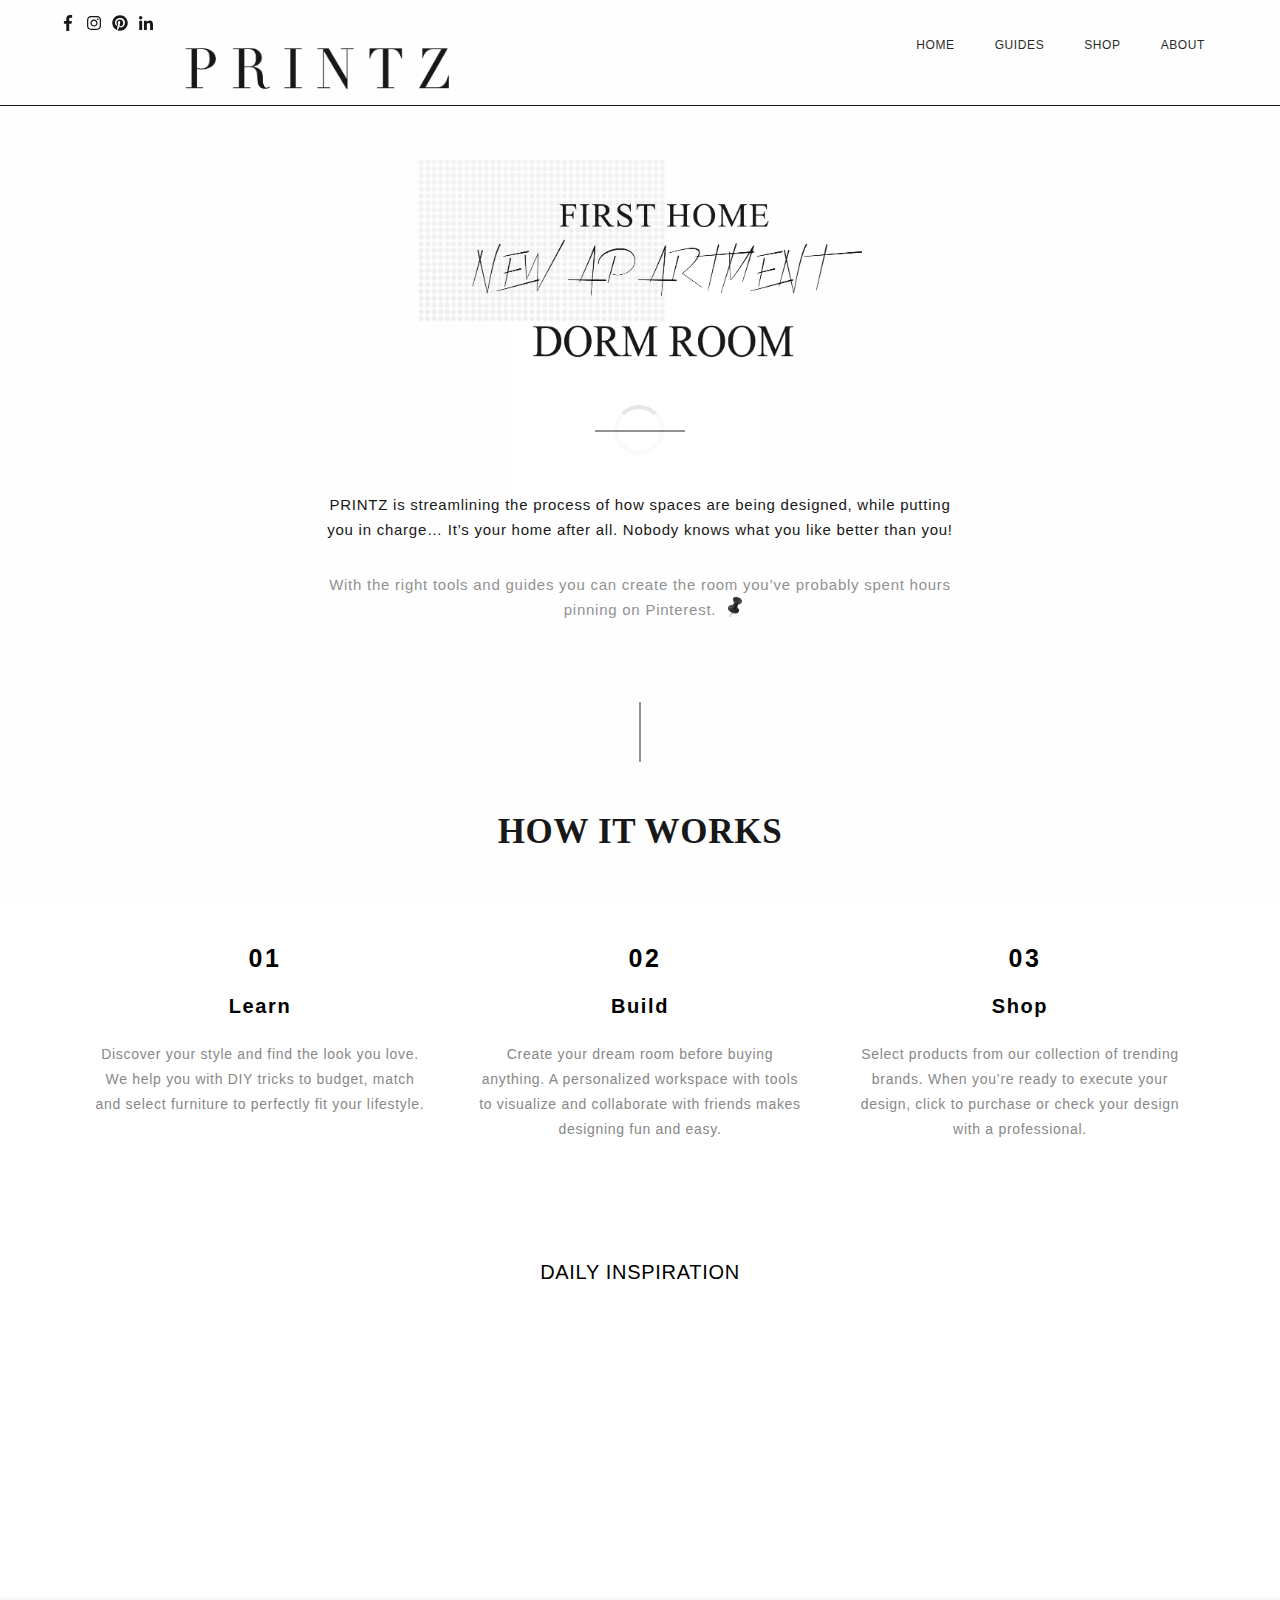
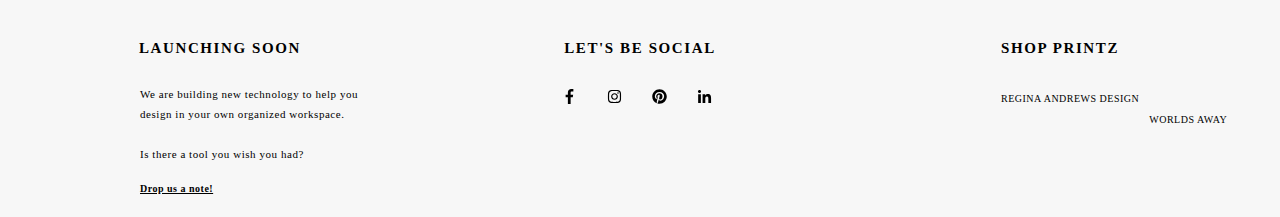
<file: index.html>
<!DOCTYPE html>
<html lang="en">
  <head>
    <meta charset="utf-8">
    <meta http-equiv="X-UA-Compatible" content="IE=edge">
    <meta name="viewport" content="width=device-width, initial-scale=1">
    <meta name="description" content="Minimal Shop Theme">
    <meta name="keywords" content="responsive, retina ready, html5, css3, shop, market, onli store, bootstrap theme" />

    <link rel="icon" href="https://cdn.shopify.com/s/files/1/2718/9204/files/Screen_Shot_2018-03-22_at_4.32.35_PM_32x32.png?v=1521750769">
    <!-- page title -->
    <title>Printz Designs</title>
    <!-- bootstrap css -->
    <link href="css/bootstrap.min.css" rel="stylesheet">
    <!-- css -->
    <link href="css/style.css" rel="stylesheet">
    <link href="css/animate.css" rel="stylesheet">
    <link href="css/font-awesome.min.css" rel="stylesheet" type="text/css">
    <!-- fonts -->
    <link href="https://fonts.googleapis.com/css?family=Rubik:400,500,700,900" rel="stylesheet">
    <link href="https://fonts.googleapis.com/css?family=Lily+Script+One" rel="stylesheet">
    <link href="css/guides.css" rel="stylesheet">
    <link href="css/index.css" rel="stylesheet">
    <link href='fonts/FontAwesome.otf' rel='stylesheet' type='text/css'>
    <link rel="stylesheet" href="css/linear-icons.css">

    <!-- HTML5 shim and Respond.js for IE8 support of HTML5 elements and media queries -->
    <!-- WARNING: Respond.js doesn't work if you view the page via file:// -->
    <!--[if lt IE 9]>
        <script src="https://oss.maxcdn.com/html5shiv/3.7.2/html5shiv.min.js"></script>
        <script src="https://oss.maxcdn.com/respond/1.4.2/respond.min.js"></script>
    <![endif]-->

  </head>

  <body>

    <!-- preloader -->
    <div id="preloader">
      <div class="spinner spinner-round"></div>
    </div>
    <!-- / preloader -->

    <div id="top"></div>

    <!-- header -->
    <header>
      <!-- nav -->
      <nav class="navbar navbar-default nav-sec navbar-fixed-top">
        <div class="container">
          <div class="navbar-header">
            <button type="button" class="navbar-toggle collapsed" data-toggle="collapse" data-target=".navbar-collapse">
              <span class="sr-only">Toggle navigation</span>
              <span class="icon-bar"></span>
              <span class="icon-bar"></span>
              <span class="icon-bar"></span>
            </button>
            <a href="https://www.facebook.com/printzdesigns/" target="_blank"><img  class="fa-social" src="images/facebook-f.svg" alt="logo"></a>
            <a href="https://www.instagram.com/printzdesigns/" target="_blank"><img  class="fa-social" src="images/instagram.svg" alt="logo"></a>
            <a href="https://www.pinterest.com/printzdesigns/" target="_blank"><img  class="fa-social" src="images/pinterest.svg" alt="logo"></a>
            <a href="https://www.linkedin.com/company/printzdesigns/" target="_blank"><img  class="fa-social" src="images/linkedin-in.svg" alt="logo"></a>
            <a href="/"><img class="titlelogo" src="images/PrintzLogo.png" alt="logo"></a>
          </div><!-- / navbar-header -->

          <div class="navbar-collapse collapse text-center">
            <ul class="nav navbar-nav">
              <li><a href="https://printzdesigner.com/pages/about-us" target="_blank"><span>ABOUT</span></a></li>
              <li><a href="https://printzdesigner.com" target="_blank"><span>SHOP</span></a></li>
              <li><a href="guides.html"><span>GUIDES</span></a></li>
              <li><a href="/"><span>HOME</span></a></li>
            </ul>
          </div><!--/ nav-collapse -->
        </div><!-- / container -->
      </nav>
      <!-- / nav -->
    </header>
    <!-- / header -->

    <div class="home-page">

      <div class="homepage-logo"></div>
      <div class="horizontal-line"></div>

      <div class="title-homepage">
        <p class="hp-p1">PRINTZ is streamlining the process of how spaces are being designed, while putting you in charge… It’s your home after all. Nobody knows what you like better than you!</p><br>
        <p class="hp-p2">With the right tools and guides you can create the room you’ve probably spent hours pinning on Pinterest.<div class="pin"></div></p>
      </div>

      <div class="vertical-line"></div>

      <div class="hiw-title">
        HOW IT WORKS
      </div>
      <div>
        <div class="steps">
          <div class="step">
            <h3 class="num-1">01</h3>
            <h3 class="head-1">Learn</h3>
            <p class="hp-p3">Discover your style and find the look you love.
                             We help you with DIY tricks to budget, match and
                             select furniture to perfectly fit your lifestyle.</p>
          </div>
          <div class="step">
            <h3 class="num-1">02</h3>
            <h3 class="head-1">Build</h3>
            <p class="hp-p3">Create your dream room before buying anything. A
                             personalized workspace with tools to visualize and
                             collaborate with friends makes designing fun and easy.</p>
          </div>
          <div class="step">
            <h3 class="num-1">03</h3>
            <h3 class="head-1">Shop</h3>
            <p class="hp-p3">Select products from our collection of
                             trending brands. When you’re
                             ready to execute your design, click to purchase or
                             check your design with a professional.</p>
          </div>
        </div>
      </div>

      <div class="daily-inspo">DAILY INSPIRATION</div>

      <!-- LightWidget WIDGET -->
      <script src="//lightwidget.com/widgets/lightwidget.js"></script>
      <iframe src="//lightwidget.com/widgets/05bc48a789a05db799687426bd898723.html" scrolling="no" allowtransparency="true" class="lightwidget-widget" style="width: 100%; border: 0; overflow: hidden;"></iframe>
      <!-- / LightWidget WIDGET -->

    </div>



    <!-- scroll to top -->
    <a href="#top" class="scroll-to-top page-scroll is-hidden" data-nav-status="toggle"><i class="fa fa-angle-up"></i></a>
    <!-- / scroll to top -->

    <div>
      <div class="footer">
        <div class="foot">
          <h4 class="fp-1">LAUNCHING SOON</h4>
          <p class="fp-p3">We are building new technology to help you<br>design in your own organized workspace.<br><br>Is there a tool you wish you had?<br></p>
          <p>
            <a href="https://printzdesigner.com/pages/contact-us" target="_blank" class="fp-5">Drop us a note!</a>
          </p>
        </div>
        <div class="foot">
          <h4 class="fp-1">LET'S BE SOCIAL</h4>
          <div class="fp-p3  fp-soc">
            <a href="https://www.facebook.com/printzdesigns/" target="_blank"><img  class="fa-social-footer" src="images/facebook-f.svg" alt="logo"></a>
            <a href="https://www.instagram.com/printzdesigns/" target="_blank"><img  class="fa-social-footer" src="images/instagram.svg" alt="logo"></a>
            <a href="https://www.pinterest.com/printzdesigns/" target="_blank"><img  class="fa-social-footer" src="images/pinterest.svg" alt="logo"></a>
            <a href="https://www.linkedin.com/company/printzdesigns/" target="_blank"><img  class="fa-social-footer" src="images/linkedin-in.svg" alt="logo"></a>
          </div>
        </div>
        <div class="foot">
          <h4 class="fp-1">SHOP PRINTZ</h4>
          <div class="fp-p3 fp-shop">
            <ul>
              <li class="p-4"><a href="https://printzdesigner.com/collections/all" target="_blank">REGINA ANDREWS DESIGN</a></li>
              <li class="p-4"><a href="https://printzdesigner.com/collections/all" target="_blank">WORLDS AWAY</a></li>
            </ul>
          </div>
        </div>
      </div>
    </div>

    <!-- javascript -->
    <script src="js/jquery.min.js"></script>
    <script src="js/bootstrap.min.js"></script>

    <!-- sticky nav -->
    <script src="js/jquery.easing.min.js"></script>
    <script src="js/scrolling-nav-sticky.js"></script>
    <!-- / sticky nav -->

    <!-- hide nav -->
    <script src="js/hide-nav.js"></script>
    <!-- / hide nav -->

    <!-- preloader -->
    <script src="js/preloader.js"></script>
    <!-- / preloader -->

    <!-- / javascript -->

  </body>
</html>
</file>
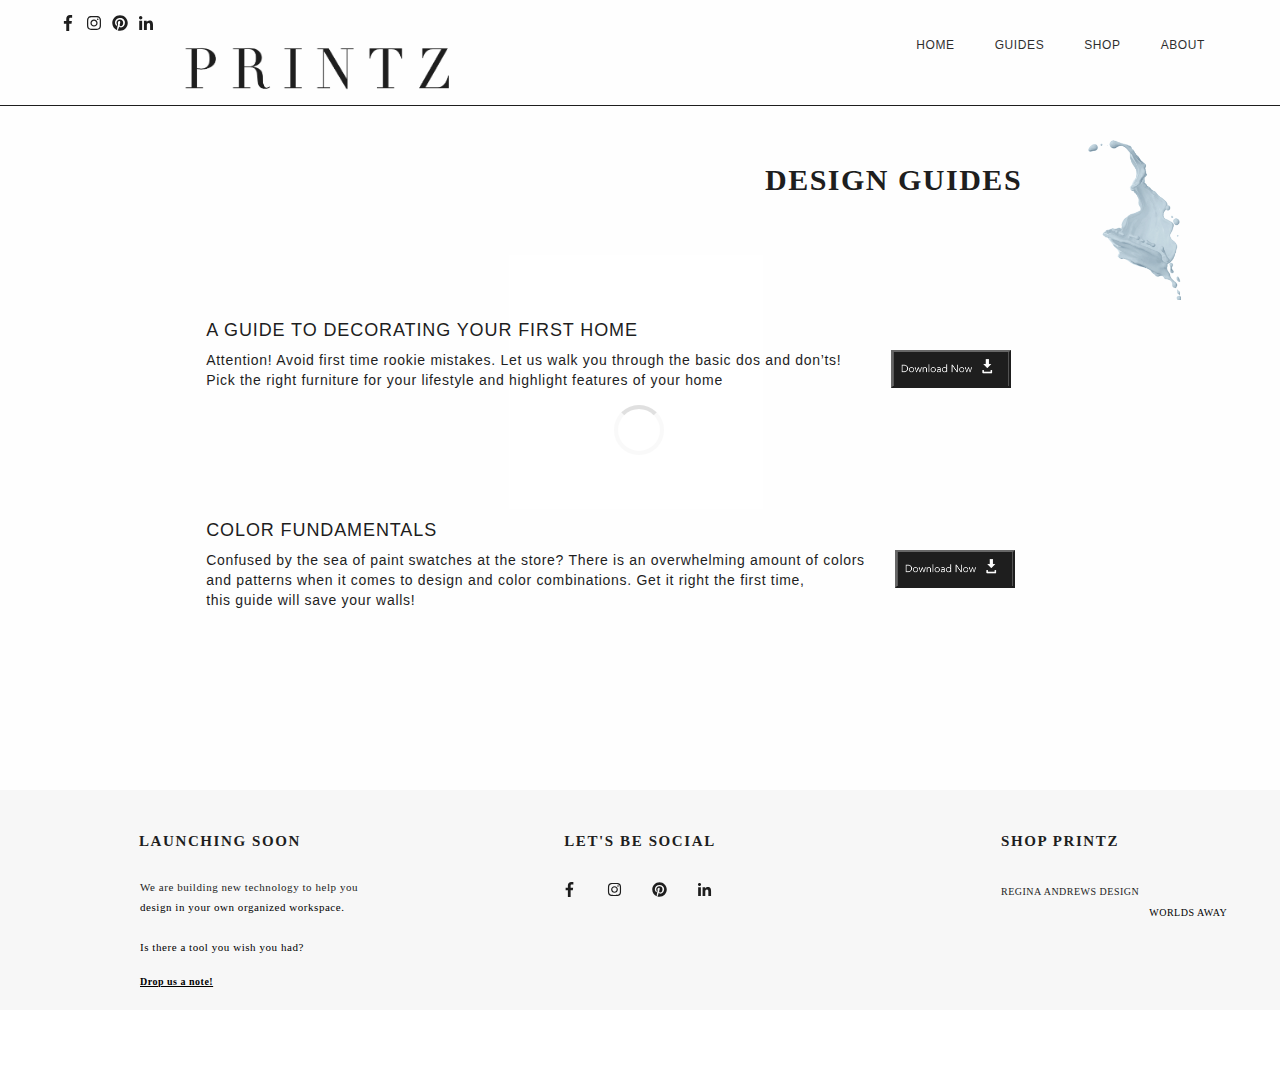
<file: guides.html>
<!DOCTYPE html>
<html lang="en">
  <head>
    <meta charset="utf-8">
    <meta http-equiv="X-UA-Compatible" content="IE=edge">
    <meta name="viewport" content="width=device-width, initial-scale=1">
    <meta name="description" content="Minimal Shop Theme">
    <meta name="keywords" content="responsive, retina ready, html5, css3, shop, market, onli store, bootstrap theme" />

    <link rel="icon" href="https://cdn.shopify.com/s/files/1/2718/9204/files/Screen_Shot_2018-03-22_at_4.32.35_PM_32x32.png?v=1521750769">
    <!-- page title -->
    <title>GUIDES - Printz Designs</title>
    <!-- bootstrap css -->
    <link href="css/bootstrap.min.css" rel="stylesheet">
    <!-- css -->
    <link href="css/style.css" rel="stylesheet">
    <link href="css/animate.css" rel="stylesheet">
    <link href="css/font-awesome.min.css" rel="stylesheet" type="text/css">
    <!-- fonts -->
    <link href="https://fonts.googleapis.com/css?family=Rubik:400,500,700,900" rel="stylesheet">
    <link href="https://fonts.googleapis.com/css?family=Lily+Script+One" rel="stylesheet">
    <link href="css/guides.css" rel="stylesheet">
    <link href="css/index.css" rel="stylesheet">
    <link href='fonts/FontAwesome.otf' rel='stylesheet' type='text/css'>
    <link rel="stylesheet" href="css/linear-icons.css">

    <!-- HTML5 shim and Respond.js for IE8 support of HTML5 elements and media queries -->
    <!-- WARNING: Respond.js doesn't work if you view the page via file:// -->
    <!--[if lt IE 9]>
        <script src="https://oss.maxcdn.com/html5shiv/3.7.2/html5shiv.min.js"></script>
        <script src="https://oss.maxcdn.com/respond/1.4.2/respond.min.js"></script>
    <![endif]-->

  </head>

  <body>

    <!-- preloader -->
    <div id="preloader">
      <div class="spinner spinner-round"></div>
    </div>
    <!-- / preloader -->

    <div id="top"></div>

    <!-- header -->
    <header>
      <!-- nav -->
      <nav class="navbar navbar-default nav-sec navbar-fixed-top">
        <div class="container">
          <div class="navbar-header">
            <button type="button" class="navbar-toggle collapsed" data-toggle="collapse" data-target=".navbar-collapse">
              <span class="sr-only">Toggle navigation</span>
              <span class="icon-bar"></span>
              <span class="icon-bar"></span>
              <span class="icon-bar"></span>
            </button>
            <a href="https://www.facebook.com/printzdesigns/" target="_blank"><img  class="fa-social" src="images/facebook-f.svg" alt="logo"></a>
            <a href="https://www.instagram.com/printzdesigns/" target="_blank"><img  class="fa-social" src="images/instagram.svg" alt="logo"></a>
            <a href="https://www.pinterest.com/printzdesigns/" target="_blank"><img  class="fa-social" src="images/pinterest.svg" alt="logo"></a>
            <a href="https://www.linkedin.com/company/printzdesigns/" target="_blank"><img  class="fa-social" src="images/linkedin-in.svg" alt="logo"></a>
            <a href="/"><img class="titlelogo" src="images/PrintzLogo.png" alt="logo"></a>
          </div><!-- / navbar-header -->

          <div class="navbar-collapse collapse text-center">
            <ul class="nav navbar-nav">
              <li><a href="https://printzdesigner.com/pages/about-us" target="_blank"><span>ABOUT</span></a></li>
              <li><a href="https://printzdesigner.com" target="_blank"><span>SHOP</span></a></li>
              <li><a href="guides.html"><span>GUIDES</span></a></li>
              <li><a href="/"><span>HOME</span></a></li>
            </ul>
          </div><!--/ nav-collapse -->
        </div><!-- / container -->
      </nav>
      <!-- / nav -->
    </header>
    <!-- / header -->

    <div class="design-guides">
      <div class="design-title">
        <p class="p-1">DESIGN GUIDES<div class="splat"></div></p>
      </div>

      <div class="guides">
        <ul>
          <li class="each-guide">
            <p class="p-2">A GUIDE TO DECORATING YOUR FIRST HOME</p>
            <p class="p-3">Attention! Avoid first time rookie mistakes. Let us
                           walk you through the basic dos and don’ts! <br>Pick the
                           right furniture for your lifestyle and highlight
                           features of your home</p>
            <button type="button" class="b-1" data-toggle="modal"
                    data-target="#download-modal">
            </button>
          </li>
          <li class="each-guide">
            <p class="p-2">COLOR FUNDAMENTALS</p>
            <p class="p-3">Confused by the sea of paint swatches at the store?
                           There is an overwhelming amount of colors <br>and patterns
                           when it comes to design and color combinations. Get it
                           right the first time, <br>this guide will save your walls! </p>
            <button type="button" class="b-1 bb-1" data-toggle="modal"
                    data-target="#download-modal2">
            </button>
          </li>
        </ul>
      </div>

      <div class="modal fade" id="download-modal" tabindex="-1" role="dialog"
           aria-labelledby="myModalLabel">
        <div class="modal-dialog" role="document">
          <div class="modal-content">
            <p class="m-1">ALMOST THERE! Please complete this form to gain instant access.</p>
            <p class="m-2">Enter your email address and click the<br>button to get started.</p>
            <div class="modal-body">

              <!-- Begin MailChimp Signup Form -->
              <!-- <div id="mc_embed_signup">
               <form action="//printzdesigns.us16.list-manage.com/subscribe/post?u=de737b95e49a1186ea7190c90&amp;id=4e23066323" method="post" id="mc-embedded-subscribe-form" name="mc-embedded-subscribe-form" class="validate"> -->
                  <!-- <form action="./thankyou.html" name="mc-embedded-subscribe-form" class="validate"> -->
                  <!-- <div id="mc_embed_signup_scroll">
                    <input type="email" value="" name="EMAIL" class="email" id="mce-EMAIL" placeholder="   Email" required> -->
                    <!-- real people should not fill this in and expect good things - do not remove this or risk form bot signups-->

                    <!-- <a href="files/BeginnersGuideToDecoratingYourFirstHome.pdf" download>
                      <button type="submit" class="b-2">DOWNLOAD MY GUIDE!</button>
                    </a> -->
                    <!-- <form method="get" action="files/BeginnersGuideToDecoratingYourFirstHome.pdf">
                      <button type="submit" class="b-2">DOWNLOAD MY GUIDE!</button>
                    </form> -->
                  <!-- </div>
                </form>
              </div> -->
              <!--End mc_embed_signup -->

              <!-- Begin MailChimp Signup Form -->
              <div id="mc_embed_signup">
                <form action="https://printzdesigns.us16.list-manage.com/subscribe/post?u=de737b95e49a1186ea7190c90&amp;id=6eff371586" method="post" id="mc-embedded-subscribe-form" name="mc-embedded-subscribe-form" class="validate">
                    <div id="mc_embed_signup_scroll">
                	     <input type="email" value="" name="EMAIL" class="email" id="mce-EMAIL" placeholder="   Email" required>
                       <button type="submit" class="b-2">DOWNLOAD MY GUIDE!</button>
                    </div>
                </form>
              </div>
              <!--End mc_embed_signup-->

            </div>
            <p class="m-3">We hate SPAM and promise to keep your email address safe.</p>
          </div>
        </div>
      </div>

      <div class="modal fade" id="download-modal2" tabindex="-1" role="dialog"
           aria-labelledby="myModalLabel">
        <div class="modal-dialog" role="document">
          <div class="modal-content">
            <p class="m-1">ALMOST THERE! Please complete this form to gain instant access.</p>
            <p class="m-2">Enter your email address and click the<br>button to get started.</p>
            <div class="modal-body">

              <!-- Begin MailChimp Signup Form -->
              <!-- <div id="mc_embed_signup">
               <form action="//printzdesigns.us16.list-manage.com/subscribe/post?u=de737b95e49a1186ea7190c90&amp;id=4e23066323" method="post" id="mc-embedded-subscribe-form" name="mc-embedded-subscribe-form" class="validate"> -->
                  <!-- <form action="./thankyou.html" name="mc-embedded-subscribe-form" class="validate"> -->
                  <!-- <div id="mc_embed_signup_scroll">
                    <input type="email" value="" name="EMAIL" class="email" id="mce-EMAIL" placeholder="   Email" required> -->
                    <!-- real people should not fill this in and expect good things - do not remove this or risk form bot signups-->

                    <!-- <a href="files/ColorFundamentals.pdf" download>
                      <button type="submit" class="b-2">DOWNLOAD MY GUIDE!</button>
                    </a>
                  </div>
                </form>
              </div> -->
              <!--End mc_embed_signup-->

              <!-- Begin MailChimp Signup Form -->
              <div id="mc_embed_signup">
              <form action="https://printzdesigns.us16.list-manage.com/subscribe/post?u=de737b95e49a1186ea7190c90&amp;id=64aee91785" method="post" id="mc-embedded-subscribe-form" name="mc-embedded-subscribe-form" class="validate">
                <div id="mc_embed_signup_scroll">
              	  <input type="email" value="" name="EMAIL" class="email" id="mce-EMAIL" placeholder="   Email" required>
                  <button type="submit" class="b-2">DOWNLOAD MY GUIDE!</button>
                </div>
              </form>
              </div>
              <!--End mc_embed_signup-->

            </div>
            <p class="m-3">We hate SPAM and promise to keep your email address safe.</p>
          </div>
        </div>
      </div>
    </div>

    <!-- scroll to top -->
    <a href="#top" class="scroll-to-top page-scroll is-hidden" data-nav-status="toggle"><i class="fa fa-angle-up"></i></a>
    <!-- / scroll to top -->

    <div>
      <div class="footer">
        <div class="foot">
          <h4 class="fp-1">LAUNCHING SOON</h4>
          <p class="fp-p3">We are building new technology to help you<br>design in your own organized workspace.<br><br>Is there a tool you wish you had?<br></p>
          <p>
            <a href="https://printzdesigner.com/pages/contact-us" target="_blank" class="fp-5">Drop us a note!</a>
          </p>
        </div>
        <div class="foot">
          <h4 class="fp-1">LET'S BE SOCIAL</h4>
          <div class="fp-p3  fp-soc">
            <a href="https://www.facebook.com/printzdesigns/" target="_blank"><img  class="fa-social-footer" src="images/facebook-f.svg" alt="logo"></a>
            <a href="https://www.instagram.com/printzdesigns/" target="_blank"><img  class="fa-social-footer" src="images/instagram.svg" alt="logo"></a>
            <a href="https://www.pinterest.com/printzdesigns/" target="_blank"><img  class="fa-social-footer" src="images/pinterest.svg" alt="logo"></a>
            <a href="https://www.linkedin.com/company/printzdesigns/" target="_blank"><img  class="fa-social-footer" src="images/linkedin-in.svg" alt="logo"></a>
          </div>
        </div>
        <div class="foot">
          <h4 class="fp-1">SHOP PRINTZ</h4>
          <div class="fp-p3 fp-shop">
            <ul>
              <li class="p-4"><a href="https://printzdesigner.com/collections/all" target="_blank">REGINA ANDREWS DESIGN</a></li>
              <li class="p-4"><a href="https://printzdesigner.com/collections/all" target="_blank">WORLDS AWAY</a></li>
            </ul>
          </div>
        </div>
      </div>
    </div>

    <!-- javascript -->
    <script src="js/jquery.min.js"></script>
    <script src="js/bootstrap.min.js"></script>

    <!-- sticky nav -->
    <script src="js/jquery.easing.min.js"></script>
    <script src="js/scrolling-nav-sticky.js"></script>
    <!-- / sticky nav -->

    <!-- hide nav -->
    <script src="js/hide-nav.js"></script>
    <!-- / hide nav -->

    <!-- preloader -->
    <script src="js/preloader.js"></script>
    <!-- / preloader -->

    <!-- / javascript -->

  </body>
</html>
</file>
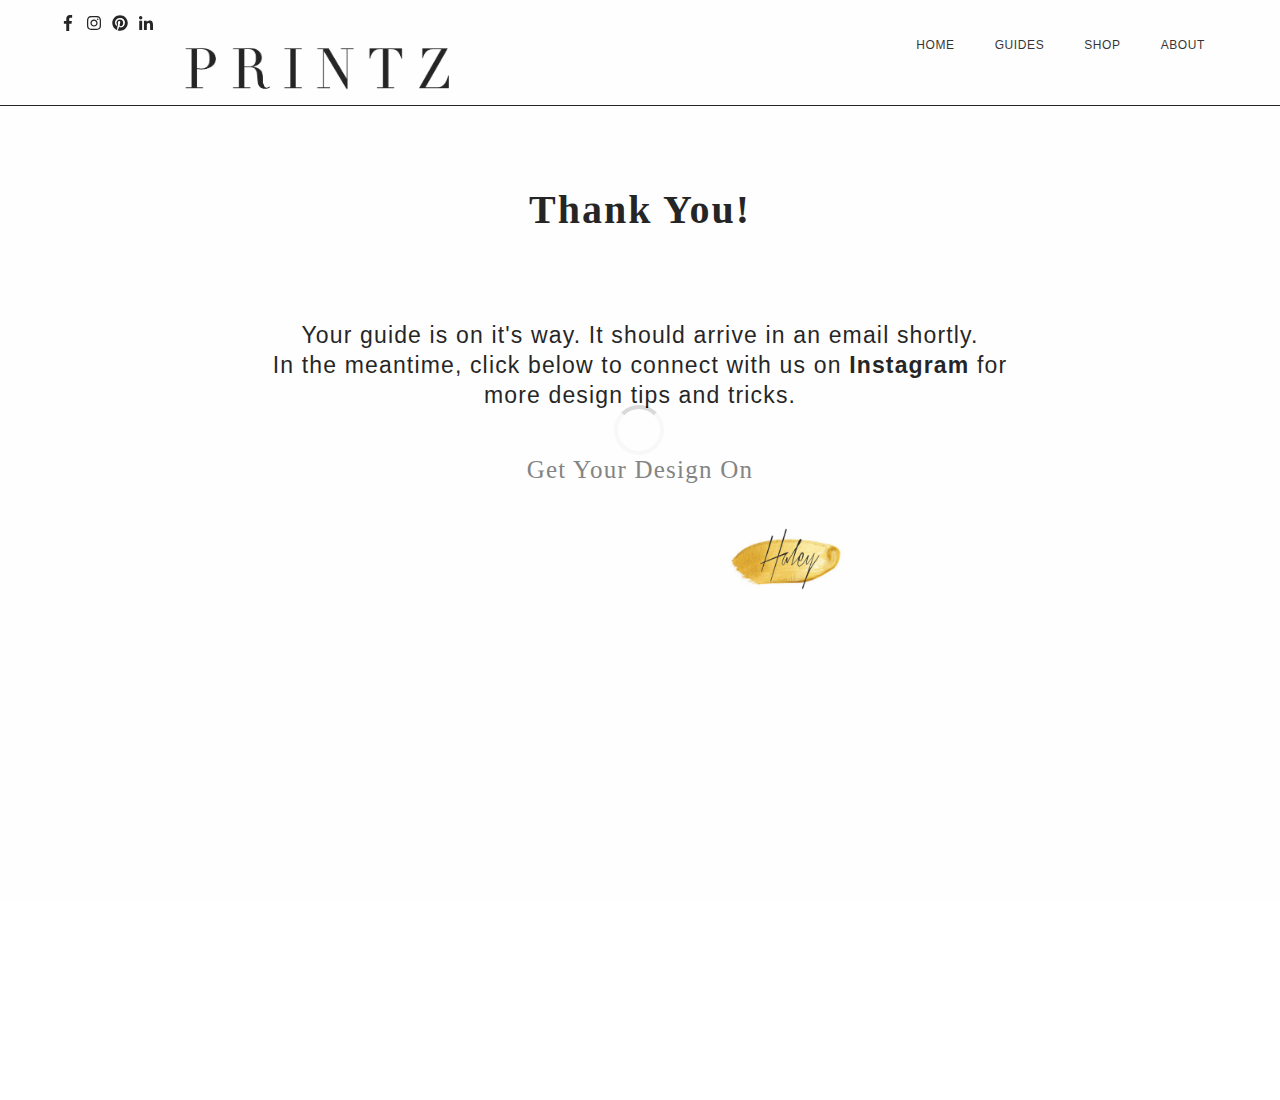
<file: thanks.html>
<!DOCTYPE html>
<html lang="en">
  <head>
    <meta charset="utf-8">
    <meta http-equiv="X-UA-Compatible" content="IE=edge">
    <meta name="viewport" content="width=device-width, initial-scale=1">
    <meta name="description" content="Minimal Shop Theme">
    <meta name="keywords" content="responsive, retina ready, html5, css3, shop, market, onli store, bootstrap theme" />

    <link rel="icon" href="https://cdn.shopify.com/s/files/1/2718/9204/files/Screen_Shot_2018-03-22_at_4.32.35_PM_32x32.png?v=1521750769">
    <!-- page title -->
    <title>THANKS - Printz Designs</title>
    <!-- bootstrap css -->
    <link href="css/bootstrap.min.css" rel="stylesheet">
    <!-- css -->
    <link href="css/style.css" rel="stylesheet">
    <link href="css/animate.css" rel="stylesheet">
    <link href="css/font-awesome.min.css" rel="stylesheet" type="text/css">
    <!-- fonts -->
    <link href="https://fonts.googleapis.com/css?family=Rubik:400,500,700,900" rel="stylesheet">
    <link href="https://fonts.googleapis.com/css?family=Lily+Script+One" rel="stylesheet">
    <link href="css/thanks.css" rel="stylesheet">
    <link href="css/guides.css" rel="stylesheet">
    <link href="css/index.css" rel="stylesheet">
    <link href='fonts/FontAwesome.otf' rel='stylesheet' type='text/css'>
    <link rel="stylesheet" href="css/linear-icons.css">

    <!-- HTML5 shim and Respond.js for IE8 support of HTML5 elements and media queries -->
    <!-- WARNING: Respond.js doesn't work if you view the page via file:// -->
    <!--[if lt IE 9]>
        <script src="https://oss.maxcdn.com/html5shiv/3.7.2/html5shiv.min.js"></script>
        <script src="https://oss.maxcdn.com/respond/1.4.2/respond.min.js"></script>
    <![endif]-->

  </head>

  <body>

    <!-- preloader -->
    <div id="preloader">
      <div class="spinner spinner-round"></div>
    </div>
    <!-- / preloader -->

    <div id="top"></div>

    <!-- header -->
    <header>
      <!-- nav -->
      <nav class="navbar navbar-default nav-sec navbar-fixed-top">
        <div class="container">
          <div class="navbar-header">
            <button type="button" class="navbar-toggle collapsed" data-toggle="collapse" data-target=".navbar-collapse">
              <span class="sr-only">Toggle navigation</span>
              <span class="icon-bar"></span>
              <span class="icon-bar"></span>
              <span class="icon-bar"></span>
            </button>
            <a href="https://www.facebook.com/printzdesigns/" target="_blank"><img  class="fa-social" src="images/facebook-f.svg" alt="logo"></a>
            <a href="https://www.instagram.com/printzdesigns/" target="_blank"><img  class="fa-social" src="images/instagram.svg" alt="logo"></a>
            <a href="https://www.pinterest.com/printzdesigns/" target="_blank"><img  class="fa-social" src="images/pinterest.svg" alt="logo"></a>
            <a href="https://www.linkedin.com/company/printzdesigns/" target="_blank"><img  class="fa-social" src="images/linkedin-in.svg" alt="logo"></a>
            <a href="/"><img class="titlelogo" src="images/PrintzLogo.png" alt="logo"></a>
          </div><!-- / navbar-header -->

          <div class="navbar-collapse collapse text-center">
            <ul class="nav navbar-nav">
              <li><a href="https://printzdesigner.com/pages/about-us" target="_blank"><span>ABOUT</span></a></li>
              <li><a href="https://printzdesigner.com" target="_blank"><span>SHOP</span></a></li>
              <li><a href="guides.html"><span>GUIDES</span></a></li>
              <li><a href="/"><span>HOME</span></a></li>
            </ul>
          </div><!--/ nav-collapse -->
        </div><!-- / container -->
      </nav>
      <!-- / nav -->
    </header>
    <!-- / header -->

    <div class="thanks">
      <div class="thanks-title">
        <p class="tp-1">Thank You!</p>
      </div>

      <div class="thanks-p">
        <p class="tp-2">
          Your guide is on it's way. It should arrive in an email shortly. <br>
          In the meantime, click below to connect with us on <span class="tp-2-span">Instagram</span>
          for <br> more design tips and tricks.
        </p>
      </div>

      <div class="design-on">
        <p class="tp-3">Get Your Design On</p>
      </div>

      <div class="signature">
      </div>

      <!-- LightWidget WIDGET -->
      <script src="//lightwidget.com/widgets/lightwidget.js"></script>
      <iframe src="//lightwidget.com/widgets/05bc48a789a05db799687426bd898723.html" scrolling="no" allowtransparency="true" class="lightwidget-widget" style="width: 100%; border: 0; overflow: hidden;"></iframe>
      <!-- / LightWidget WIDGET -->

    </div>

    <!-- javascript -->
    <script src="js/jquery.min.js"></script>
    <script src="js/bootstrap.min.js"></script>

    <!-- sticky nav -->
    <script src="js/jquery.easing.min.js"></script>
    <script src="js/scrolling-nav-sticky.js"></script>
    <!-- / sticky nav -->

    <!-- hide nav -->
    <script src="js/hide-nav.js"></script>
    <!-- / hide nav -->

    <!-- preloader -->
    <script src="js/preloader.js"></script>
    <!-- / preloader -->

    <!-- / javascript -->

  </body>
</html>
</file>
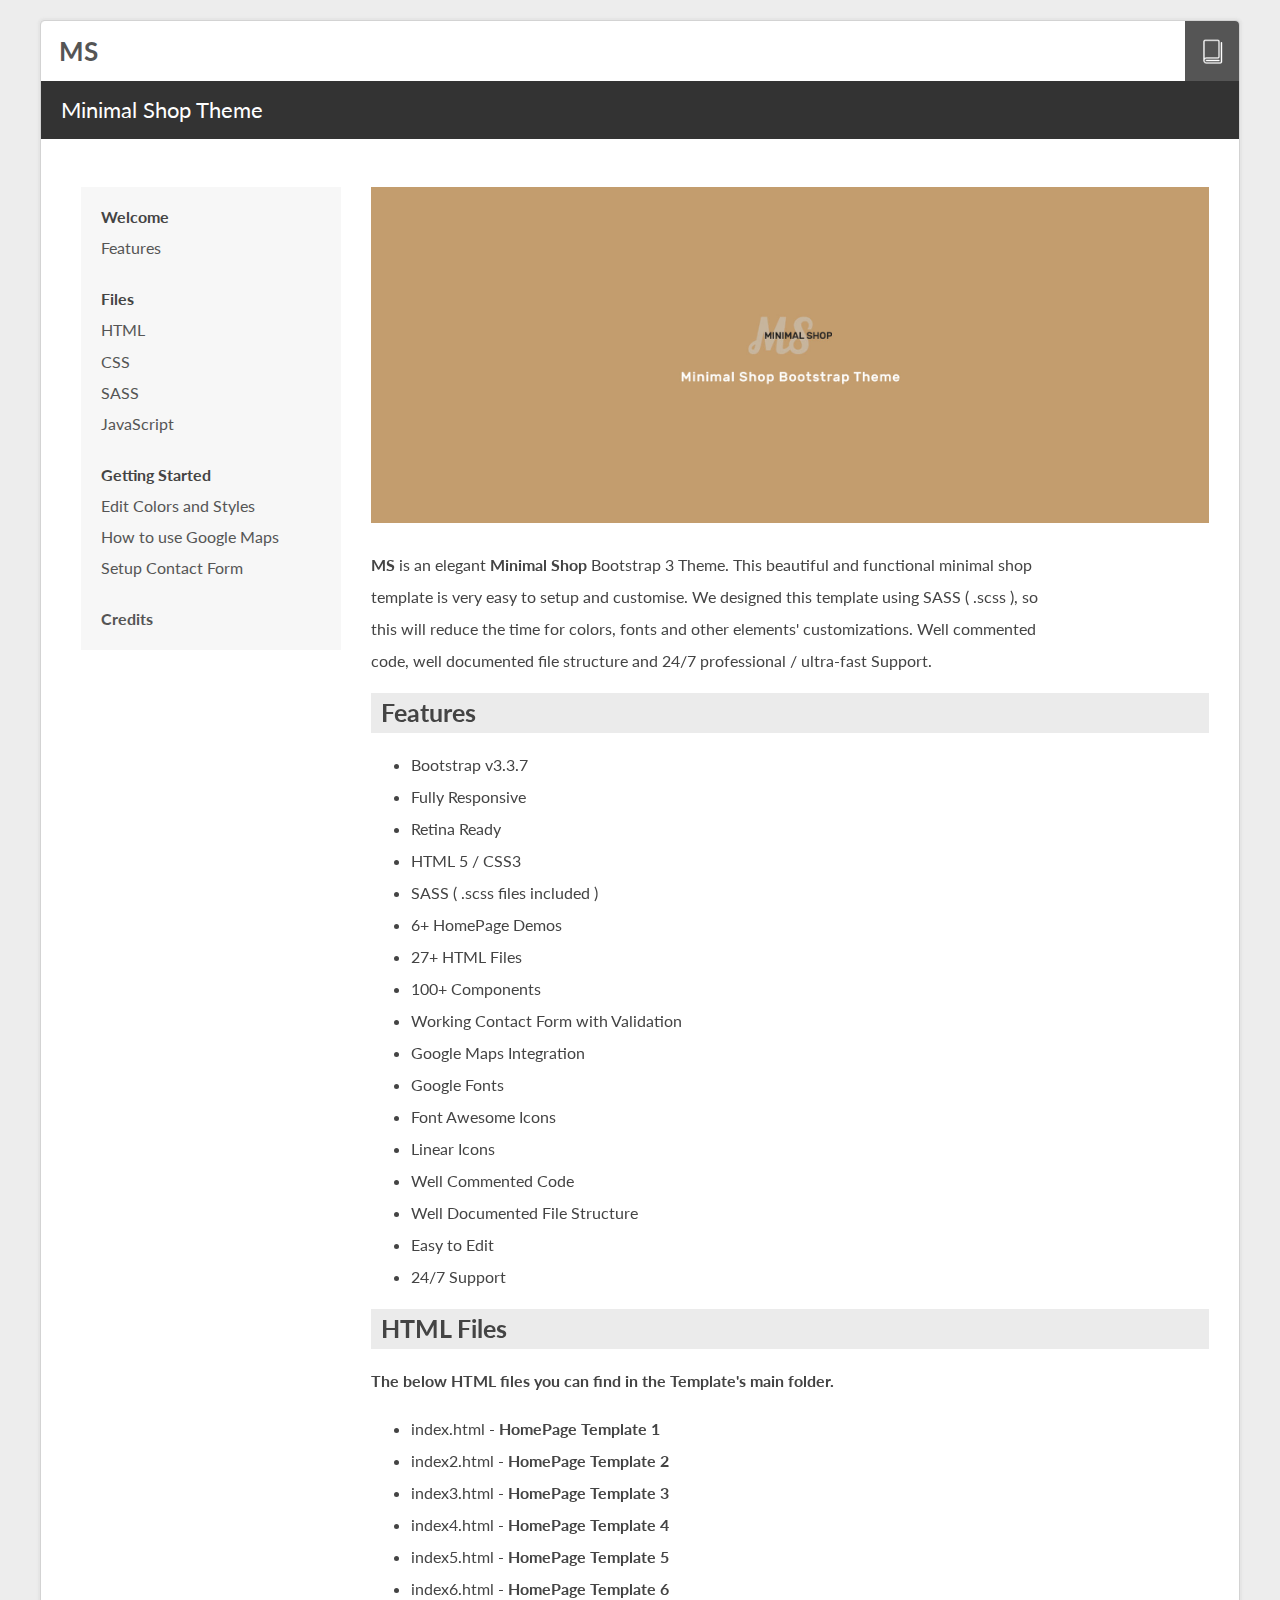
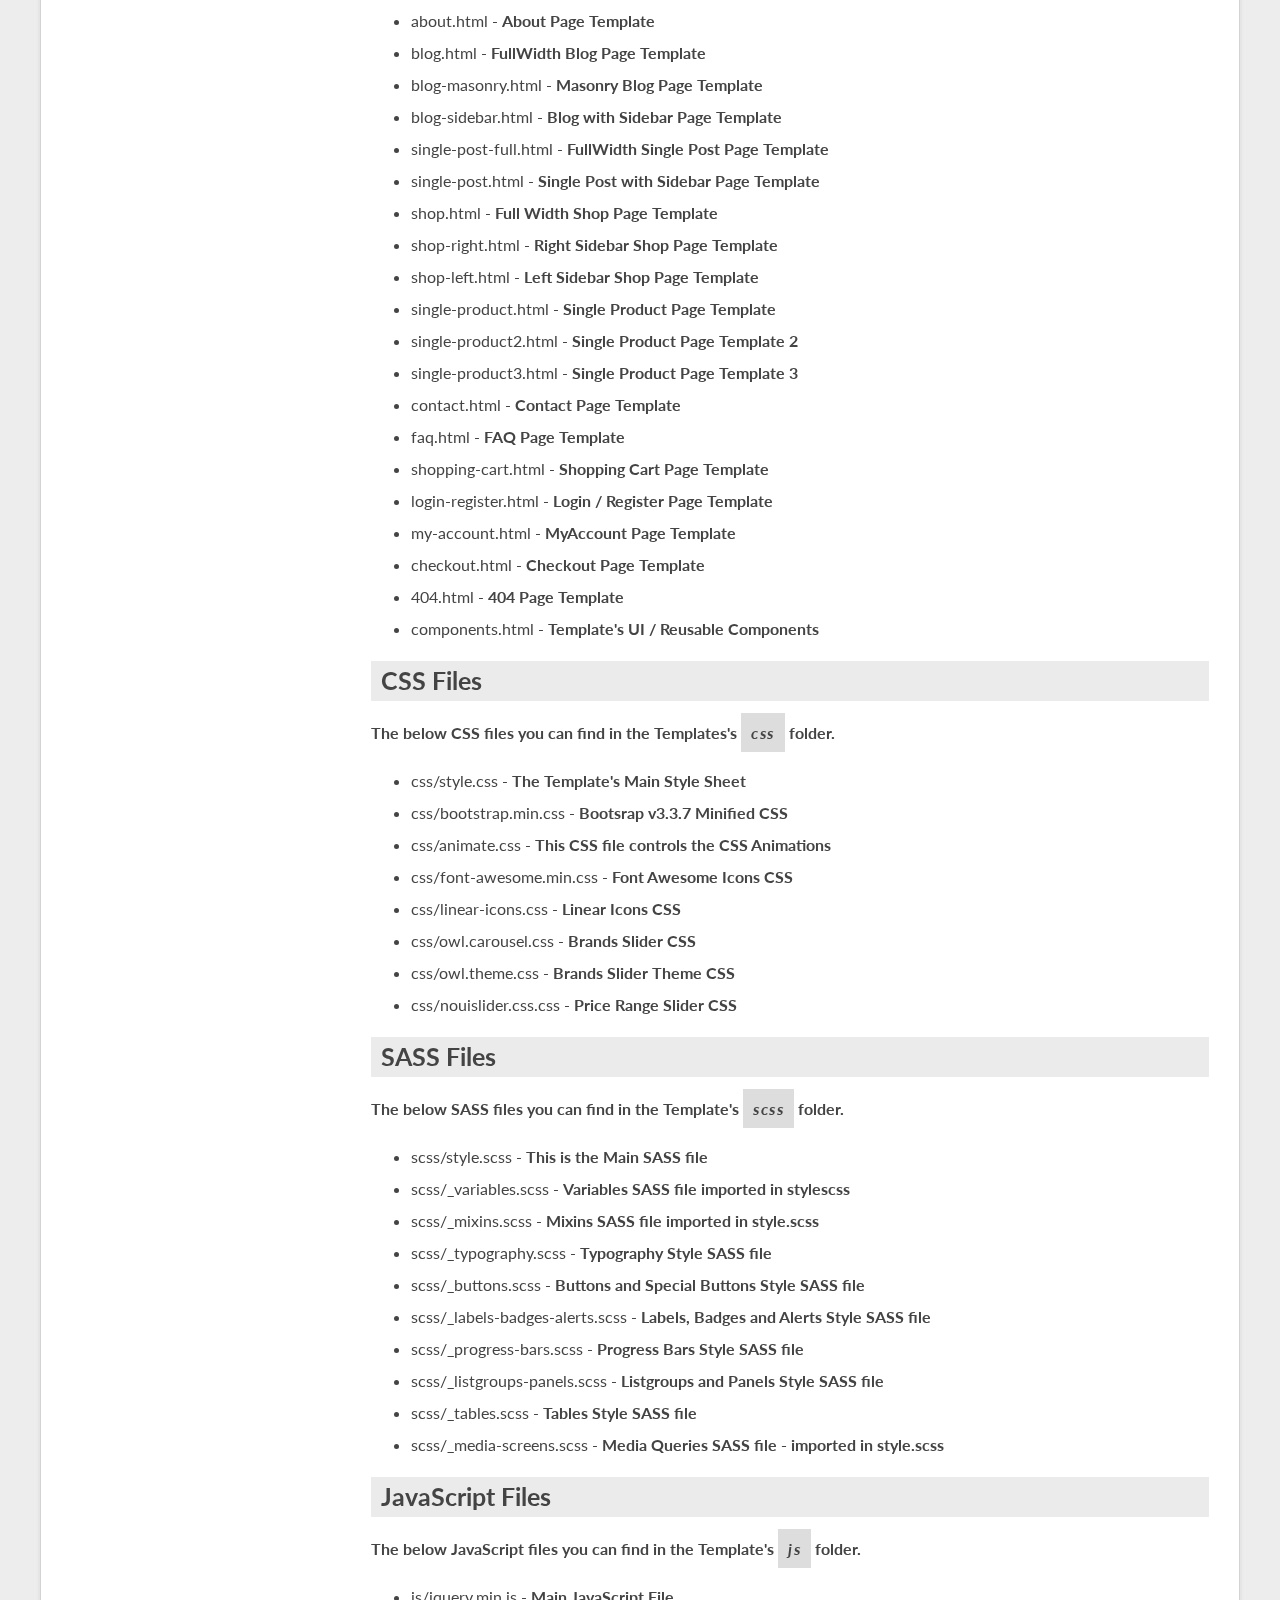
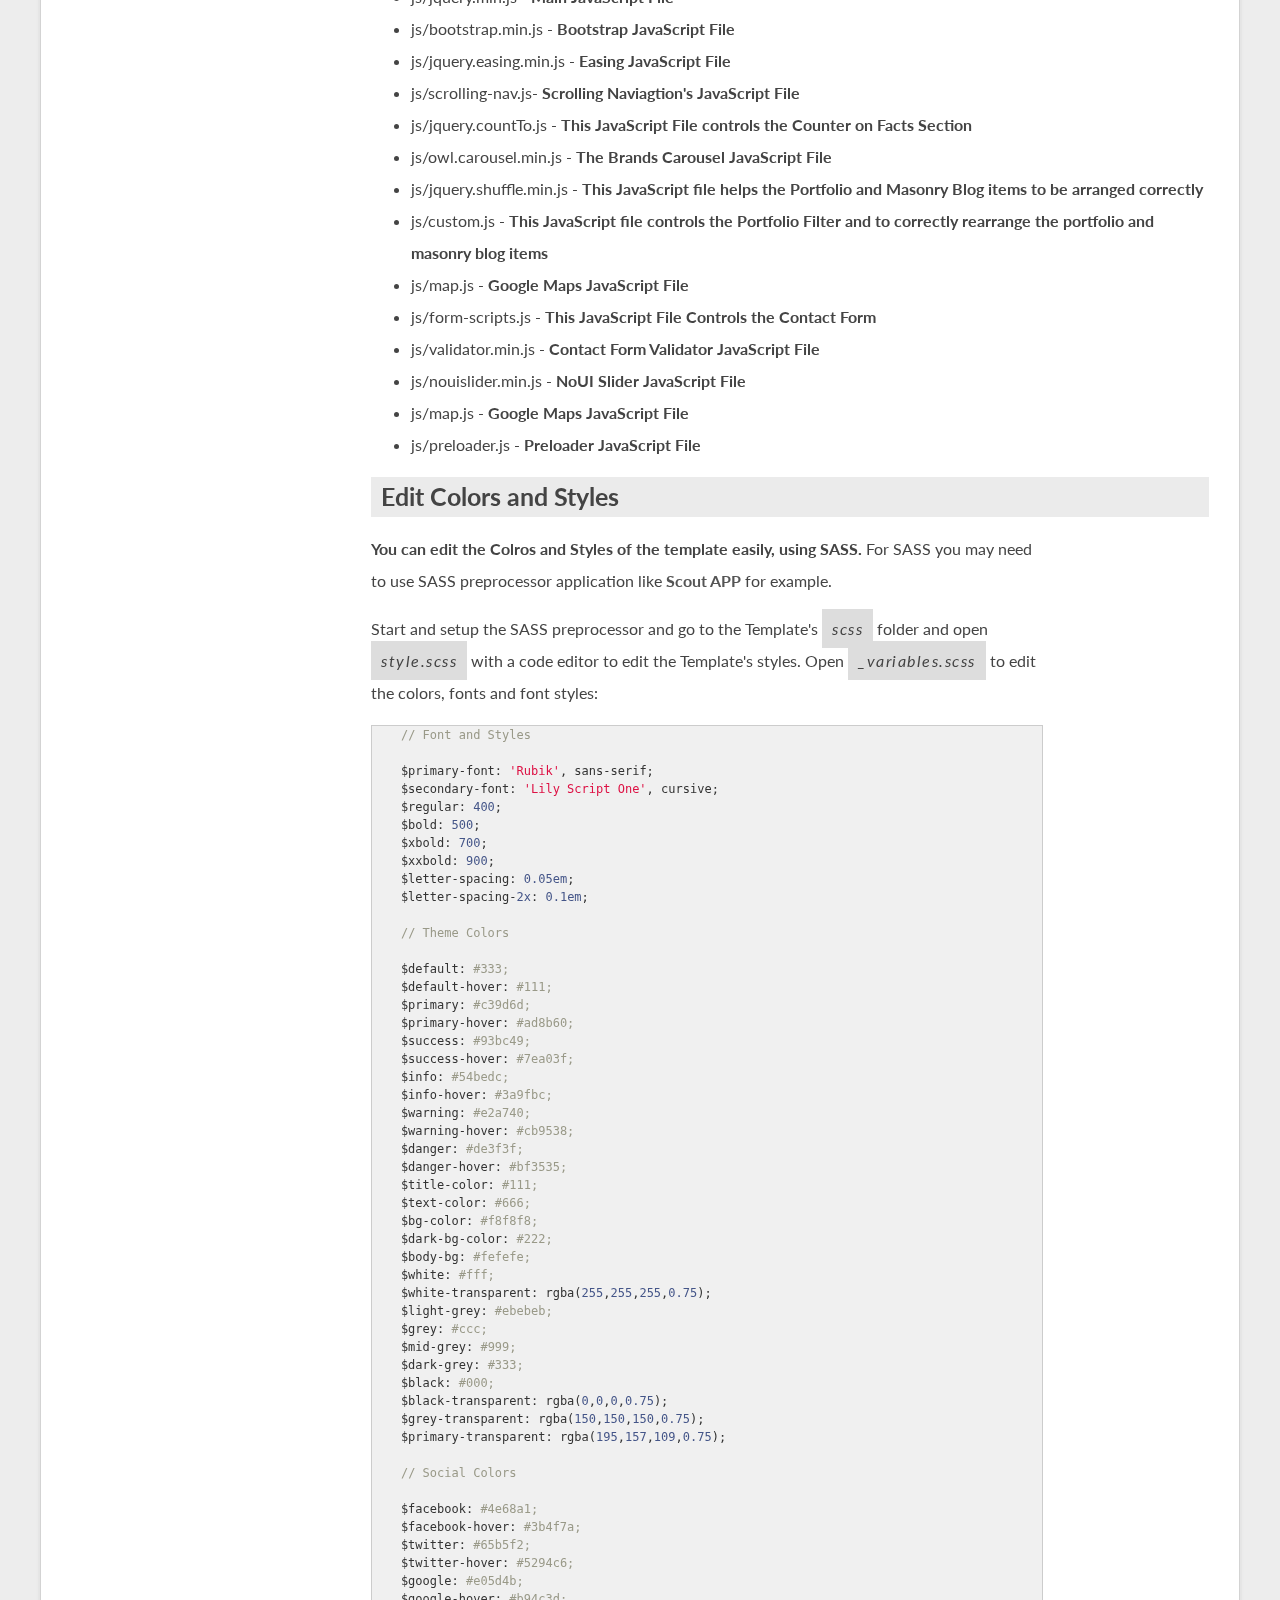
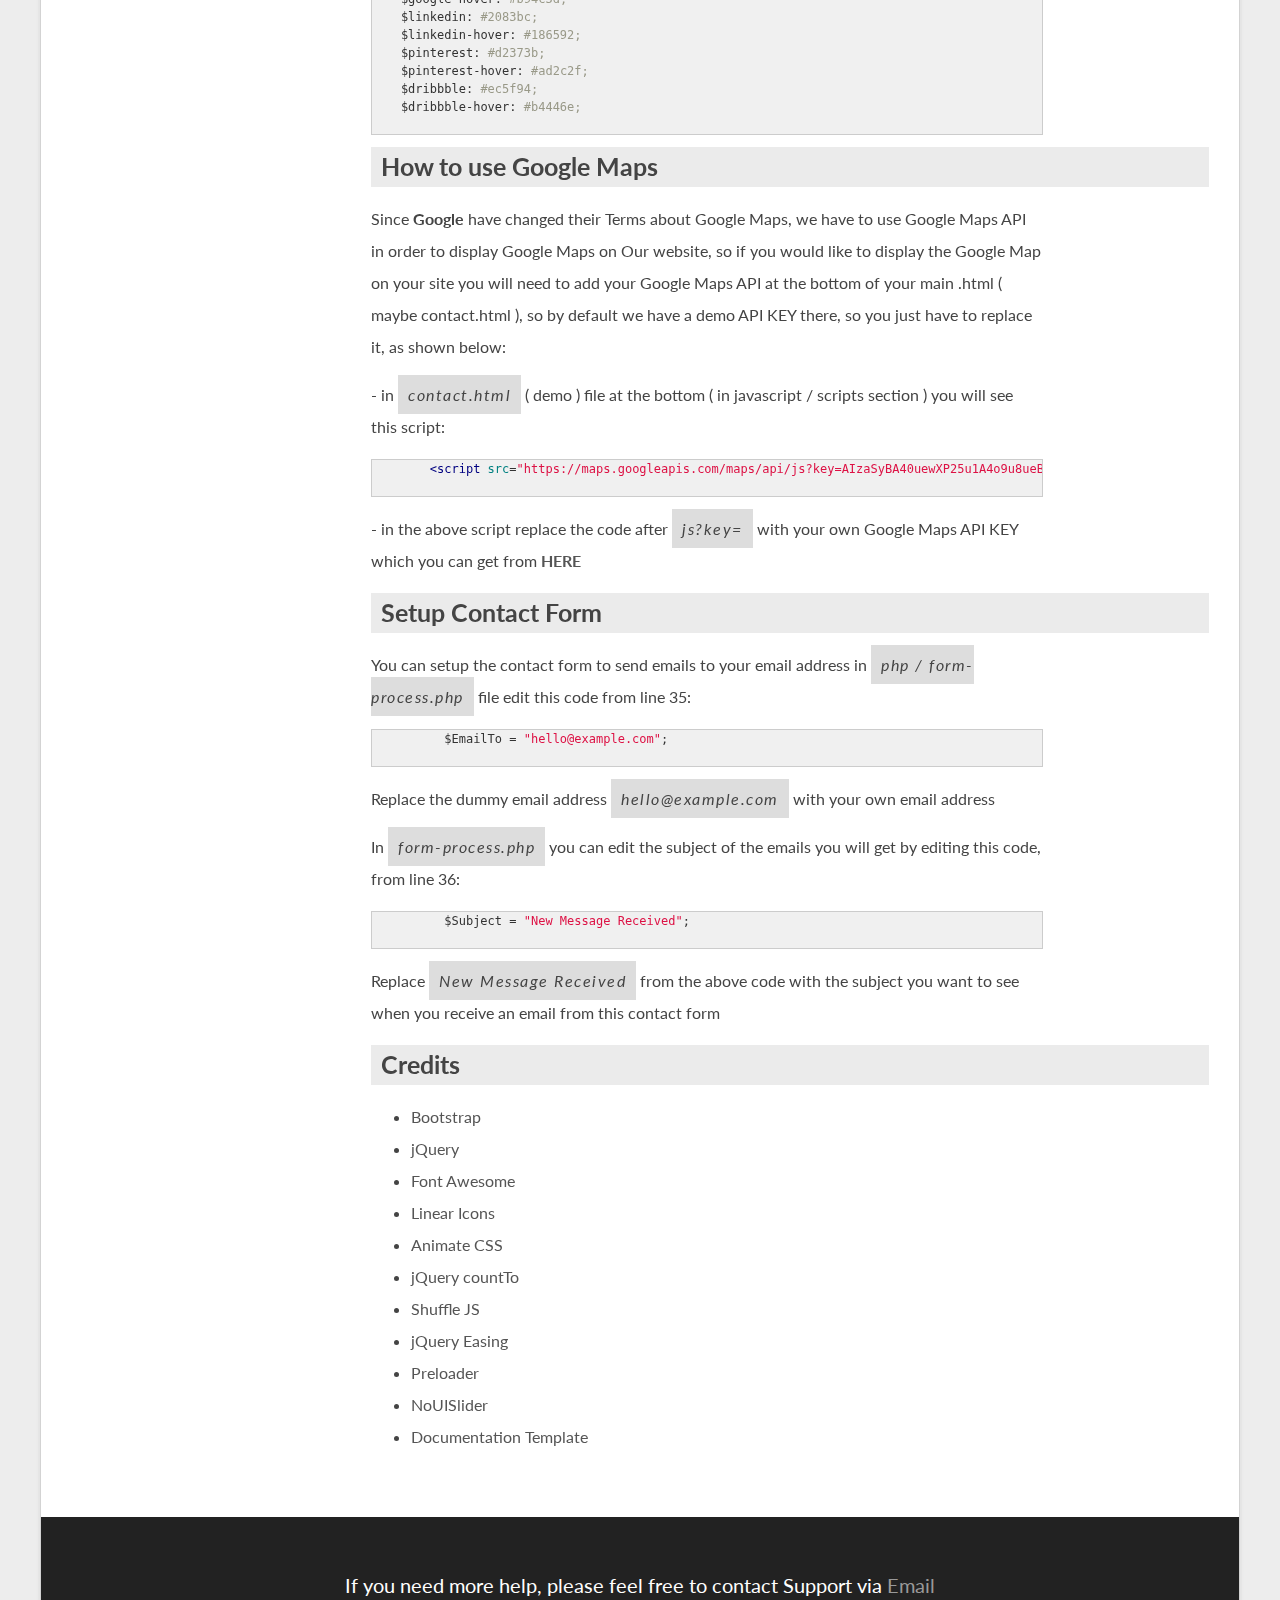
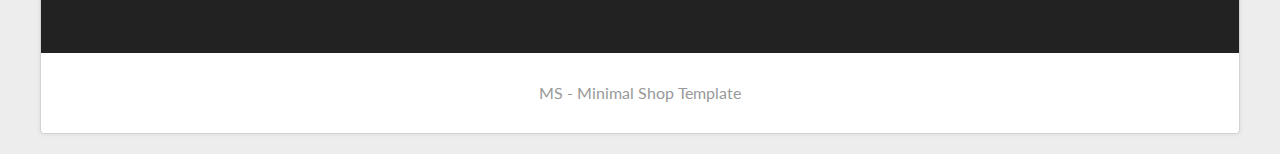
<file: documentation/documentation.html>
﻿<!DOCTYPE html>
<html>

<head>
<meta charset="utf-8">
<meta name="description" content="">
<meta name="HandheldFriendly" content="True">
<meta name="MobileOptimized" content="320">
<meta name="viewport" content="initial-scale=1.0, minimum-scale=1.0, maximum-scale=1.0, user-scalable=no">

<!-- Favicon -->
<link rel="icon" href="../images/favicon.png">
<title>MS - Documentation</title>
<link rel="alternate" type="application/rss+xml" title="" href="feed/index.html">
<link href='https://fonts.googleapis.com/css?family=Lato:300,400,400italic,700' rel='stylesheet' type='text/css'>
<link rel="stylesheet" href="css/style.css">
<link rel="stylesheet" href="css/prettify.css">
</head>
<body>
<div class="wrapper">
<nav>
 
  	<div class="pull-left">
    	<h1><a><span>MS</span></a></h1>
    </div>
    
    <div class="pull-right">
    	<a href="http://www.kingstudio.ro/demos/ms/documentation/documentation.html" target="_blank" class="btn btn-download"><img src="img/download.png" width="50" alt="" /> Online Documentation</a>
    </div>

</nav>
<header>
  <div class="container">
    <h2 class="lone-header">Minimal Shop Theme</h2>
  </div>
</header>
<section>
  <div class="container">
    <ul class="docs-nav">
      <li><strong>Welcome</strong></li>
      <li><a href="#features" class="cc-active">Features</a></li>
      <li class="separator"></li>
      <li><strong>Files</strong></li>
      <li><a href="#html-files" class="cc-active">HTML</a></li>
      <li><a href="#css-files" class="cc-active">CSS</a></li>
      <li><a href="#sass-files" class="cc-active">SASS</a></li>
      <li><a href="#javascript-files" class="cc-active">JavaScript</a></li>
      <li class="separator"></li>
      <li><strong>Getting Started</strong></li>
      <li><a href="#edit-scss" class="cc-active">Edit Colors and Styles</a></li>
      <li><a href="#google-maps" class="cc-active">How to use Google Maps</a></li>
      <li><a href="#contact-form" class="cc-active">Setup Contact Form</a></li>
      <li class="separator"></li>
      <li><strong><a href="#credits" class="cc-active">Credits</a></strong></li>
    </ul>
    <div class="docs-content">
      <div id="welcome">
      <img src="img/welcome.jpg" alt="">
      <p><b>MS</b> is an elegant <b>Minimal Shop</b> Bootstrap 3 Theme. This beautiful and functional minimal shop template is very easy to setup and customise. We designed this template using SASS ( .scss ), so this will reduce the time for colors, fonts and other elements' customizations. Well commented code, well documented file structure and 24/7 professional / ultra-fast Support.
      </p>
      </div>
      <h3 id="features"> Features</h3>
      <ul>
        <li>Bootstrap v3.3.7</li>
        <li>Fully Responsive</li>
        <li>Retina Ready</li>
        <li>HTML 5 / CSS3</li>
        <li>SASS ( .scss files included )</li>
        <li>6+ HomePage Demos</li>
        <li>27+ HTML Files</li>
        <li>100+ Components</li>
        <li>Working Contact Form with Validation</li>
        <li>Google Maps Integration</li>
        <li>Google Fonts</li>
        <li>Font Awesome Icons</li>
        <li>Linear Icons</li>
        <li>Well Commented Code</li>
        <li>Well Documented File Structure</li>
        <li>Easy to Edit</li>
        <li>24/7 Support</li>
      </ul>
      <h3 id="html-files">HTML Files</h3>
      <p><b>The below HTML files you can find in the Template's main folder.</b></p>
      <ul>
        <li>index.html - <b>HomePage Template 1</b></li>
        <li>index2.html - <b>HomePage Template 2</b></li>
        <li>index3.html - <b>HomePage Template 3</b></li>
        <li>index4.html - <b>HomePage Template 4</b></li>
        <li>index5.html - <b>HomePage Template 5</b></li>
        <li>index6.html - <b>HomePage Template 6</b></li>

        <li>about.html - <b>About Page Template</b></li>
        <li>blog.html - <b>FullWidth Blog Page Template</b></li>
        <li>blog-masonry.html - <b>Masonry Blog Page Template</b></li>
        <li>blog-sidebar.html - <b>Blog with Sidebar Page Template</b></li>
        <li>single-post-full.html - <b>FullWidth Single Post Page Template</b></li>
        <li>single-post.html - <b>Single Post with Sidebar Page Template</b></li>
        <li>shop.html - <b>Full Width Shop Page Template</b></li>
        <li>shop-right.html - <b>Right Sidebar Shop Page Template</b></li>
        <li>shop-left.html - <b>Left Sidebar Shop Page Template</b></li>
        <li>single-product.html - <b>Single Product Page Template</b></li>
        <li>single-product2.html - <b>Single Product Page Template 2</b></li>
        <li>single-product3.html - <b>Single Product Page Template 3</b></li>
        <li>contact.html - <b>Contact Page Template</b></li>
        <li>faq.html - <b>FAQ Page Template</b></li>
        <li>shopping-cart.html - <b>Shopping Cart Page Template</b></li>
        <li>login-register.html - <b>Login / Register Page Template</b></li>
        <li>my-account.html - <b>MyAccount Page Template</b></li>
        <li>checkout.html - <b>Checkout Page Template</b></li>
        <li>404.html - <b>404 Page Template</b></li>
        <li>components.html - <b>Template's UI / Reusable Components</b></li>
      </ul>
      <h3 id="css-files">CSS Files</h3>
      <p><b>The below CSS files you can find in the Templates's <i>css</i> folder.</b></p>
      <ul>
        <li>css/style.css - <b>The Template's Main Style Sheet</b></li>
        <li>css/bootstrap.min.css - <b>Bootsrap v3.3.7 Minified CSS</b></li>
        <li>css/animate.css - <b>This CSS file controls the CSS Animations</b></li>
        <li>css/font-awesome.min.css - <b>Font Awesome Icons CSS</b></li>
        <li>css/linear-icons.css - <b>Linear Icons CSS</b></li>
        <li>css/owl.carousel.css - <b>Brands Slider CSS</b></li>
        <li>css/owl.theme.css - <b>Brands Slider Theme CSS</b></li>
        <li>css/nouislider.css.css - <b>Price Range Slider CSS</b></li>
      </ul>
      <h3 id="sass-files">SASS Files</h3>
      <p><b>The below SASS files you can find in the Template's <i>scss</i> folder.</b></p>
      <ul>
        <li>scss/style.scss - <b>This is the Main SASS file</b></li>
        <li>scss/_variables.scss - <b>Variables SASS file imported in stylescss</b></li>
        <li>scss/_mixins.scss - <b>Mixins SASS file imported in style.scss</b></li>
        <li>scss/_typography.scss - <b>Typography Style SASS file</b></li>
        <li>scss/_buttons.scss - <b>Buttons and Special Buttons Style SASS file</b></li>
        <li>scss/_labels-badges-alerts.scss - <b>Labels, Badges and Alerts Style SASS file</b></li>
        <li>scss/_progress-bars.scss - <b>Progress Bars Style SASS file</b></li>
        <li>scss/_listgroups-panels.scss - <b>Listgroups and Panels Style SASS file</b></li>
        <li>scss/_tables.scss - <b>Tables Style SASS file</b></li>
        <li>scss/_media-screens.scss - <b>Media Queries SASS file - imported in style.scss</b></li>
      </ul>
      <h3 id="javascript-files">JavaScript Files</h3>
            <p><b>The below JavaScript files you can find in the Template's <i>js</i> folder.</b></p>
      <ul>
        <li>js/jquery.min.js - <b>Main JavaScript File</b></li>
        <li>js/bootstrap.min.js - <b>Bootstrap JavaScript File</b></li>
        <li>js/jquery.easing.min.js - <b>Easing JavaScript File</b></li>
        <li>js/scrolling-nav.js- <b>Scrolling Naviagtion's JavaScript File</b></li>
        <li>js/jquery.countTo.js - <b>This JavaScript File controls the Counter on Facts Section</b></li>
        <li>js/owl.carousel.min.js - <b>The Brands Carousel JavaScript File</b></li>
        <li>js/jquery.shuffle.min.js - <b>This JavaScript file helps the Portfolio and Masonry Blog items to be arranged correctly</b></li>
        <li>js/custom.js - <b>This JavaScript file controls the Portfolio Filter and to correctly rearrange the portfolio and masonry blog items</b></li>
        <li>js/map.js - <b>Google Maps JavaScript File</b></li>
        <li>js/form-scripts.js - <b>This JavaScript File Controls the Contact Form</b></li>
        <li>js/validator.min.js - <b>Contact Form Validator JavaScript File</b></li>
        <li>js/nouislider.min.js - <b>NoUI Slider JavaScript File</b></li>
        <li>js/map.js - <b>Google Maps JavaScript File</b></li>
        <li>js/preloader.js - <b>Preloader JavaScript File</b></li>
      </ul>
      <h3 id="edit-scss">Edit Colors and Styles</h3>
      <p><b>You can edit the Colros and Styles of the template easily, using SASS.</b>
        For SASS you may need to use SASS preprocessor application like <a href="http://mhs.github.io/scout-app/" target="_blank"><b>Scout APP</b></a> for example.</p>
      <p></p>
      <p>Start and setup the SASS preprocessor and go to the Template's <i>scss</i> folder and open <i>style.scss</i> with a code editor to edit the Template's styles. Open <i>_variables.scss</i> to edit the colors, fonts and font styles:<p>
      <pre class="prettyprint">
    // Font and Styles

    $primary-font: 'Rubik', sans-serif;
    $secondary-font: 'Lily Script One', cursive;
    $regular: 400;
    $bold: 500;
    $xbold: 700;
    $xxbold: 900;
    $letter-spacing: 0.05em;
    $letter-spacing-2x: 0.1em;

    // Theme Colors

    $default: #333;
    $default-hover: #111;
    $primary: #c39d6d;
    $primary-hover: #ad8b60;
    $success: #93bc49;
    $success-hover: #7ea03f;
    $info: #54bedc;
    $info-hover: #3a9fbc;
    $warning: #e2a740;
    $warning-hover: #cb9538;
    $danger: #de3f3f;
    $danger-hover: #bf3535;
    $title-color: #111;
    $text-color: #666;
    $bg-color: #f8f8f8;
    $dark-bg-color: #222;
    $body-bg: #fefefe;
    $white: #fff;
    $white-transparent: rgba(255,255,255,0.75);
    $light-grey: #ebebeb;
    $grey: #ccc;
    $mid-grey: #999;
    $dark-grey: #333;
    $black: #000;
    $black-transparent: rgba(0,0,0,0.75);
    $grey-transparent: rgba(150,150,150,0.75);
    $primary-transparent: rgba(195,157,109,0.75);

    // Social Colors

    $facebook: #4e68a1;
    $facebook-hover: #3b4f7a;
    $twitter: #65b5f2;
    $twitter-hover: #5294c6;
    $google: #e05d4b;
    $google-hover: #b94c3d;
    $linkedin: #2083bc;
    $linkedin-hover: #186592;
    $pinterest: #d2373b;
    $pinterest-hover: #ad2c2f;
    $dribbble: #ec5f94;
    $dribbble-hover: #b4446e;
      </pre>

         <h3 id="google-maps">How to use Google Maps</h3>
      <p>Since <b>Google</b> have changed their Terms about Google Maps, we have to use Google Maps API in order to display Google Maps on Our website, so if you would like to display the Google Map on your site you will need to add your Google Maps API at the bottom of your main .html ( maybe contact.html ), so by default we have a demo API KEY there, so you just have to replace it, as shown below:</p>
      <p>- in <i>contact.html</i> ( demo ) file at the bottom ( in javascript / scripts section ) you will see this script:
      <pre class="prettyprint">
        &lt;script src="https://maps.googleapis.com/maps/api/js?key=AIzaSyBA40uewXP25u1A4o9u8ueBimZZwIdNLkY">&lt;/script>
      </pre>
      <p>- in the above script replace the code after <i>js?key=</i> with your own Google Maps API KEY which you can get from <a href="https://developers.google.com/maps/documentation/javascript/get-api-key#key" target="_blank"><b>HERE</b></a></p>
      <p></p>
      <p></p>
      <p></p>
      <p></p>
      <p></p>
      <p></p>
      <p></p>
      <p></p>
      <h3 id="contact-form">Setup Contact Form</h3>
      <p>You can setup the contact form to send emails to your email address in <i>php / form-process.php</i> file edit this code from line 35:<p>
        <pre class="prettyprint">
          $EmailTo = "hello@example.com";
        </pre>
        <p>Replace the dummy email address <i>hello@example.com</i> with your own email address<p>
        <p></p>
        <p>In <i>form-process.php</i> you can edit the subject of the emails you will get by editing this code, from line 36:</p>
        <pre class="prettyprint">
          $Subject = "New Message Received";
        </pre>
        <p>Replace <i>New Message Received</i> from the above code with the subject you want to see when you receive an email from this contact form</p>
        <h3 id="credits"> Credits</h3>
        <ul>
        <li><a href="http://getbootstrap.com/" target="blank">Bootstrap</a></li>
        <li><a href="https://jquery.com/" target="blank">jQuery</a></li>
        <li><a href="http://fontawesome.io/" target="blank">Font Awesome</a>
        <li><a href="https://linearicons.com/" target="blank">Linear Icons</a>
        <li><a href="https://daneden.github.io/animate.css/" target="blank">Animate CSS</a>
        <li><a href="https://github.com/mhuggins/jquery-countTo" target="blank">jQuery countTo</a>
        <li><a href="https://vestride.github.io/Shuffle/" target="blank">Shuffle JS</a></li>
        <li><a href="https://github.com/gdsmith/jquery.easing" target="blank">jQuery Easing</a></li>
        <li><a href="https://www.niklausgerber.com/projects/preloadme-a-lightweight-jquery-website-preloader/" target="blank">Preloader</a></li>
        <li><a href="https://refreshless.com/nouislider/" target="blank">NoUISlider</a></li>
        <li><a href="http://www.gugggly.com/free-documentation-html-template-docweb/" target="blank">Documentation Template</a></li>
        </ul>
    </div>
  </div>
</section>
<section class="vibrant centered">
  <div class="">
    <h4>If you need more help, please feel free to contact Support via <a href="mailto:kingstudio.ro@gmail.com">Email</a></h4>
  </div>
</section>
<footer>
  <div>
    <p>MS - Minimal Shop Template</p>
  </div>
</footer>
</div>
<script src="js/jquery.min.js"></script> 
<script type="text/javascript" src="js/prettify/prettify.js"></script> 
<script src="https://google-code-prettify.googlecode.com/svn/loader/run_prettify.js?lang=css&skin=sunburst"></script>
<script src="js/layout.js"></script>
</body>
</html>
</file>
<file: css/style.css>
/* Base CSS */
body {

  background: white;
  font-family: "Avenir", sans-serif;
  font-weight: 400;
  font-size: 14px;
  line-height: 20px;
  letter-spacing: 0.05em;
}

html, body {
  height: 100%;
  margin: 0;
}

/* Typography */
h1, h2, h3, h4, h5, h6 {
  color: #111111;
  font-family: "Avenir", sans-serif;
  font-weight: 700;
  letter-spacing: 0.1em;
  margin-top: 0;
}

.times {
  font-family: "Times New Roman", serif;
}

.thin {
  font-weight: 100;
}

.grey {
  color: #878787;
}

.dark h1, .dark h2, .dark h3, .dark h4, .dark h5, .dark h6 {
  color: white;
}

h1 {
  font-size: 36px;
  margin-bottom: 24px;
}

h2 {
  font-size: 30px;
  margin-bottom: 22px;
}

h3 {
  font-size: 26px;
  margin-bottom: 20px;
}

h4 {
  font-size: 22px;
  margin-bottom: 18px;
}

h5 {
  font-size: 18px;
  margin-bottom: 14px;
}

h6 {
  font-size: 16px;
  margin-bottom: 12px;
}

a {
  color:black;
  float: left;
  margin: 5px 5px 0px 5px;
  -moz-transition: 0.3s ease-in-out;
  -o-transition: 0.3s ease-in-out;
  -webkit-transition: 0.3s ease-in-out;
  -ms-transition: 0.3s ease-in-out;
  transition: 0.3s ease-in-out;
  letter-spacing: 0.05em;
  font-weight: 500;
  outline: 0 !important;
}
a:hover, a:active, a:focus {
  color: #ad8b60;
  text-decoration: none;
}

p {
  font-family: "Rubik", sans-serif;
  font-weight: 400;
  font-size: 14px;
  line-height: 20px;
  color: #666666;
  letter-spacing: 0.05em;
  margin-bottom: 10px;
}

.dark p {
  color: #ebebeb;
}

ul {
  list-style: none;
  padding: 0;
}

ul, ol {
  padding-left: 16px;
  margin-top: 0;
  margin-bottom: 20px;
}

.list-featured {
  list-style: none;
  padding: 0;
}

.list-featured li {
  position: relative;
  padding-left: 14px;
  margin-bottom: 7px;
}

.list-featured li:before {
  position: absolute;
  display: block;
  content: "";
  width: 6px;
  height: 6px;
  border-radius: 0;
  left: 0;
  top: 7px;
  background-color: #c39d6d;
}

ol li {
  margin-bottom: 7px;
}

li {
  color: #666666;
  font-size: 14px;
  line-height: 20px;
  letter-spacing: 0.05em;
}

blockquote {
  border-left: 3px solid #c39d6d;
}

.blockquote-reverse {
  border-right: 3px solid #c39d6d;
}

blockquote p {
  font-size: 16px;
  font-weight: 400;
}

cite {
  color: #c39d6d;
  font-size: 12px;
  opacity: 0.75;
}

strong {
  font-weight: 500;
}

.text-uppercase {
  text-transform: uppercase;
}

.lead {
  font-size: 18px;
}

.text-sm {
  font-size: 14px;
}

.text-xs {
  font-size: 12px;
}

.text-left {
  text-align: left;
}

.text-center {
  text-align: center;
}

.text-right {
  text-align: right;
}

.text-default {
  color: #333333;
}

.text-primary {
  color: #c39d6d;
}

.text-success {
  color: #93bc49;
}

.text-info {
  color: #54bedc;
}

.text-warning {
  color: #e2a740;
}

.text-danger {
  color: #de3f3f;
}

.bg-default {
  color: white;
  background: #333333;
  padding: 3px 4px;
}

.bg-primary {
  color: white;
  background: #c39d6d;
  padding: 3px 4px;
}

.bg-success {
  color: white;
  background: #93bc49;
  padding: 3px 4px;
}

.bg-info {
  color: white;
  background: #54bedc;
  padding: 3px 4px;
}

.bg-warning {
  color: white;
  background: #e2a740;
  padding: 3px 4px;
}

.bg-danger {
  color: white;
  background: #de3f3f;
  padding: 3px 4px;
}

/* / End Typography */
.row {
  margin-right: 0;
  margin-left: 0;
}

img {
  width: 100%;
  max-width: 100%;
  display: block;
  margin-left: auto;
  margin-right: auto;
  -webkit-backface-visibility: hidden;
}

img.btn-pill {
  border: 1px solid transparent;
}

.page-header {
  font-size: 30px;
  font-weight: 700;
  border: none;
  padding: 0;
  margin: 30px 0;
}

.page-header h1 {
  margin: 0;
}

.page-header h2 {
  margin: 0;
}

.page-header h3 {
  margin: 0;
}

.page-header h4 {
  margin: 0;
}

.page-header.wsub {
  margin-bottom: 0;
}

.page-header.wsub h2 {
  margin-bottom: 0;
}

.sub-title {
  color: #111111;
  font-size: 24px;
  font-weight: 500;
  text-transform: uppercase;
}

.banner-info h1 {
  font-family: "Lily Script One", cursive !important;
  font-weight: 400 !important;
}

.dark {
  background-color: #333333;
}

.space-top {
  margin-top: 20px !important;
}

.space-top-30 {
  margin-top: 30px !important;
}

.space-top-2x {
  margin-top: 40px !important;
}

.space-bottom {
  margin-bottom: 20px !important;
}

.space-bottom-30 {
  margin-bottom: 30px !important;
}

.space-bottom-2x {
  margin-bottom: 40px !important;
}

.space-left {
  padding-left: 15px !important;
}

.space-left-2x {
  padding-left: 30px !important;
}

.space-right {
  padding-right: 15px !important;
}

.space-right-2x {
  padding-right: 30px !important;
}

.space-25 {
  margin: 12.5px 0;
  line-height: 0;
}

.space-50 {
  margin: 25px 0;
  line-height: 0;
}

.space-100 {
  margin: 50px 0;
  line-height: 0;
}

.space-200 {
  margin: 100px 0;
  line-height: 0;
}

.margin-left {
  margin-left: 15px;
}

.margin-left-2x {
  margin-left: 30px;
}

.margin-right {
  margin-right: 15px;
}

.margin-right-2x {
  margin-right: 30px;
}

.no-margin {
  margin: 0 !important;
}

.no-margin-top {
  margin-top: 0 !important;
}

.no-margin-bottom {
  margin-bottom: 0 !important;
}

.no-padding {
  padding: 0 !important;
}

.no-padding-top {
  padding-top: 0 !important;
}

.no-padding-bottom {
  padding-bottom: 0 !important;
}

.no-border {
  border: none !important;
}

.no-border-radius {
  border-radius: 0 !important;
}

.rounded {
  border-radius: 5px !important;
}

a:focus {
  outline: none !important;
}

.btn:focus {
  outline: none !important;
}

.btn-social:focus {
  outline: none !important;
}

input:focus {
  outline: none !important;
  border: 1px solid #ebebeb !important;
  box-shadow: none !important;
}

.form-group:focus {
  outline: none !important;
  border: 1px solid #ebebeb !important;
  box-shadow: none !important;
}

select:focus {
  outline: none !important;
  border: 1px solid #ebebeb !important;
  box-shadow: none !important;
}

textarea:focus {
  outline: none !important;
  border: 1px solid #ebebeb !important;
  box-shadow: none !important;
}

.fa {
  display: initial !important;
}

/* Animation Durations */
.animated {
  -webkit-animation-duration: 1s !important;
  animation-duration: 1s !important;
}

.animated.fast {
  -webkit-animation-duration: 0.4s !important;
  animation-duration: 0.4s !important;
}

.animated.first {
  -webkit-animation-duration: 1.5s !important;
  animation-duration: 1.5s !important;
  animation-delay: 0.5s;
}

.animated.second {
  -webkit-animation-duration: 1.6s !important;
  animation-duration: 1.6s !important;
  animation-delay: 1s;
}

.animated.third {
  -webkit-animation-duration: 1.5s !important;
  animation-duration: 1.5s !important;
  animation-delay: 1.3s;
}

.animated.fourth {
  -webkit-animation-duration: 1.6s !important;
  animation-duration: 1.6s !important;
  animation-delay: 1.8s;
}

.animated.fifth {
  -webkit-animation-duration: 1.5s !important;
  animation-duration: 1.5s !important;
  animation-delay: 2s;
}

.animated.sixth {
  -webkit-animation-duration: 1.5s !important;
  animation-duration: 1.5s !important;
  animation-delay: 2.5s;
}

.animated.seventh {
  -webkit-animation-duration: 1.6s !important;
  animation-duration: 1.6s !important;
  animation-delay: 3.2s;
}

.animated.eighth {
  -webkit-animation-duration: 1.5s !important;
  animation-duration: 1.5s !important;
  animation-delay: 3.5s;
}

.animated.nineth {
  -webkit-animation-duration: 1.6s !important;
  animation-duration: 1.6s !important;
  animation-delay: 3.8s;
}

/* End Animation Durations */
::-moz-selection {
  color: white;
  background: black;
}

::selection {
  color: white;
  background: black;
}

/* Buttons */
.btn {
  font-weight: 400;
  font-size: 13px;
  letter-spacing: 0.05em;
  -moz-transition: all 0.3s ease-in-out;
  -o-transition: all 0.3s ease-in-out;
  -webkit-transition: all 0.3s ease-in-out;
  -ms-transition: all 0.3s ease-in-out;
  transition: all 0.3s ease-in-out;
  border-radius: 0;
  padding: 10px 18px;
  margin: 5px;
}

.btn span {
  margin-left: 18px;
  margin-right: 18px;
}

.btn:hover {
  background: transparent;
}

.btn:focus {
  background: transparent;
}

.btn-lg {
  font-size: 15px;
  padding: 12px 20px;
}

.btn-sm {
  font-size: 12px;
  padding: 8px 14px;
}

.btn-xs {
  font-size: 10px;
  padding: 5px 12px;
}

.btn-rounded {
  border-radius: 5px !important;
}

.btn-pill {
  border-radius: 50px !important;
}

.btn-circle {
  border-radius: 50% !important;
  height: 40px;
  width: 40px;
  padding: 3px !Important;
}

.btn-square {
  height: 40px;
  width: 40px;
  border-radius: 5px;
  padding: 3px !Important;
}

.btn-link {
  color: #c39d6d;
}

.btn-link:hover {
  color: #ad8b60;
  text-decoration: none;
}

.btn-link:focus {
  color: #ad8b60;
  text-decoration: none;
}

a.btn {
  white-space: nowrap;
}

/* Default Button */
.spaced {
  margin: 40px auto;
}

.btn-default, .btn-default:active, .btn-default:focus {
  color: #878787;
  border: 2px solid #878787;
  background: transparent;
}

.btn-default:hover {
  color: white;
  background: #878787;
  border: 2px solid #878787;
}

.btn-default-filled, .btn-default-filled:active, .btn-default-filled:focus {
  color: white;
  background: #333333;
  border: 2px solid #333333;
}

.btn-default-filled:hover {
  color: white;
  background: #111111;
  border: 2px solid #111111;
}

/* / End Default Button */
/* Primary Button */
.btn-primary, .btn-primary:active, .btn-primary:focus {
  color: #c39d6d;
  border: 2px solid #c39d6d;
  background: transparent;
}

.btn-primary:hover {
  color: white;
  background: #c39d6d;
  border: 2px solid #c39d6d;
}

.btn-primary-filled, .btn-primary-filled:active, .btn-primary-filled:focus {
  color: white;
  background: #c39d6d;
  border: 2px solid #c39d6d;
}

.btn-primary-filled:hover {
  color: white;
  background: #ad8b60;
  border: 2px solid #ad8b60;
}

/* / End Primary Button */
/* Success Button */
.btn-success, .btn-success:active, .btn-success:focus {
  color: #93bc49;
  border: 2px solid #93bc49;
  background: transparent;
}

.btn-success:hover {
  color: white;
  background: #93bc49;
  border: 2px solid #93bc49;
}

.btn-success-filled, .btn-success-filled:active, .btn-success-filled:focus {
  color: white;
  background: #93bc49;
  border: 2px solid #93bc49;
}

.btn-success-filled:hover {
  color: white;
  background: #7ea03f;
  border: 2px solid #7ea03f;
}

/* / End Success Button */
/* Info Button */
.btn-info, .btn-info:active, .btn-info:focus {
  color: #54bedc;
  border: 2px solid #54bedc;
  background: transparent;
}

.btn-info:hover {
  color: white;
  background: #54bedc;
  border: 2px solid #54bedc;
}

.btn-info-filled, .btn-info-filled:active, .btn-info-filled:focus {
  color: white;
  background: #54bedc;
  border: 2px solid #54bedc;
}

.btn-info-filled:hover {
  color: white;
  background: #3a9fbc;
  border: 2px solid #3a9fbc;
}

/* / End Info Button */
/* Warning Button */
.btn-warning, .btn-warning:active, .btn-warning:focus {
  color: #e2a740;
  border: 2px solid #e2a740;
  background: transparent;
}

.btn-warning:hover {
  color: white;
  background: #e2a740;
  border: 2px solid #e2a740;
}

.btn-warning-filled, .btn-warning-filled:active, .btn-warning-filled:focus {
  color: white;
  background: #e2a740;
  border: 2px solid #e2a740;
}

.btn-warning-filled:hover {
  color: white;
  background: #cb9538;
  border: 2px solid #cb9538;
}

/* / End Warning Button */
/* Danger Button */
.btn-danger, .btn-danger:active, .btn-danger:focus {
  color: #de3f3f;
  border: 2px solid #de3f3f;
  background: transparent;
}

.btn-danger:hover {
  color: white;
  background: #de3f3f;
  border: 2px solid #de3f3f;
}

.btn-danger-filled, .btn-danger-filled:active, .btn-danger-filled:focus {
  color: white;
  background: #de3f3f;
  border: 2px solid #de3f3f;
}

.btn-danger-filled:hover {
  color: white;
  background: #bf3535;
  border: 2px solid #bf3535;
}

/* / End Danger Button */
/* Button Groups */
.btn-group-xl > .btn {
  font-size: 20px;
  padding: 9px 10px;
  border-radius: 5px;
}

.btn-group-lg > .btn {
  font-size: 15px;
  padding: 10px 12px;
  border-radius: 5px;
}

.btn-group > .btn {
  border-radius: 5px;
}

.btn-group-sm > .btn {
  font-size: 12px;
  padding: 5px 4px;
  border-radius: 5px;
}

.btn-group-xs > .btn {
  font-size: 10px;
  padding: 3px;
  border-radius: 5px;
}

/* / End Button Groups */
/* Dropdown Buttons */
.dropdown-buttons {
  display: inline-block;
  position: relative;
}

.dropdown-buttons .btn-group > .btn {
  padding-left: 17px;
}

.dropdown-buttons .dropdown-icon {
  margin: 0 2px 0 10px;
}

.dropdown-buttons .btn {
  border-radius: 0;
}

.btn-group.open .dropdown-toggle {
  -webkit-box-shadow: none;
  box-shadow: none;
}

.btn-default.active.focus, .btn-default.active:focus, .btn-default.active:hover, .btn-default:active.focus, .btn-default:active:focus, .btn-default:active:hover, .open > .dropdown-toggle.btn-default.focus, .open > .dropdown-toggle.btn-default:focus, .open > .dropdown-toggle.btn-default:hover {
  color: white;
  background-color: #333333;
  border-color: #333333;
}

.btn-default.active, .btn-default:active, .open > .dropdown-toggle.btn-default {
  color: white;
  background-color: #333333;
  border-color: #333333;
}

.btn-primary.active.focus, .btn-primary.active:focus, .btn-primary.active:hover, .btn-primary:active.focus, .btn-primary:active:focus, .btn-primary:active:hover, .open > .dropdown-toggle.btn-primary.focus, .open > .dropdown-toggle.btn-primary:focus, .open > .dropdown-toggle.btn-primary:hover {
  color: white;
  background-color: #c39d6d;
  border-color: #c39d6d;
}

.btn-primary.active, .btn-primary:active, .open > .dropdown-toggle.btn-primary {
  color: white;
  background-color: #c39d6d;
  border-color: #c39d6d;
}

.btn-success.active.focus, .btn-success.active:focus, .btn-success.active:hover, .btn-success:active.focus, .btn-success:active:focus, .btn-success:active:hover, .open > .dropdown-toggle.btn-success.focus, .open > .dropdown-toggle.btn-success:focus, .open > .dropdown-toggle.btn-success:hover {
  color: white;
  background-color: #93bc49;
  border-color: #93bc49;
}

.btn-success.active, .btn-success:active, .open > .dropdown-toggle.btn-success {
  color: white;
  background-color: #93bc49;
  border-color: #93bc49;
}

.btn-info.active.focus, .btn-info.active:focus, .btn-info.active:hover, .btn-info:active.focus, .btn-info:active:focus, .btn-info:active:hover, .open > .dropdown-toggle.btn-info.focus, .open > .dropdown-toggle.btn-info:focus, .open > .dropdown-toggle.btn-info:hover {
  color: white;
  background-color: #54bedc;
  border-color: #54bedc;
}

.btn-info.active, .btn-info:active, .open > .dropdown-toggle.btn-info {
  color: white;
  background-color: #54bedc;
  border-color: #54bedc;
}

.btn-warning.active.focus, .btn-warning.active:focus, .btn-warning.active:hover, .btn-warning:active.focus, .btn-warning:active:focus, .btn-warning:active:hover, .open > .dropdown-toggle.btn-warning.focus, .open > .dropdown-toggle.btn-warning:focus, .open > .dropdown-toggle.btn-warning:hover {
  color: white;
  background-color: #e2a740;
  border-color: #e2a740;
}

.btn-warning.active, .btn-warning:active, .open > .dropdown-toggle.btn-warning {
  color: white;
  background-color: #e2a740;
  border-color: #e2a740;
}

.btn-danger.active.focus, .btn-danger.active:focus, .btn-danger.active:hover, .btn-danger:active.focus, .btn-danger:active:focus, .btn-danger:active:hover, .open > .dropdown-toggle.btn-danger.focus, .open > .dropdown-toggle.btn-danger:focus, .open > .dropdown-toggle.btn-danger:hover {
  color: white;
  background-color: #de3f3f;
  border-color: #de3f3f;
}

.btn-danger.active, .btn-danger:active, .open > .dropdown-toggle.btn-danger {
  color: white;
  background-color: #de3f3f;
  border-color: #de3f3f;
}

/* / End Dropdown Buttons */
/* Checkboxes */
.checkbox {
  padding-left: 10px;
}

.checkbox label {
  display: inline-block;
  position: relative;
  padding-left: 20px;
  width: 25px;
  height: 25px;
}

.checkbox label span {
  margin-top: 4px;
  position: absolute;
  white-space: nowrap;
}

.checkbox label::before {
  content: "";
  display: inline-block;
  position: absolute;
  width: 25px;
  height: 25px;
  left: 0;
  margin-left: -20px;
  border: 2px solid #cccccc;
  border-radius: 5px;
  background-color: white;
  -webkit-transition: border 0.15s ease-in-out, color 0.15s ease-in-out;
  -o-transition: border 0.15s ease-in-out, color 0.15s ease-in-out;
  transition: border 0.15s ease-in-out, color 0.15s ease-in-out;
}

.checkbox label::after {
  display: inline-block;
  position: absolute;
  width: 25px;
  height: 25px;
  left: 0;
  top: 0;
  margin-left: -17px;
  padding-left: 3px;
  padding-top: 3px;
  font-size: 14px;
  color: #333333;
}

.checkbox + .checkbox, .radio + .radio {
  margin-top: 0;
}

.checkbox input[type="checkbox"] {
  opacity: 0;
}

.checkbox input[type="checkbox"]:checked + label::after {
  font-family: 'FontAwesome';
  content: "\f00c";
}

.checkbox input[type="checkbox"]:disabled + label {
  opacity: 0.3;
}

.checkbox input[type="checkbox"]:disabled + label::before {
  background-color: #ebebeb;
  cursor: not-allowed;
}

.checkbox.checkbox-circle label::before {
  border-radius: 50%;
}

.checkbox.checkbox-inline {
  margin-top: 0;
}

.checkbox-default input[type="checkbox"]:checked + label::before {
  background-color: #333333;
  border-color: #333333;
}

.checkbox-default input[type="checkbox"]:checked + label::after {
  color: white;
}

.checkbox-default label {
  color: #333333;
}

.checkbox-primary input[type="checkbox"]:checked + label::before {
  background-color: #c39d6d;
  border-color: #c39d6d;
}

.checkbox-primary input[type="checkbox"]:checked + label::after {
  color: white;
}

.checkbox-primary label {
  color: #c39d6d;
}

.checkbox-success input[type="checkbox"]:checked + label::before {
  background-color: #93bc49;
  border-color: #93bc49;
}

.checkbox-success input[type="checkbox"]:checked + label::after {
  color: white;
}

.checkbox-success label {
  color: #93bc49;
}

.checkbox-info input[type="checkbox"]:checked + label::before {
  background-color: #54bedc;
  border-color: #54bedc;
}

.checkbox-info input[type="checkbox"]:checked + label::after {
  color: white;
}

.checkbox-info label {
  color: #54bedc;
}

.checkbox-warning input[type="checkbox"]:checked + label::before {
  background-color: #e2a740;
  border-color: #e2a740;
}

.checkbox-warning input[type="checkbox"]:checked + label::after {
  color: white;
}

.checkbox-warning label {
  color: #e2a740;
}

.checkbox-danger input[type="checkbox"]:checked + label::before {
  background-color: #de3f3f;
  border-color: #de3f3f;
}

.checkbox-danger input[type="checkbox"]:checked + label::after {
  color: white;
}

.checkbox-danger label {
  color: #de3f3f;
}

/* / End Checkboxes */
/* / End Buttons */
/* Tabs & Accordions */
/* Tabs */
.nav-tabs {
  border-bottom: 3px solid #ebebeb;
}

.nav-tabs > li {
  float: none;
  margin-bottom: -3px;
  display: inline-block;
}

.nav-tabs > li > a {
  position: relative;
  z-index: 0;
  display: block;
  color: #666666;
  font-size: 12px;
  text-decoration: none;
  font-weight: 500;
  margin-right: 0;
  padding: 20px;
  line-height: 1.5;
  background-color: transparent;
  border: none;
  border-bottom: 2px solid transparent;
  border-radius: 0;
}

.nav-tabs > li > a:focus {
  background: transparent;
  border: 0 !important;
}

.nav-tabs > li.active > a, .nav-tabs > li.active > a:focus, .nav-tabs > li.active > a:hover {
  color: #c39d6d;
  background: none;
  border: none;
  border-bottom: 3px solid #c39d6d !important;
  -webkit-transition: 0s;
  -moz-transition: 0s;
  -o-transition: 0s;
  transition: 0s;
}

.nav > li > a:hover {
  background: none;
  border: none;
}

.nav-tabs > li {
  float: none;
  margin-bottom: -3px;
  display: inline-block;
}

.nav-pills.text-right > li {
  float: none;
  display: inline-block;
}

.nav.nav-pills a:hover {
  color: white;
  background: #ad8b60;
}

.tab-content {
  padding-top: 30px;
}

/* / End Tabs */
/* Accordions */
.panel-group {
  margin-bottom: 10px;
}

.panel-group .panel {
  background: none;
  -webkit-box-shadow: none;
  box-shadow: none;
  margin-bottom: 0;
  border: 0;
  border-radius: 0;
}

.panel-group .panel-heading {
  padding: 10px 0;
  border: none;
  border-radius: 0;
}

.panel-group .panel-title {
  font-size: 14px;
  font-weight: 400;
}

.panel-group .panel-heading + .panel-collapse > .list-group, .panel-group .panel-heading + .panel-collapse > .panel-body {
  border-top: none;
}

.panel-group .panel-heading > a:after {
  display: inline-block;
  vertical-align: middle;
  font-family: "FontAwesome";
  font-size: 10px;
  content: "\f068";
  margin-top: -2px;
  margin-left: 10px;
  -webkit-transform: rotate(0);
  -moz-transform: rotate(0);
  -ms-transform: rotate(0);
  -o-transform: rotate(0);
  transform: rotate(0);
  -webkit-transition: all 0.3s;
  -o-transition: all 0.3s;
  transition: all 0.3s;
}

.panel-group .panel-heading .panel-title.collapsed:after {
  content: "\f067";
  -webkit-transform: rotate(180deg);
  -moz-transform: rotate(180deg);
  -ms-transform: rotate(180deg);
  -o-transform: rotate(180deg);
  transform: rotate(180deg);
}

.panel-group .panel-body {
  padding: 15px 0;
}

.panel-group.tabbed .panel-heading {
  background: #ebebeb;
  padding: 10px 15px;
}

.panel-group.tabbed a {
  color: #666666;
}

.panel-group.tabbed .panel-heading > a:after {
  float: right;
}

.panel-group.tabbed .panel-heading .panel-title.collapsed:after {
  float: right;
}

/* / End Accordions */
/* / End Tabs & Accordions */
/* Labels Badges & Alerts */
/* Labels */
.label {
  font-weight: 400;
  padding: .2em .6em;
  line-height: 2.5em;
  border-radius: 0;
}

.label-pill {
  border-radius: 5em;
}

.label-default {
  color: #333333;
  background-color: transparent;
  border: 2px solid #333333;
}

.label-default-filled {
  color: white;
  background-color: #333333;
  border: 2px solid #333333;
}

.label-primary {
  color: #c39d6d;
  background-color: transparent;
  border: 2px solid #c39d6d;
}

.label-primary-filled {
  color: white;
  background-color: #c39d6d;
  border: 2px solid #c39d6d;
}

.label-success {
  color: #93bc49;
  background-color: transparent;
  border: 2px solid #93bc49;
}

.label-success-filled {
  color: white;
  background-color: #93bc49;
  border: 2px solid #93bc49;
}

.label-info {
  color: #54bedc;
  background-color: transparent;
  border: 2px solid #54bedc;
}

.label-info-filled {
  color: white;
  background-color: #54bedc;
  border: 2px solid #54bedc;
}

.label-warning {
  color: #e2a740;
  background-color: transparent;
  border: 2px solid #e2a740;
}

.label-warning-filled {
  color: white;
  background-color: #e2a740;
  border: 2px solid #e2a740;
}

.label-danger {
  color: #de3f3f;
  background-color: transparent;
  border: 2px solid #de3f3f;
}

.label-danger-filled {
  color: white;
  background-color: #de3f3f;
  border: 2px solid #de3f3f;
}

/* / End Labels */
/* Badges */
.nav-pills > li.active > a, .nav-pills > li.active > a:focus, .nav-pills > li.active > a:hover {
  color: white;
  background-color: #c39d6d;
}

.nav-pills > li > a:hover {
  color: white;
  background-color: #cccccc;
}

.nav-pills > li > a {
  font-size: 12px;
  border-radius: 0;
  padding: 8px 14px;
}

.badge {
  color: white;
  background-color: #c39d6d;
  font-size: 10px;
  font-weight: 400;
  border-radius: 0;
  padding: 6px 8px;
}

.active .badge {
  color: #c39d6d !important;
}

/* / End Badges */
/* Alerts */
.alert {
  border: 2px solid transparent;
  border-radius: 0;
}

.alert-success {
  color: white;
  background-color: #93bc49;
  border-color: #7ea03f;
}

.alert-success .close {
  color: #7ea03f;
}

.alert-info {
  color: white;
  background-color: #54bedc;
  border-color: #3a9fbc;
}

.alert-info .close {
  color: #3a9fbc;
}

.alert-warning {
  color: white;
  background-color: #e2a740;
  border-color: #cb9538;
}

.alert-warning .close {
  color: #cb9538;
}

.alert-danger {
  color: white;
  background-color: #de3f3f;
  border-color: #bf3535;
}

.alert-danger .close {
  color: #bf3535;
}

.alert-dismissible .close {
  font-size: 16px;
  top: -14px;
  right: -31px;
  text-shadow: none;
  opacity: 1;
}

.alert-dismissible .close:hover {
  opacity: 0.8;
}

.alert-sm {
  font-size: 14px;
  padding: 5px;
}

.alert i {
  margin: 0 10px 0 5px;
}

.alert-sm.alert-dismissible .close {
  top: -5px;
  right: -2px;
}

/* / End Alerts */
/* / End Labels Badges & Alerts */
/* Listgroups & Panels */
/* Listgroups */
.list-group-item {
  color: #666666;
  background-color: white;
  font-size: 14px;
  position: relative;
  display: block;
  padding: 10px 15px;
  margin-bottom: -1px;
}

.list-group-item p {
  font-size: 14px;
}

.list-group-item.active, .list-group-item.active:focus, .list-group-item.active:hover {
  color: white;
  background-color: #c39d6d;
  border-color: #c39d6d;
}

a.list-group-item:hover {
  color: #c39d6d;
}

a.list-group-item, button.list-group-item {
  color: #666666;
}

.list-group-item.active .list-group-item-text, .list-group-item.active:focus .list-group-item-text, .list-group-item.active:hover .list-group-item-text {
  color: white;
}

a.list-group-item .list-group-item-heading, button.list-group-item .list-group-item-heading {
  color: #111111;
}

/* / End Listgroups */
/* Panels */
.panel-title {
  font-size: 16px;
  font-weight: 400;
  letter-spacing: 0.05em;
}

.panel-default {
  border-color: #111111;
}

.panel-default > .panel-heading {
  color: white;
  background-color: #333333;
  border-color: #111111;
}

.panel-success {
  border-color: #7ea03f;
}

.panel-success > .panel-heading {
  color: white;
  background-color: #93bc49;
  border-color: #7ea03f;
}

.panel-primary {
  border-color: #ad8b60;
}

.panel-primary > .panel-heading {
  color: white;
  background-color: #c39d6d;
  border-color: #ad8b60;
}

.panel-info {
  border-color: #3a9fbc;
}

.panel-info > .panel-heading {
  color: white;
  background-color: #54bedc;
  border-color: #3a9fbc;
}

.panel-warning {
  border-color: #cb9538;
}

.panel-warning > .panel-heading {
  color: white;
  background-color: #e2a740;
  border-color: #cb9538;
}

.panel-danger {
  border-color: #bf3535;
}

.panel-danger > .panel-heading {
  color: white;
  background-color: #de3f3f;
  border-color: #bf3535;
}

/* / End Panels */
/* Well */
.well {
  min-height: 20px;
  padding: 20px;
  margin-bottom: 20px;
  background-color: #ebebeb;
  border: 1px solid #cccccc;
  -webkit-box-shadow: none;
  box-shadow: none;
  border-radius: 0;
}

.rounded-well {
  border-radius: 5px;
}

/* / End Well */
/* Jumbotron */
.jumbotron {
  background: #ebebeb;
  border: 1px solid #cccccc;
  border-radius: 0 !important;
}

.rounded-jumbotron {
  border-radius: 5px !important;
}

.jumbotron h1 {
  color: #c39d6d;
  font-weight: 400;
  margin-top: 0;
  margin-bottom: 25px;
}

.jumbotron p {
  font-size: 18px;
  font-weight: 400;
  margin-bottom: 25px;
}

/* / End Jumbotron */
/* / End Listgroups & Panels */
/* Progress Bars */
.progress {
  height: 10px;
  margin-bottom: 20px;
  overflow: hidden;
  background-color: #ebebeb;
  border-radius: 0;
  -webkit-box-shadow: none;
  box-shadow: none;
}

.progress-bar {
  font-size: 12px;
  line-height: 20px;
  color: white;
  background-color: #c39d6d;
  border-radius: 0;
  -webkit-box-shadow: none;
  box-shadow: none;
  position: relative;
}

.progress-bar-default {
  background-color: #333333;
}

.progress-bar-primary {
  background-color: #c39d6d;
}

.progress-bar-success {
  background-color: #93bc49;
}

.progress-bar-info {
  background-color: #54bedc;
}

.progress-bar-warning {
  background-color: #e2a740;
}

.progress-bar-danger {
  background-color: #de3f3f;
}

.progress-label .sr-only {
  display: none;
}

.progress-bar span {
  border-radius: 15px;
  display: inline-block;
  height: 24px;
  letter-spacing: 0;
  line-height: 23px;
  min-width: 24px;
  padding: 0 3px;
  position: absolute;
  right: -5px;
  text-align: center;
  bottom: 0;
}

/* / End Progress Bars */
/* Tables */
table {
  width: 100%;
  max-width: 100%;
}

table > caption + thead > tr:first-child > th, table > caption + thead > tr:first-child > td, table > colgroup + thead > tr:first-child > th, table > colgroup + thead > tr:first-child > td, table > thead:first-child > tr:first-child > th, table > thead:first-child > tr:first-child > td {
  border-top: 0;
}

table > thead > tr > th {
  vertical-align: bottom;
  border-bottom: 1px solid #cccccc;
}

table > thead > tr > th, table > thead > tr > td {
  border-bottom-width: 2px !important;
}

table > thead > tr > th, table > thead > tr > td, table > tbody > tr > th, table > tbody > tr > td, table > tfoot > tr > th, table > tr > td {
  padding: 15px;
  line-height: 1.5;
  vertical-align: top;
  border-bottom: 1px solid #ebebeb;
}

.table-striped > tbody > tr:nth-of-type(odd) {
  background-color: #f8f8f8 !important;
}

/* / End Tables */
/* End Base CSS */
/* Headers */
#top {
  position: absolute;
  top: 0;
}

/* Navigations */
/* Top Menus */
.top-menu {
  background-color: #f8f8f8;
}

.top-menu-inverse {
  background-color: #333333;
}

.top-menu-primary {
  background-color: #c39d6d;
}

.top-menu p {
  font-size: 12px;
  line-height: 12px;
  margin-bottom: 0;
  padding: 14px 0;
}

.top-menu .right a {
  padding: 14px;
  margin-top: -2px;
}

.top-menu .right i {
  margin-right: 5px;
}

.top-menu .right {
  float: right;
  margin-top: -2px;
}

.top-menu .social a {
  margin-left: 5px;
  margin-right: 0;
}

.top-menu .social a:hover {
  color: #c39d6d !important;
  background-color: transparent;
}

.top-menu a {
  color: #666666 !important;
  font-size: 12px !important;
  line-height: 12px;
  font-weight: 400;
}

.top-menu a:hover {
  color: white !important;
  background-color: #c39d6d;
}

.top-menu-inverse a {
  color: #cccccc !important;
}

.top-menu-primary a {
  color: white !important;
}

.top-menu-primary a:hover {
  color: #ebebeb !important;
}

.top-menu-inverse p {
  color: #cccccc !important;
}

.top-menu-primary p {
  color: white !important;
}

.btn-top-menu {
  background: transparent;
  font-size: 10px !important;
  font-weight: 700;
  border: 2px solid #666666;
  margin: -3px 0 0 10px;
  padding: 5px 0;
}

.btn-top-menu:hover {
  border: 2px solid #c39d6d;
}

.btn-top-menu a {
  font-size: 10px !important;
  margin: 0 !important;
  padding: 8px;
}

.btn-top-menu-inverse {
  background: transparent;
  font-size: 10px !important;
  font-weight: 700;
  border: 2px solid #cccccc;
  margin: -3px 0 0 10px;
  padding: 5px 0;
}

.btn-top-menu-inverse:hover {
  border: 2px solid #c39d6d;
}

.btn-top-menu-inverse a {
  font-size: 10px !important;
  margin: 0 !important;
  padding: 8px;
}

.top-menu a.shopping-cart {
  font-size: 14px;
  line-height: 14px;
  position: relative;
  width: 45px;
  height: 20px;
}

.top-menu .right a.shopping-cart i {
  margin-right: 15px;
}

.top-menu .cart-badge {
  position: absolute;
  top: 8px;
  right: 6px;
  color: white;
  background: #ad8b60;
  border-radius: 50%;
  font-size: 10px;
  font-weight: 400;
  line-height: 10px;
  padding: 2px 4px;
}

/* End Top Menus */
.navbar {
  border: 0;
  border-radius: 0 !important;
  margin-bottom: 0;
}

.navbar-fixed-top {
  border-radius: 0;
}

.navbar-nav {
  padding-left: 15px;
  padding-right: 0;
}

.navbar-nav > li > a {
  line-height: 80px;
  padding: 0 15px !important;
}

.container > .navbar-header {
  margin-right: 0;
  margin-left: 0;
}

.navbar > .container-fluid .navbar-brand {
  margin-left: 0;
}

.navbar-brand {
  color: #cccccc !important;
  font-size: 20px;
  line-height: 20px;
  font-weight: 500;
  height: auto;
  padding: 20px 15px;
}

.navbar-brand span {
  color: #c39d6d;
}

.navbar-toggle {
  margin: 0;
  border: 0;
  padding: 25.5px 5px;
}

.navbar-collapse {
  text-align: center;
  padding-right: 0;
}

.navbar-brand > img {
  width: auto;
  max-height: 50px;
}

.navbar-toggle .icon-bar {
  background: #c39d6d;
  width: 25px;
  height: 3px;
  margin: 5px 0;
  border-radius: 0;
  -webkit-border-radius: 0;
  -moz-border-radius: 0;
}

.dropdown-menu {
  z-index: 9999;
  border-radius: 0 !important;
}

.dropdown-menu > .active > a, .dropdown-menu > .active > a:focus, .dropdown-menu > .active > a:hover {
  color: #c39d6d;
  background-color: transparent;
}

.dropdown-menu {
  position: absolute;
  top: 100%;
  left: 0;
  z-index: 1000;
  display: none;
  float: left;
  min-width: 100px;
  padding: 10px;
  margin-top: 5px;
  margin-left: -35px;
  background-color: white;
  -webkit-background-clip: padding-box;
  background-clip: padding-box;
  border: none;
  border-radius: 5px;
  -webkit-box-shadow: 0 2px 3px rgba(0, 0, 0, 0.1);
  box-shadow: 0 2px 3px rgba(0, 0, 0, 0.1);
}

.dropdown-menu > li > a {
  color: #111111;
  padding: 7px 20px;
}

.dropdown-menu > li > a:hover {
  color: #ad8b60;
  background: transparent;
}

.dropdown-menu .divider {
  height: 1px;
  margin: 3px 0;
  background-color: #ebebeb;
}

.dropdown .dropdown-icon {
  color: #cccccc;
  font-size: 7px;
  line-height: 16px;
  font-family: FontAwesome;
  margin-left: 5px;
}

.nav-transparent .dropdown .dropdown-icon {
  color: #333333;
}

.dropdown .dropdown-icon:before {
  content: "\f067";
}

.dropdown.open .dropdown-icon:before {
  content: "\f068";
}

/* Default Navbar */
.navbar-default {
  background-color: white;
  border: none !important;
  border-bottom: 1px solid black !important;
}

.top-nav-collapse {
  background-color: white !important;
}

.nav-transparent {
  background-color: transparent;
}

.navbar-default .navbar-nav > li > a {
  color: #111111;
  font-size: 12px;
  font-weight: 500;
}

.navbar-default .navbar-nav > li > a:hover {
  color: #d3d3d3;
}

.navbar-default .navbar-nav > li > a:focus {
  color: #d3d3d3 !important;
}

.navbar-default .navbar-nav > .active > a, .navbar-default .navbar-nav > .active > a:focus, .navbar-default .navbar-nav > .active > a:hover {
  color: #d3d3d3;
  background-color: transparent;
}

.navbar-default .navbar-nav > .open > a, .navbar-default .navbar-nav > .open > a:focus, .navbar-default .navbar-nav > .open > a:hover {
  color: #d3d3d3;
  background-color: transparent;
}

.navbar-default .navbar-toggle .icon-bar {
  background-color: #111111;
}

.navbar-default .navbar-toggle {
  border-color: transparent;
}

.navbar-default .navbar-toggle:hover, .navbar-default .navbar-toggle:focus {
  background-color: transparent;
}

.navbar-default .dropdown-menu > li > a {
  font-size: 13px;
  font-weight: 500;
}

/* End Default Navbar */
/* Stacked Menu */
.stacked-menu {
  text-align: center;
}

.stacked-menu .navbar-brand {
  float: none;
  display: inline-block;
  padding-bottom: 0;
}

.stacked-menu .navbar-nav {
  float: none;
  display: inline-block;
}

.stacked-menu .navbar-nav > li > a {
  padding-top: 0;
}

.stacked-menu .navbar-collapse {
  padding-left: 0;
}

/* / End Stacked Menu */
.secondary-nav a {
  color: #111111;
}

.secondary-nav a:hover {
  color: #d3d3d3;
}

.secondary-nav a.shopping-cart {
  line-height: 14px;
  position: relative;
  width: 45px;
  height: 20px;
}

.secondary-nav a.shopping-cart i {
  margin-right: 15px;
}

.secondary-nav .cart-badge {
  position: absolute;
  top: -4px;
  right: 6px;
  color: white;
  background: black;
  border-radius: 50px;
  font-size: 9px;
  font-weight: 400;
  line-height: 10px;
  padding: 2px 4px;
}

/* End Navigations */
/* Banners */
#header-banner {
  background-color: #ebebeb;
}

#header-banner.demo-1 {
  /*background: url("../images/banner-bg.jpg") no-repeat;*/
  background-size: cover;
  background-position: center;
  background-color: white;
  border-bottom: 1px solid black;
}

#header-banner.demo-2 {
  background: url("../images/banner-bg.jpg") no-repeat;
  background-size: cover;
  background-position: center;
  background-color: #cccccc;
}

#header-banner.demo-3 {
  background: url("../images/banner-bg.jpg") no-repeat;
  background-size: cover;
  background-position: center;
  background-color: #cccccc;
}

#header-banner.demo-4 {
  background: url("../images/banner-bg.jpg") no-repeat;
  background-size: cover;
  background-position: center;
  background-color: #cccccc;
}

#header-banner.demo-5 {
  background: url("../images/banner-bg.jpg") no-repeat;
  background-size: cover;
  background-position: center;
  background-color: #cccccc;
}

#header-banner.demo-6 {
  background: url("../images/banner-bg.jpg") no-repeat;
  background-size: cover;
  background-position: center;
  background-color: #cccccc;
}

.banner-content {
  padding: 200px 0;
  margin-top: 80px;
}

.banner-w-menu .banner-content {
  padding-top: 120px;
}

.just-top-nav {
  margin-top: 40px;
}

.banner-content.single-page {
  padding: 80px 0;
}

.banner-content.single-page .banner-info h1 {
  margin-bottom: 0;
}

.banner-content.single-page .banner-info p {
  margin-top: 10px;
}

.banner-border {
  width: 50vw;
  border-radius: 7px;
  padding: 10px;
}

.banner-border .banner-info {
  background: rgba(255, 255, 255, 0.75);
  width: 100%;
  margin: 0;
  padding: 50px 0;
}

.banner-info {
  background: rgba(255, 255, 255, 0.75);
  width: 400px;
  border-radius: 5px;
  margin: 0 auto;
  padding: 50px 0;
}

.banner-info.primary {
  background: rgba(195, 157, 109, 0.75);
}

.banner-info.primary h1, .banner-info.primary p {
  color: white;
}

.banner-info h1 {
  color: #c39d6d;
  font-size: 24px;
  margin-bottom: 10px;
}

.banner-info p {
  margin-bottom: 0;
}

/* End Banners */
/* End Headers */
/* Content */
section {
  padding: 50px 0;
}

/* Collections */
#collections {
  padding-top: 50px;
  padding-bottom: 20px;
}

.collections {
  padding: 0;
}

.collection {
  position: relative;
}

.collection img {
  -webkit-transition: ease-in-out 0.3s;
  -moz-transition: ease-in-out 0.3s;
  -o-transition: ease-in-out 0.3s;
  transition: ease-in-out 0.3s;
}

.collection img:hover {
  /*opacity: 0.75;*/
}

/* End Collections */
/* Features */
#features {

  padding: 50px 0;
}

#features .container {
  padding: 0 30px;
}

.feature.block {
  padding: 50px 20px;
}

.feature i {
  color: black;
  font-size: 30px;
}

.feature h5 {
  margin-top: 20px;
  margin-bottom: 15px;
}

.feature p {
  margin-bottom: 0;
}

.feature-center {
  text-align: center;
  padding: 15px;
}

.feature-center.bg-light {
  background-color: #f8f8f8;
}

.feature-center.bg-dark {
  background-color: #ebebeb;
}

.feature-center .feature-icon {
  margin-bottom: 10px;
}

/* End Features */
/* Categories */
.category {
  text-align: center;
  margin-bottom: 30px;
}

.category-item {
  position: relative;
  padding: 0;
  margin: 0;
  background-color: transparent;
  border-radius: 0;
  border: none;
  -webkit-transition: none;
  -o-transition: none;
  transition: none;
}

.category h4 {
  color: white;
  margin: 0;
}

.category .overlay {
  position: absolute;
  width: 100%;
  height: 100%;
  top: 0;
  left: 0;
  background-color: rgba(150, 150, 150, 0.75);
  -webkit-transition: .3s ease-in-out;
  -moz-transition: .3s ease-in-out;
  -ms-transition: .3s ease-in-out;
  transition: .3s ease-in-out;
}

.category .overlay:hover {
  background-color: transparent;
}

.category .caption {
  position: absolute;
  top: 50%;
  left: 50%;
  width: 100%;
  padding: 10px;
  -ms-transform: translate(-50%, -50%);
  -webkit-transform: translate(-50%, -50%);
  transform: translate(-50%, -50%);
}

/* End Categories */
/* Shop */
#shop {
  padding-top: 0;
}

#shop .product {
  padding-top: 15px;
  padding-bottom: 15px;
}

#shop.no-gutter .product {
  margin: 0;
  padding: 0;
}

#shop .container-fluid {
  margin: 0;
  padding: 0;
}

#shop.info-box .container-fluid {
  margin: 0 15px;
}

#shop.w-shadow .product .img-bg-color {
  -webkit-box-shadow: 0 3px 15px rgba(0, 0, 0, 0.1);
  box-shadow: 0 3px 15px rgba(0, 0, 0, 0.1);
  -webkit-transition: ease-in-out 0.3s;
  -moz-transition: ease-in-out 0.3s;
  -o-transition: ease-in-out 0.3s;
  transition: ease-in-out 0.3s;
}

#shop.w-shadow .product:hover .img-bg-color {
  -webkit-box-shadow: 0 2px 5px rgba(0, 0, 0, 0.1);
  box-shadow: 0 2px 5px rgba(0, 0, 0, 0.1);
}

#shop ul.shop {
  margin-bottom: 0 !important;
}

.product-filter {
  margin-top: 40px;
  margin-bottom: 10px;
}

.product-filter.list-inline li {
  padding: 0;
}

.product-filter a {
  color: #666666;
  font-size: 12px;
  font-weight: 500;
  letter-spacing: 0.1em;
  line-height: 40px;
  border: 2px solid transparent;
  margin: 0 5px;
  padding: 10px 8px;
}

.product-filter a.active {
  color: #c39d6d;
  background-color: transparent;
  border: 2px solid transparent;
}

.product-filter a:hover {
  color: #c39d6d;
  background-color: transparent;
  border: 2px solid transparent;
}

/* Hover Effect */
.product-hover-tools {
  position: absolute;
  z-index: 2;
  bottom: 46%;
  right: 36%;
  text-align: center;
  visibility: hidden;
  opacity: 0;
  -webkit-transition: opacity 0.3s, ease-in-out 0.3s;
  -moz-transition: opacity 0.3s, ease-in-out 0.3s;
  -o-transition: opacity 0.3s, ease-in-out 0.3s;
  transition: opacity 0.3s, ease-in-out 0.3s;
}

.product:hover .product-hover-tools {
  bottom: 43%;
  right: 36%;
  text-align: center;
  visibility: visible;
  opacity: 1;
}

.m-product .product-hover-tools {
  bottom: 49%;
}

.product.m-product:hover .product-hover-tools {
  bottom: 46%;
}

.product .img-bg-color.primary {
  background: #c39d6d;
}

.product .img-bg-color.default {
  background: #333333;
}

.product img {
  -webkit-transition: ease-in-out 0.3s;
  -moz-transition: ease-in-out 0.3s;
  -o-transition: ease-in-out 0.3s;
  transition: ease-in-out 0.3s;
}

.product:hover img {
  opacity: 0.25;
}

.view-btn {
  display: inline-block;
  color: #333333;
  background-color: white;
  width: 42px;
  height: 42px;
  text-align: center;
  line-height: 45px;
  text-decoration: none;
  vertical-align: middle;
  border-radius: 5px;
  margin: 3px;
}

.view-btn:hover {
  color: white;
  background-color: #333333;
}

.cart-btn {
  display: inline-block;
  color: white;
  background-color: #333333;
  width: 42px;
  height: 42px;
  text-align: center;
  line-height: 45px;
  text-decoration: none;
  vertical-align: middle;
  border-radius: 5px;
  margin: 3px;
}

.cart-btn i {
  margin-left: 3px;
}

.cart-btn:hover {
  color: white;
  background-color: #111111;
}

.product .img-bg-color.default .cart-btn {
  color: white;
  background-color: #c39d6d;
}

.product .img-bg-color.default .cart-btn:hover {
  color: white;
  background-color: #ad8b60;
}

.product-details {
  position: absolute;
  z-index: 2;
  bottom: 5%;
  left: 10%;
  text-align: left;
  visibility: hidden;
  opacity: 0;
  -webkit-transition: opacity 0.3s, ease-in-out 0.3s;
  -moz-transition: opacity 0.3s, ease-in-out 0.3s;
  -o-transition: opacity 0.3s, ease-in-out 0.3s;
  transition: opacity 0.3s, ease-in-out 0.3s;
}

.product:hover .product-details {
  bottom: 8%;
  left: 10%;
  text-align: left;
  visibility: visible;
  opacity: 1;
}

.m-product .product-details {
  bottom: 2%;
}

.product.m-product:hover .product-details {
  bottom: 5%;
}

.product-title {
  color: white;
  font-size: 14px;
  letter-spacing: 0.1em;
  margin-bottom: 3px;
}

.product-price {
  color: #c39d6d;
  background-color: #f8f8f8;
  border: 1px solid #f8f8f8;
  border-radius: 5px;
  position: absolute;
  font-size: 14px;
  font-weight: 500;
  line-height: 45px;
  height: 45px;
  top: 30px;
  right: 30px;
  padding: 0 10px;
  z-index: 9;
}

.product-price del {
  color: #666666;
  margin-right: 5px;
}

.product .product-category {
  color: #f8f8f8;
  font-size: 10px;
  font-weight: 500;
  letter-spacing: 0.1em;
}

.mfp-arrow {
  color: white;
  opacity: 0.7 !important;
}

.mfp-arrow:hover {
  opacity: 1 !important;
}

.mfp-arrow:after {
  border-top-width: 0 !important;
  border-bottom-width: 0 !important;
  top: 5px !important;
}

.mfp-arrow-right:before {
  border-left: none !important;
}

.mfp-arrow-left:before {
  border-right: none !important;
}

.mfp-arrow-right:after {
  content: "\e876" !important;
  font-family: 'Linearicons-Free' !important;
  font-size: 30px;
  border-right: none !important;
  margin-left: 25px !important;
}

.mfp-arrow-left:after {
  content: "\e875" !important;
  font-family: 'Linearicons-Free' !important;
  font-size: 30px;
  border-right: none !important;
  margin-left: 15px !important;
}

.tooltip {
  min-width: 90%;
  font-family: "Rubik", sans-serif;
  font-weight: 500;
  letter-spacing: 0.05em;
}

.tooltip-inner {
  color: #111111;
  border-radius: 3px;
  background-color: #f8f8f8;
}

.tooltip.top .tooltip-arrow {
  border-top-color: #f8f8f8;
}

/* End Hover Effect */
/* Shop with Info Box */
#shop.info-box .product-filter a.active {
  color: #c39d6d;
  background-color: transparent;
  border: 2px solid #c39d6d;
}

#shop.info-box .product-filter a.active:hover {
  color: white;
  background-color: #c39d6d;
  border: 2px solid #c39d6d;
}

#shop.info-box .product-filter a:hover {
  color: white;
  background-color: #c39d6d;
  border: 2px solid #c39d6d;
}

#shop.info-box .product-details {
  background: white;
  position: relative;
  left: 0;
  bottom: 0;
  text-align: center;
  border: 1px solid #ebebeb;
  visibility: visible;
  opacity: 1;
  padding: 30px;
}

#shop.info-box .product-details h5 {
  color: #111111;
}

#shop.info-box .product-details p {
  color: #666666;
  margin-bottom: 0;
}

#shop.info-box .product-hover-tools {
  bottom: 60%;
  right: 37%;
}

#shop.info-box .product:hover .product-hover-tools {
  bottom: 57%;
  right: 37%;
  text-align: center;
  visibility: visible;
  opacity: 1;
}

#shop.info-box .m-product .product-hover-tools {
  bottom: 58%;
}

#shop.info-box .product.m-product:hover .product-hover-tools {
  bottom: 55%;
}

/* End Shop with Info Box */
/* Range Slider */
#range-slider {
  margin-top: 30px;
}

.noUi-horizontal {
  height: 10px !important;
}

.noUi-target {
  background: #ebebeb !important;
  border-radius: 50px !important;
  border: none !important;
  box-shadow: none !important;
}

.noUi-connect {
  background: #c39d6d !important;
  box-shadow: none !important;
}

.noUi-handle {
  border: 3px solid white !important;
  border-radius: 50px !important;
  background: #c39d6d !important;
  box-shadow: none !important;
}

.noUi-handle:before, .noUi-handle:after {
  display: none !important;
}

.noUi-horizontal .noUi-handle {
  width: 20px !important;
  height: 20px !important;
  left: -8px !important;
  top: -5px !important;
}

.range-filter {
  display: table;
  width: 100%;
  padding: 25px 0;
}

.column {
  display: table-cell;
  vertical-align: middle;
}

.filter-button {
  width: 30%;
  display: inline-block;
}

.filter-button .btn {
  font-weight: 500;
  margin: 0;
}

.range-values {
  width: 70%;
  display: inline-block;
}

.range-values p {
  text-align: right;
  font-weight: 500;
  margin: 0;
}

/* End Range Slider */
/* Shop with Sidebar */
#shop .content-area {
  padding: 0;
}

#shop .widget {
  margin-bottom: 30px;
}

.selectpicker {
  background: #f8f8f8;
  font-weight: 400;
  border: 1px solid #ebebeb;
  height: 30px;
  margin-top: -15px;
}

.color.filter-item a {
  color: #666666;
}

.color.filter-item a:hover {
  opacity: 0.8;
}

.color.filter-item span {
  display: inline-block;
  width: 12px;
  height: 12px;
  border: 1px solid #ebebeb;
  border-radius: 50%;
  margin-right: 5px;
  margin-top: -2px;
  vertical-align: middle;
}

.color.filter-item span.color-red {
  background: #de3f3f;
}

.color.filter-item span.color-green {
  background: #93bc49;
}

.color.filter-item span.color-blue {
  background: #54bedc;
}

.color.filter-item span.color-black {
  background: black;
}

.color.filter-item span.color-white {
  background: white;
}

/* Shop with Sidebar */
/* Shopping Cart */
.shopping-cart {
  margin-top: 50px;
}

table.shopping-cart > tbody > tr > td {
  vertical-align: middle;
}

.cart-item img {
  max-width: 50px;
  -webkit-transition: ease-in-out 0.3s;
  -moz-transition: ease-in-out 0.3s;
  -ms-transition: ease-in-out 0.3s;
  transition: ease-in-out 0.3s;
}

.cart-item img:hover {
  opacity: 0.75;
}

.qty input[type="number"] {
  max-width: 50px;
  max-height: 40px;
  border: 2px solid #ebebeb;
  border-radius: 5px;
  padding: 10px;
  float: left;
  outline: none !important;
}

.x-remove {
  text-align: center;
  color: white;
  background: #de3f3f;
  border: 2px solid #de3f3f;
  border-radius: 5px;
  height: 30px;
  width: 30px;
  font-size: 16px;
  line-height: 26px;
  margin-right: 30px;
  padding: 0 0 0 1px;
  float: right;
}

.cart-footer {
  margin-top: 30px;
}

.cart-footer .btn {
  margin: 5px 0;
}

.coupon {
  padding: 0;
}

.coupon .form-control {
  min-height: 42px;
}

.coupon .btn {
  margin-left: 5px !important;
  margin-top: 0;
}

.update-cart {
  text-align: right;
  padding-right: 0;
}

.cart-checkout {
  text-align: right;
  padding: 50px 0 !important;
  padding: 0;
}

.cart-total {
  padding: 50px 0;
}

/* End Shopping Cart */
/* End Shop */
/* Blog Small */
#blog-small {
  background: #f8f8f8;
  padding: 60px 0;
}

.post-block {
  margin-top: 30px;
}

.post-block.slider .carousel-control {
  font-size: 14px;
}

.post-block.slider .carousel-control .lnr-chevron-left {
  position: absolute;
  color: white;
  background: #333333;
  top: 47%;
  left: 0;
  z-index: 5;
  display: inline-block;
  float: left;
  padding: 10px;
}

.post-block.slider .carousel-control .lnr-chevron-right {
  position: absolute;
  color: white;
  background: #333333;
  top: 47%;
  right: 0;
  z-index: 5;
  display: inline-block;
  float: right;
  padding: 10px;
}

.post-block.slider img:hover {
  opacity: 1;
}

.post-block img {
  -webkit-transition: all ease-in-out 0.3s;
  -moz-transition: all ease-in-out 0.3s;
  -o-transition: all ease-in-out 0.3s;
  transition: all ease-in-out 0.3s;
}

.post-block img:hover {
  opacity: 0.8;
}

.small-post-text {
  background: white;
  border: 1px solid #ebebeb;
  padding: 25px;
}

.post-block h5 a {
  color: #111111;
  font-size: 18px;
  letter-spacing: 0.1em;
  font-weight: 700;
}

.post-block h5 a:hover {
  color: #c39d6d;
}

.small-post-text h5 {
  margin-bottom: 2px;
}

.small-post-meta {
  color: #999999;
  font-size: 12px;
  font-weight: 500;
}

.small-post-text a {
  font-size: 12px;
}

.small-post-footer {
  border-top: 1px solid #ebebeb;
  padding-top: 20px;
  margin-bottom: 0;
}

.post-icons i {
  color: #333333;
  font-size: 16px;
  padding: 5px;
  -webkit-transition: all 0.2s ease-in-out;
  -moz-transition: all 0.2s ease-in-out;
  -ms-transition: all 0.2s ease-in-out;
  -o-transition: all 0.2s ease-in-out;
  transition: all 0.2s ease-in-out;
}

.post-icons i:hover {
  color: #c39d6d;
}

/* End Blog Small */
/* Newsletter */
#newsletter {
  padding: 50px 0;
}

#newsletter .page-header {
  margin-top: 0;
}

#newsletter .input-group {
  width: 60%;
  margin: 0 auto;
}

#newsletter .form-control {
  color: #666666;
  background: #f8f8f8;
  font-weight: 400;
  letter-spacing: 0.05em;
  border: 1px solid #f8f8f8;
  border-radius: 0;
  padding: 10px 20px;
  min-height: 50px;
  -webkit-box-shadow: none;
  box-shadow: none !important;
  -webkit-appearance: none;
  -moz-appearance: none;
  appearance: none;
  z-index: 1;
}

#newsletter .input-group-btn {
  vertical-align: top;
}

#newsletter .btn-left.btn-newsletter.inside {
  font-weight: 500;
  letter-spacing: 0.1em;
  margin-left: -140px !important;
  margin-top: 0;
  padding: 14px 28px;
  z-index: 2;
}

/* End Newsletter */
/* Brands */
#brands {
  background-color: #333333;
  padding: 50px 0;
}

#brands .container {
  padding: 0;
}

#brands.primary-background {
  background-color: white;
}

#brands.dark h3 {
  color: white;
}

#brands.dark .page-header:after {
  background-color: white;
}

#brands img {
  width: auto;
  max-height: 70px;
  margin-left: 15px;
}

#brands .owl-controls {
  display: none !Important;
}

#brands .page-header {
  margin-top: 0;
}

/* End Brands */
/* Single Pages */
#page-content {
  padding: 50px 15px;
}

/* Single Product */
.product-info .info {
  margin: 15px 0;
}

.product-info span {
  margin-left: 15px;
}

.info-buttons {
  margin-top: 30px;
  padding: 20px 0;
  border-top: 1px solid #ebebeb;
  border-bottom: 1px solid #ebebeb;
}

.pagination {
  margin-top: 30px;
  padding: 25px 0;
  border-top: 1px solid #ebebeb;
  border-bottom: 1px solid #ebebeb;
  border-radius: 0;
  display: block;
}

.product-sidebar.w-bg {
  background-color: #f8f8f8;
  padding: 30px;
}

#product-slider {
  margin-bottom: 30px;
}

.carousel-control.left, .carousel-control.right {
  background-image: none !important;
}

.carousel-control {
  font-size: 20px;
  text-shadow: none;
}

.carousel-control .lnr-chevron-left {
  position: absolute;
  color: white;
  background: #333333;
  top: 48%;
  left: 0;
  z-index: 5;
  display: inline-block;
  margin-top: -10px;
  float: left;
  padding: 15px;
}

.carousel-control .lnr-chevron-right {
  position: absolute;
  color: white;
  background: #333333;
  top: 48%;
  right: 0;
  z-index: 5;
  display: inline-block;
  margin-top: -10px;
  float: right;
  padding: 15px;
}

.product-sidebar .product-sidebar-details {
  background-color: #f8f8f8;
  padding: 30px;
}

.product-info .info {
  margin: 15px 0;
}

.product-info span {
  margin-left: 20px;
}

.product-info .fa {
  color: #e2a740;
}

.buy-product {
  padding: 10px 0;
  display: inline-block;
}

.options input[type="number"] {
  max-width: 60px;
  max-height: 40px;
  background-color: white;
  font-size: 16px;
  font-weight: 400;
  border: 1px solid #cccccc;
  border-radius: 5px;
  padding: 10px 4px 10px 8px;
  outline: none !important;
}

.buy-product .selectors {
  display: inline;
  position: relative;
  width: 100%;
}

.buy-product .selectpicker {
  background: white;
  font-weight: 400;
  border: 1px solid #cccccc;
  max-width: 100px;
  height: 40px;
  position: absolute;
  margin-top: 0;
  margin-left: 10px;
}

.buy-product .selectpicker.two {
  max-width: 100px;
  left: 103px;
}

.product-sidebar-details .btn {
  margin-left: 0;
}

.info-buttons {
  margin-top: 15px;
  padding: 20px 0;
  border-top: 1px solid #333333;
  border-bottom: 1px solid #333333;
}

.review-author img {
  max-width: 70px;
  display: inline-block;
  border-radius: 5px;
}

.review-content {
  padding-left: 90px;
}

.review-stars {
  padding: 15px 0;
}

.review-content .fa {
  color: #e2a740;
}

.fa-star {
  color: #e2a740;
}

.fa-star-o {
  color: #e2a740;
}

.fa-star-half-o {
  color: #e2a740;
}

.review-form {
  padding-left: 0;
  padding-right: 15px;
}

#related-products {
  margin-top: 30px;
  padding-top: 15px;
  border-top: solid 3px #ebebeb;
}

/* End Single Product */
/* About Pages */
.section-w-image {
  position: relative;
  padding: 0 15px;
}

.about-description {
  background-color: #f8f8f8;
  padding: 30px;
}

.about-img {
  position: absolute;
  background: url(../images/about-img.jpg) scroll center no-repeat;
  background-size: cover;
  height: 100%;
}

.about-me-img {
  position: absolute;
  background: url(../images/about-me-img.jpg) scroll center no-repeat;
  background-size: cover;
  height: 100%;
}

#facts {
  padding: 30px 0;
  border-top: 1px solid #ebebeb;
  border-bottom: 1px solid #ebebeb;
}

.fact-icon {
  color: #c39d6d;
  font-size: 26px;
  display: block;
  margin-top: 0;
  margin-bottom: 15px;
}

.timer {
  color: #333333;
  font-size: 28px;
  font-weight: 500;
  line-height: 1.2;
  margin-top: 0;
  margin-bottom: 15px;
}

.fact-title {
  color: #666666;
  font-size: 14px;
  font-weight: 500;
  margin: 0;
}

#team .container {
  padding: 0;
}

.team img {
  margin-bottom: 0;
}

.team .team-info-box {
  padding: 15px;
  border: 1px solid #ebebeb;
}

.team .social {
  margin-bottom: 0;
}

.social i {
  margin: 0 5px;
}

/* Pricing Tables */
#pricing {
  padding-top: 60px;
}

.stacked > .col-sm-4, .stacked > .col-md-3 {
  padding-left: 0;
  padding-right: 0;
}

.pricing-table {
  background: #f8f8f8;
  text-align: center;
  margin-bottom: 30px;
}

.pricing-table ul, .pricing-table ol {
  margin-bottom: 0;
  text-transform: uppercase;
  font-weight: 500;
}

.pricing-table ul span {
  font-weight: 700;
  letter-spacing: 0.1em;
}

.pricing-title {
  color: white;
  background-color: #333333;
  font-size: 18px;
  font-weight: 500;
  padding: 30px;
}

.featured .pricing-title {
  background-color: #c39d6d;
}

.pricing-table-price {
  font-weight: 500;
  padding: 30px 20px;
}

.pricing-table-price p {
  color: #111111;
}

.featured .pricing-currency {
  color: #c39d6d;
}

.featured .pricing-price {
  color: #c39d6d;
}

.pricing-currency {
  font-size: 18px;
  font-weight: 500;
  vertical-align: 30px;
}

.pricing-price {
  font-size: 60px;
  font-weight: 500;
}

.pricing-period {
  font-weight: 500;
}

.pricing-table-content li {
  margin-bottom: 15px;
}

.pricing-table-button {
  padding: 15px 0 35px;
}

.stacked .pricing-table {
  -webkit-box-shadow: 0 3px 7px rgba(0, 0, 0, 0.1);
  -moz-box-shadow: 0 3px 7px rgba(0, 0, 0, 0.1);
  box-shadow: 0 3px 7px rgba(0, 0, 0, 0.1);
}

.stacked .pricing-table {
  position: relative;
  z-index: 1;
}

.stacked .featured.pricing-table {
  position: relative;
  z-index: 2;
  margin-top: -32px;
}

.stacked .featured .pricing-table-price {
  padding: 45px 20px;
}

.stacked .featured .pricing-table-button {
  padding: 35px 0 55px;
}

.stacked .col-md-3 .featured.pricing-table {
  margin-top: -22px;
}

.stacked .col-md-3 .featured .pricing-table-price {
  padding: 40px 20px;
}

.stacked .col-md-3 .featured .pricing-table-button {
  padding: 25px 0 45px;
}

/* End Pricing Tables */
/* End About Pages */
/* Blog Pages */
.blog.block img {
  margin: 0;
}

.blog .btn {
  margin: 0;
}

.blog .btn-social {
  margin-left: 0;
}

.post-info-box {
  border: 1px solid #ebebeb;
  padding: 25px;
}

.blog-post-footer {
  border-top: 1px solid #ebebeb;
  padding-top: 30px;
  margin-top: 30px;
  margin-bottom: 10px !important;
}

.blog-post-footer .post-icons {
  margin-top: 10px;
}

#blog .about-sidebar-widget img {
  margin-bottom: 25px;
}

.tags-sidebar-widget .btn {
  margin: 2.5px 0;
}

#blog-masonry {
  padding-top: 20px;
  padding-bottom: 50px;
}

#blog .padd15 {
  padding: 0 15px;
}

#blog .post-content-area p {
  margin-bottom: 20px;
}

#blog .post-category {
  padding: 15px 0;
  border-bottom: 1px solid #ebebeb;
}

#blog .post-category span {
  color: #666666;
}

#blog .blog-post-small {
  padding-bottom: 20px;
}

#blog .blog-post-small.first-post {
  border-bottom: 1px solid #cccccc;
  margin-top: 0;
}

#blog .blog-post-small.mid-post {
  border-bottom: 1px solid #cccccc;
  margin-top: 25px;
}

#blog .blog-post-small.last-post {
  margin-top: 25px;
  padding-bottom: 0;
}

#blog .blog-posts-small img {
  max-width: 66px;
  margin: 0 10px 0 0;
  float: left;
}

#blog .blog-posts-small a {
  font-size: 14px;
}

#blog .carousel-control .lnr-chevron-left {
  position: absolute;
  color: white;
  top: 44%;
  z-index: 5;
  display: inline-block;
  margin-top: -10px;
  float: left;
}

#blog .carousel-control .lnr-chevron-right {
  position: absolute;
  color: white;
  top: 44%;
  z-index: 5;
  display: inline-block;
  margin-top: -10px;
}

.media-object {
  max-width: 175px;
  max-height: 175px;
}

.media-left {
  float: left !important;
}

.media-right {
  float: right !important;
}

.post-footer {
  padding: 10px 0;
  min-height: 120px;
}

.post-author-block {
  background: #ebebeb;
  padding: 60px 30px;
  text-align: left;
}

.post-author-block img {
  max-width: 100px;
  float: left;
  margin-right: 30px;
  border: 3px solid white;
  border-radius: 100%;
}

.post-author-block p {
  margin-bottom: 0;
}

.comments {
  margin-top: 60px;
}

.comments img {
  max-width: 65px;
  border-radius: 5px;
}

.comment-date {
  font-size: 12px;
  margin-bottom: 2px;
}

.comment-author {
  font-size: 14px;
  margin-bottom: 2px;
}

.comment-author a {
  font-weight: 400;
}

.comment p {
  font-size: 13px;
  margin-bottom: 2px;
}

.comment-log-in {
  font-size: 12px;
  font-weight: 400;
}

/* Comment Form */
#comment-form {
  margin: 50px 0;
}

#commentForm .form-control {
  color: #666666;
  background: #f8f8f8;
  font-weight: 400;
  letter-spacing: 0.05em;
  border: 1px solid #ebebeb;
  border-radius: 0;
  margin-bottom: 30px;
  padding: 10px 20px;
  min-height: 50px;
  -webkit-box-shadow: none;
  box-shadow: none;
  -webkit-appearance: none;
  -moz-appearance: none;
  appearance: none;
}

#commentForm textarea {
  max-width: 100%;
  min-height: 130px !important;
  max-height: 211px;
  margin-bottom: 30px;
}

#comment-form .form-group {
  margin-bottom: 0;
}

#comment-form #commentForm {
  width: 100%;
  margin-left: auto;
  margin-right: auto;
}

#comment-form .btn-form-submit {
  width: 100%;
  border-radius: 0;
  padding: 14px 24px;
  margin: 0;
}

/* End Comment Form */
#blog .embed-responsive {
  margin-bottom: 0;
}

.pagination {
  margin-top: 50px;
  padding: 25px 15px;
  border-top: 1px solid #ebebeb;
  border-bottom: 0;
  border-radius: 0;
  display: block;
}

#blog blockquote {
  font-size: 14px;
}

/* End Blog Pages */
/* Contact Pages */
.contact-info {
  padding: 30px;
}

.contact-icon {
  margin-bottom: 10px;
}

.contact-icon i {
  color: #c39d6d;
  font-size: 25px;
}

.contact-info p {
  font-weight: 500;
}

.social-contact a i {
  margin-left: 3px;
}

#map {
  width: 100%;
  height: 382px;
}

.contact-text img {
  margin-bottom: 15px;
  padding-left: 0;
}

/* Contact Form */
.form-control {
  color: #666666;
  background: #f8f8f8;
  font-weight: 400;
  letter-spacing: 0.05em;
  border: 1px solid #ebebeb;
  border-radius: 0;
  margin-bottom: 30px;
  padding: 10px 20px;
  min-height: 50px;
  -webkit-box-shadow: none;
  box-shadow: none;
  -webkit-appearance: none;
  -moz-appearance: none;
  appearance: none;
}

#contactForm .form-control {
  color: #666666;
  background: #f8f8f8;
  font-weight: 400;
  letter-spacing: 0.05em;
  border: 1px solid #ebebeb;
  border-radius: 0;
  margin-bottom: 30px;
  padding: 10px 20px;
  min-height: 50px;
  -webkit-box-shadow: none;
  box-shadow: none;
  -webkit-appearance: none;
  -moz-appearance: none;
  appearance: none;
}

#contactForm textarea {
  max-width: 100%;
  min-height: 130px !important;
  max-height: 211px;
  margin-bottom: 30px;
  padding: 20px !important;
}

::-webkit-input-placeholder {
  color: #cccccc !important;
  font-size: 12px !important;
  font-weight: 500;
  letter-spacing: 0.1em;
}

:-moz-placeholder {
  color: #cccccc !important;
  font-size: 12px !important;
  font-weight: 500;
  letter-spacing: 0.1em;
}

::-moz-placeholder {
  color: #cccccc !important;
  font-size: 12px !important;
  font-weight: 500;
  letter-spacing: 0.1em;
}

:-ms-input-placeholder {
  color: #cccccc !important;
  font-size: 12px !important;
  font-weight: 500;
  letter-spacing: 0.1em;
}

.has-error .form-control {
  color: #de3f3f !important;
  border: 1px solid #de3f3f !important;
}

.help-block.with-errors li {
  color: #de3f3f;
  font-size: 13px;
  margin-top: -30px;
  margin-bottom: 0;
}

#msgSubmit.h3 {
  font-size: 14px;
  margin-top: 5px;
}

#contact-form .form-group {
  margin-bottom: 0;
}

#contact-form #contactForm {
  width: 100%;
  margin-left: auto;
  margin-right: auto;
}

#contact-form .btn-form-submit {
  width: 100%;
  font-weight: 500;
  letter-spacing: 0.1em;
  border-radius: 0;
  padding: 14px 24px;
  margin: 0;
}

/* End Contact Form */
/* End Contact Pages */
/* 404 Page */
.pnf-content {
  padding: 80px 15px;
}

/* End 404 Page */
/* Login & Register Page */
#login-form {
  width: 100%;
  background: white;
  border: 1px solid #ebebeb;
  border-radius: 5px;
  padding: 35px;
}

#register-form {
  width: 100%;
  background: white;
  border: 1px solid #ebebeb;
  border-radius: 5px;
  padding: 35px;
}

.log-line {
  padding: 0 0 35px 0;
  margin-bottom: 35px;
}

.log-line .checkbox {
  margin-left: 10px;
}

/* End Login & Register Page */
/* My Account Page */
.account-sidebar img {
  max-width: 100px;
  border-radius: 5px;
  margin-left: 0;
  margin-bottom: 30px;
}

.account-info-content {
  background-color: #f8f8f8;
  border: 1px solid #ebebeb;
  border-radius: 5px;
  margin-bottom: 30px;
  padding: 30px;
}

.account-info-content h4 {
  border-bottom: 1px solid #ebebeb;
  margin-bottom: 30px;
  padding-bottom: 30px;
  vertical-align: middle;
}

.account-info-content h4 a.btn {
  margin-top: -6px !important;
}

#personal-info img {
  max-width: 100px;
  border-radius: 5px;
  margin-left: 0;
  margin-bottom: 15px;
}

#my-account p span {
  color: #111111;
}

.account-info-footer {
  border-top: 1px solid #cccccc;
  margin-top: 30px;
  padding-top: 15px;
}

/* End My Account Page */
/* Checkout Page */
.checkout-screen {
  padding: 50px 0;
}

.checkout-form {
  padding: 0;
}

.checkout-screen .btn {
  margin-left: 0;
}

/* End Checkout Page */
/* End Single Pages */
/* End Content */
/* Footers */
footer .widget {
  margin: 0;
  border: none;
}

.footer-info .container {
  padding: 0 30px;
}

.footer-info {
  background: white;
  border-top: 1px solid #ebebeb;
}

.footer-info span {
  vertical-align: middle;
  padding: 20px 0;
}

.footer-info p {
  padding: 30px 0;
}

.footer-info span img {
  display: inline-block;
  max-width: 40px;
  margin-left: 10px;
  vertical-align: middle;
}

footer p {
  font-size: 14px;
  line-height: 14px;
  font-weight: 400;
  margin-bottom: 0;
}

footer .copyright {
  margin-top: 6px;
}

footer .social a {
  font-size: 14px;
  line-height: 14px;
  margin-left: 10px;
}

.light-footer {
  background: #ebebeb;
}

.light-footer p {
  color: #666666;
}

.dark-footer {
  background: #222222;
}

.dark-footer p {
  color: #cccccc;
}

.color-footer {
  background: #c39d6d;
}

.color-footer .widget-area {
  background: #ad8b60;
}

.color-footer p {
  color: white;
}

.color-footer a {
  color: white;
}

.color-footer a:hover {
  color: #cccccc;
}

.color-footer p a {
  color: white;
}

.color-footer p a:hover {
  color: #cccccc;
}

/* Footer Widgets */
.light-footer .widget-area {
  background: #f8f8f8;
}

.dark-footer .widget-area {
  background: black;
}

.color-footer .widget-area {
  background: #ad8b60;
}

footer .widget-title {
  text-align: left;
  margin-bottom: 30px;
}

footer .widget-title-image {
  margin-bottom: 30px;
}

footer .widget-title h4 {
  margin-bottom: 6px;
}

footer .widget-title:after {
  content: "";
  background: black;
  position: absolute;
  height: 2px;
  width: 30px;
  margin-left: 0;
}

.dark-footer .widget-title h4 {
  color: white;
}

.color-footer .widget-title h4 {
  color: white;
}

footer .widget-area {
  font-size: 14px;
  padding: 50px 0;
}

footer .about-widget p {
  line-height: 20px;
}

footer .about-widget img {
  width: auto;
  max-height: 25px;
  margin: 0;
}

footer .info {
  margin-bottom: 10px;
}

footer .contact-widget i {
  font-size: 18px;
}

footer .contact-widget .social i {
  font-size: 14px;
  margin: 0;
}

footer .contact-widget span {
  margin-left: 20px;
  margin-top: 3px;
  line-height: 14px;
  position: absolute;
  white-space: nowrap;
}

footer .newsletter-widget .btn-newsletter {
  margin-left: 0 !important;
  padding: 10px 20px;
}

footer #newsletter .form-control {
  margin-bottom: 12px;
  padding: 5px 20px;
  min-height: 42px;
}

/* End Footer Widgets */
/* End Footer */
/* Scroll to Top */
.scroll-to-top {
  background: #d3d3d3;
  color: white;
  width: 30px;
  height: 30px;
  bottom: 20px;
  right: 20px;
  line-height: 25px;
  border: 2px solid #d3d3d3;
  border-radius: 5px;
  position: fixed;
  text-align: center;
  font-size: 18px;
  z-index: 99;
}
.scroll-to-top.is-hidden {
  opacity: 0;
  -webkit-transform: translate(0, -5px);
  -webkit-transition: -webkit-transform 0.2s, background 0.2s, color 0.2s, opacity 0 0.2s;
}
.scroll-to-top.is-visible {
  opacity: 1;
  -webkit-transform: translate(0, 0);
  -webkit-transition: -webkit-transform .2s,background .2s,color .2s;
}

.scroll-to-top.style-2 {
  border-radius: 0;
}

.scroll-to-top:hover {
  background: black;
  color: white;
  border: 2px solid black;
}

.scroll-to-top:focus {
  background: black;
  color: white;
  border: 2px solid black
}

/* End Scroll to Top */
/* Preloader */
#preloader {
  position: fixed;
  top: 0;
  left: 0;
  right: 0;
  bottom: 0;
  background-color: #f8f8f8;
  z-index: 999999;
}

.spinner {
  width: 50px;
  height: 50px;
  display: inline-block;
  box-sizing: border-box;
  position: absolute;
  top: 45%;
  left: 48%;
}

.spinner-round:before {
  border-radius: 50%;
  content: " ";
  width: 50px;
  height: 50px;
  display: inline-block;
  box-sizing: border-box;
  border-top: solid 4px #cccccc;
  border-right: solid 4px #cccccc;
  border-bottom: solid 4px #cccccc;
  border-left: solid 4px #cccccc;
  position: absolute;
  top: 0;
  left: 0;
}

.spinner-round:after {
  border-radius: 50%;
  content: " ";
  width: 50px;
  height: 50px;
  display: inline-block;
  box-sizing: border-box;
  border-top: solid 4px black;
  border-right: solid 4px transparent;
  border-bottom: solid 4px transparent;
  border-left: solid 4px transparent;
  position: absolute;
  top: 0;
  left: 0;
  animation: spinner-round-animate 1s ease-in-out infinite;
}

@keyframes spinner-round-animate {
  0% {
    transform: rotate(0deg);
  }

  100% {
    transform: rotate(360deg);
  }
}

/* End Preloader */
/* Media Screens */
@media only screen and (max-width: 991px) {
  .split-menu .pull-left {
    float: none !important;
  }

  .split-menu .navbar-brand {
    display: block;
  }

  .split-menu .pull-right {
    float: none !important;
  }

  .split-menu .navbar-nav {
    float: none;
  }

  .split-menu .navbar-nav > li {
    float: none;
    display: inline-block;
  }

  .nav > li > a {
    padding: 12.5px 10px;
  }

  .open .dropdown-menu > li > a {
    font-size: 13px;
  }

  .log-line .checkbox label {
    padding-left: 8px;
  }

  #brands img {
    margin-left: auto;
  }

  .widget-area .col-md-4, .widget-area .col-md-3 {
    padding: 15px;
  }

  footer .widget {
    margin-bottom: 15px;
  }
}
@media only screen and (max-width: 767px) {
  .top-menu .space-left {
    padding-left: 7px !important;
  }

  .mobile-menu {
    width: 100%;
  }

  .top-menu .space-right {
    padding-right: 5px !important;
  }

  .banner-w-menu .banner-content {
    padding-top: 100px;
  }

  .w-top-nav {
    margin-top: 120px;
  }

  .navbar-nav {
    padding-left: 0;
    float: right;
    display: inline-flex;
  }

  .navbar-nav > li > a {
    line-height: 50px;
    padding: 0 !important;
  }

  .navbar-brand {
    font-size: 20px;
    line-height: 20px;
    font-weight: 700;
    height: auto;
    padding: 20px 5px;
  }

  .stacked-menu .navbar-brand {
    float: left;
    padding-bottom: 20px;
    margin-top: -80px;
  }

  .open .dropdown-menu > li > a {
    padding: 5px 20px;
    text-align: center;
    max-width: 100%;
  }

  .dropdown-toggle span {
    margin-left: 15px;
  }

  .navbar-nav .open .dropdown-menu {
    max-width: 100%;
    margin: 0 auto;
  }

  .navbar-nav .open .dropdown-menu > li > a {
    padding: 10px 0;
  }

  .navbar-default .navbar-nav .open .dropdown-menu > .active > a, .navbar-default .navbar-nav .open .dropdown-menu > .active > a:focus, .navbar-default .navbar-nav .open .dropdown-menu > .active > a:hover {
    color: #c39d6d;
    background-color: transparent;
  }

  .navbar-default .navbar-collapse, .navbar-default .navbar-form {
    border-color: transparent;
  }

  .navbar-default .navbar-nav .open .dropdown-menu > li > a {
    color: #111111;
  }

  .navbar-default .navbar-nav .open .dropdown-menu > li > a:hover {
    color: #c39d6d;
    background-color: transparent;
  }

  .navbar .btn {
    margin: 7px 0 20px 0;
  }

  .banner-content {
    padding: 100px 0;
  }

  #newsletter .input-group {
    width: 100%;
  }

  #newsletter .btn-left.btn-newsletter.inside {
    padding: 14px 14px;
  }

  .section-w-image {
    padding: 0 15px;
  }

  .about-img {
    position: relative;
    height: 450px;
  }

  .fact-title {
    margin-bottom: 30px;
  }

  .pricing-table {
    max-width: 80%;
    margin: 30px auto;
  }

  .stacked > .col-md-4, .stacked > .col-md-3 {
    padding-left: 15px;
    padding-right: 15px;
  }

  .stacked .col-md-3 .featured.pricing-table {
    margin-top: 0;
  }

  .stacked .featured.pricing-table {
    margin-top: 0;
  }

  #team .col-sm-4 {
    padding: 0;
  }

  .team {
    width: 80%;
    margin: 0 auto 30px auto;
  }

  .contact-info {
    padding: 5px 15px;
  }

  .contact-area .map {
    padding-right: 0;
    margin-bottom: 30px;
  }

  .contact-form-area {
    padding-right: 15px;
  }

  .contact-text {
    margin-bottom: 30px;
    padding-left: 15px;
  }

  #map {
    height: 300px;
  }

  .update-cart {
    text-align: left;
    padding-left: 0;
  }

  .cart-total {
    padding-bottom: 0;
  }

  .cart-checkout {
    text-align: left;
  }

  .update-cart .btn {
    margin-left: 0;
  }

  .cart-checkout .btn {
    margin-left: 0;
  }

  .account-sidebar {
    text-align: center;
    margin-bottom: 30px;
  }

  .account-sidebar img {
    margin-left: auto;
    margin-right: auto;
  }

  .secondary-nav {
    display: none !important;
  }

  .footer-info {
    text-align: center;
    line-height: 1.8;
  }

  .footer-info .pull-left {
    float: none !important;
    display: block;
  }

  .footer-info .pull-right {
    float: none !important;
    display: block;
  }

  footer .copyright {
    margin-top: 0;
  }

  .footer-info p {
    padding: 30px 0 0 0;
  }
}
@media only screen and (max-width: 660px) {
  .product-hover-tools {
    right: 33%;
  }

  .product:hover .product-hover-tools {
    right: 33%;
  }

  #shop.info-box .m-product .product-hover-tools {
    bottom: 58.5%;
  }

  #shop.info-box .product.m-product:hover .product-hover-tools {
    bottom: 55.5%;
  }
}
@media only screen and (max-width: 600px) {
  .col-xs-6 {
    width: 100%;
  }

  #personal-info .col-xs-6 {
    width: 50%;
  }

  .product-hover-tools {
    bottom: 48%;
    right: 41%;
  }

  .product:hover .product-hover-tools {
    bottom: 45%;
    right: 41%;
  }

  .m-product .product-hover-tools {
    bottom: 50%;
  }

  .product.m-product:hover .product-hover-tools {
    bottom: 47%;
  }

  #shop.info-box .product-hover-tools {
    bottom: 58%;
    right: 41%;
  }

  #shop.info-box .product:hover .product-hover-tools {
    bottom: 55%;
    right: 41%;
  }

  #shop.info-box .m-product .product-hover-tools {
    bottom: 56%;
  }

  #shop.info-box .product.m-product:hover .product-hover-tools {
    bottom: 53%;
  }

  .about-img {
    height: 300px;
  }

  #contactForm .form-control {
    margin-bottom: 20px;
    padding: 10px;
    min-height: 40px;
  }

  #contactForm textarea {
    padding: 15px 10px !important;
  }

  #contact-form-1 .btn-form-submit {
    padding: 9px;
  }

  .help-block {
    margin-top: 20px;
  }

  .help-block.with-errors li {
    margin-top: -20px;
  }

  .footer-info {
    text-align: center;
    line-height: 1.8;
  }

  .footer-info .pull-right {
    float: none !important;
    display: block;
  }
}
@media only screen and (max-width: 550px) {
  .top-menu {
    text-align: center;
  }

  .top-menu .space-left {
    display: block;
    margin-bottom: 30px;
    padding-left: 0 !important;
  }

  .top-menu .right a.shopping-cart i {
    margin-right: 1px;
  }

  .top-menu .right {
    float: none;
    display: block;
  }

  .top-menu .pull-right {
    float: none !important;
    padding: 0 !important;
  }

  .top-menu .margin-fix {
    margin-bottom: 15px !important;
  }

  .w-top-nav {
    margin-top: 140px;
  }

  .product-hover-tools {
    bottom: 48%;
    right: 40%;
  }

  .product:hover .product-hover-tools {
    bottom: 45%;
    right: 40%;
  }

  #shop.info-box .product-hover-tools {
    bottom: 59%;
    right: 40%;
  }

  #shop.info-box .product:hover .product-hover-tools {
    bottom: 56%;
    right: 40%;
  }

  #shop.info-box .m-product .product-hover-tools {
    bottom: 57%;
  }

  #shop.info-box .product.m-product:hover .product-hover-tools {
    bottom: 54%;
  }

  table.shopping-cart > tbody > tr > td {
    font-size: 10px;
  }

  .qty input[type="number"] {
    max-width: 40px;
    padding: 10px 4px 10px 8px;
  }

  .x-remove {
    border-radius: 3px;
    height: 20px;
    width: 20px;
    font-size: 10px;
    line-height: 18px;
    margin-right: 15px;
  }
}
@media only screen and (max-width: 480px) {
  .w-top-nav {
    margin-top: 147px;
  }

  .banner-content {
    padding: 80px 0;
  }

  .banner-w-menu .banner-content {
    padding-top: 80px;
  }

  .banner-border {
    width: 90%;
    padding: 10px;
  }

  .banner-border .banner-info {
    width: 100%;
    margin: 0 auto;
    padding: 50px;
  }

  .banner-info {
    width: 90%;
    padding: 50px;
  }

  .banner-info h1 {
    font-size: 20px;
  }

  .product-hover-tools {
    bottom: 47%;
    right: 38%;
  }

  .product:hover .product-hover-tools {
    bottom: 44%;
    right: 38%;
  }

  .m-product .product-hover-tools {
    bottom: 49%;
  }

  .product.m-product:hover .product-hover-tools {
    bottom: 46%;
  }

  #shop.info-box .product-hover-tools {
    bottom: 60%;
    right: 38%;
  }

  #shop.info-box .product:hover .product-hover-tools {
    bottom: 57%;
    right: 38%;
  }

  #map {
    height: 220px;
  }

  .spinner {
    left: 45%;
  }

  table.shopping-cart {
    max-width: 100%;
    margin-left: -15px;
  }

  th.image {
    display: none;
  }

  td.image {
    display: none;
  }

  .account-info-content h4 {
    font-size: 18px;
  }
}
@media only screen and (max-width: 400px) {
  .btn-direction.pull-right {
    float: none !important;
  }

  .team {
    width: 90%;
  }
}
@media only screen and (max-width: 360px) {
  .product-hover-tools {
    bottom: 44%;
    right: 33%;
  }

  .product:hover .product-hover-tools {
    bottom: 41%;
    right: 33%;
  }

  .m-product .product-hover-tools {
    bottom: 47%;
  }

  .product.m-product:hover .product-hover-tools {
    bottom: 44%;
  }

  #shop.info-box .product-hover-tools {
    bottom: 61%;
    right: 33%;
  }

  #shop.info-box .product:hover .product-hover-tools {
    bottom: 58%;
    right: 33%;
  }

  #shop.info-box .m-product .product-hover-tools {
    bottom: 59%;
  }

  #shop.info-box .product.m-product:hover .product-hover-tools {
    bottom: 56%;
  }

  .shop-results .pull-right {
    float: none !important;
  }

  .selectpicker {
    margin-top: 15px;
  }

  footer p, footer a, footer i {
    font-size: 12px !important;
  }
}
/* Min Widths */
@media only screen and (min-width: 1230px) {
  .container {
    width: 1230px;
  }
}
@media only screen and (min-width: 1200px) {
  .container {
    width: 1200px;
  }
}
@media only screen and (min-width: 768px) {
  .navbar-nav {
    float: right;
  }

  .nav-sec .navbar-nav {
    float: none;
  }

  .nav-sec .navbar-nav > li {
    float: right;
    display: inline-block;
  }

  nav .secondary-nav {
    float: right;
    margin-top: 30px;
    margin-left: 30px;
    padding-right: 15px;
  }

  .navbar-nav > li > a {
    padding-top: 20px;
    padding-bottom: 20px;
  }

  .navbar > .container .navbar-brand, .navbar > .container-fluid .navbar-brand {
    margin-left: 0;
  }

  .dropdown:hover .dropdown-menu {
    display: block;
    margin-top: 0;
  }
}
/* End Min Widths */
/* / End Media Screens */


/* my code */
.vl {
  border-left: 2px solid black;
  height: 100px;
  position: relative;
  left: 50%;
  margin-left: -3px;
  top: 0;
  margin: 60px 0px 20px;
}

.no-border {
  border-bottom: 0px;
}

.collection-button {
  float: right;
  margin: 0px 40px 20px 40px;
  position: absolute;
  bottom: 0;
  right: 0;
}


.photo-title {
  position: relative;
  text-align: right;
  top: 40px;
  margin-right: 20px;
  color: black;
}

#large {
  font-size: 24px;
}

#medium {
  font-size: 18px;
}

#small {
  font-size: 14px;
}

#menu-items {
  float: none;
}

.landing {
  background: url("../images/main-bg.jpg") no-repeat;
  background-size: cover;
  background-position: center;
}
</file>
<file: css/guides.css>
.fa-social {
  height: 16px;
  margin-top: 10px;
  width: 16px;
}

.design-guides {
  margin: 0 auto;
}

.design-title {
  margin: 0 auto;
}

.p-1 {
  color: #000;
  font-family: TimesNewRomanPS;
  font-size: 30px;
  font-weight: bold;
  margin-left: 765px;
  margin-top: 170px;
}

.splat {
  background: url('./../images/splatterImage.svg');
  background-position: center;
  background-repeat: no-repeat;
  float: right;
  height: 160px;
  margin: 0 auto;
  margin-right: 80px;
  margin-top: -60px;
  width: 130px;
}

.guides {
  margin: auto;
  margin-bottom: 200px;
  margin-left: 190.2px;
  margin-top: 100px;
}

.each-guide {
  margin: 0 auto;
  margin-top: 130px;
}

.p-2 {
  color: #000;
  font-family: Avenir-Black, sans-serif;
  font-size: 18px;
}

.p-3 {
  color: #000;
  float: left;
  font-family: Avenir-Book, sans-serif;
  font-size: 14px;
}

.b-1 {
  background: url('./../images/download-button.png');
  background-position: center;
  background-repeat: no-repeat;
  background-size: cover;
  height: 38px;
  margin-left: 50px;
  width: 120px;
}

.bb-1 {
  margin-left: 30px;
}

/* Footer CSS */
.footer-logo {
  height: 27px;
  width: 100px;
}

.footer-link {
  color: black;
  font-weight: 500;
  text-decoration: none;
}

.footer-item {
  flex-basis: 0;
  flex-grow: 1;
  height: 150px;
  margin: auto;
  text-align: center;
}

.footer-container {
  background-color: #F7F7F7;
  display: flex;
  height: 200px;
  width: 100%;
}

.p-4 {
  color: #000;
  display: inline;
  font-family: Avenir;
  font-size: 10px;
  margin-left: 115px;
  text-align: left;
}

.p-5 {
  color: #000;
  font-family: Avenir;
  font-size: 10px;
  font-weight: bold;
  margin-left: 115px;
  text-align: left;
  text-decoration: underline;
}

.h-4 {
  font-family: 'HELVETICA NEUE', sans-serif;
  font-size: 18px;
  font-weight: bold;
}

.social-footer {
  margin-left: 85px;
  margin-top: 40px;
}

.fa-social-footer {
  height: 15px;
  margin-left: 20px;
  width: 15px;
}

.m-1 {
  color: #707070;
  font-family: 'HELVETICA NEUE', sans-serif;
  font-size: 14px;
  margin-top: 30px;
  text-align: center;
}

.m-2 {
  color: #000;
  font-family: 'HELVETICA NEUE', sans-serif;
  font-size: 18px;
  font-weight: bold;
  margin-top: 40px;
  text-align: center;
}

.b-2 {
  background-color: #000;
  color: #fff;
  font-family: 'HELVETICA NEUE', sans-serif;
  font-size: 12px;
  height: 35px;
  margin-top: 10px;
  text-align: center;
  width: 350px;
}

.modal-content {
  -webkit-border-radius: 0;
  border-radius: 0;
  height: 320px;
  justify-content: center;
  text-align: center;
  width: 550px;
}

.email {
  color: #000;
  font-family: 'HELVETICA NEUE', sans-serif;
  height: 35px;
  margin-top: 15px;
  width: 350px;
}

.m-3 {
  color: #000;
  display: inline-block;
  font-family: 'HELVETICA NEUE', sans-serif;
  font-size: 10px;
}

@media only screen and (max-width: 768px) {

  body, html {
    max-width: 100%;
    overflow-x: hidden;
  }

  .p-1 {
    font-size: 20px;
    margin-left: 150px;
    width: 200px;
  }

  .splat {
    height: 140px;
    margin-right: 20px;
    width: 70px;
  }

  .p-2 {
    font-size: 14px;
    margin-left: -150px;
  }

  .p-3 {
    font-size: 12px;
    margin-left: -150px;
  }

  .b-1 {
    margin-top: 15px;
  }

  .bb-1 {
    margin-left: 50px;
  }

  .modal-content {
    width: 400px;
  }

  .b-2 {
    margin-left: 0;
  }
}

@media only screen and (max-width: 600px) {

  body, html {
    max-width: 100%;
    overflow-x: hidden;
  }

  .p-1 {
    font-size: 20px;
    margin-left: 150px;
    width: 200px;
  }

  .splat {
    height: 140px;
    margin-right: 20px;
    width: 70px;
  }

  .p-2 {
    font-size: 14px;
    margin-left: -150px;
  }

  .p-3 {
    font-size: 12px;
    margin-left: -150px;
  }

  .b-1 {
    margin-top: 15px;
  }

  .bb-1 {
    margin-left: 50px;
  }

  .modal-content {
    width: 400px;
  }
}

@media only screen
    and (device-width : 375px)
    and (device-height : 812px)
    and (-webkit-device-pixel-ratio : 3) {

      html, body {
        max-width: 100%;
        overflow-x: hidden;
      }
      .p-1 {
        font-size: 20px;
        margin-left: 150px;
        width: 200px;
      }

      .splat {
        height: 140px;
        margin-right: 20px;
        width: 70px;
      }

      .p-2 {
        font-size: 14px;
        margin-left: -150px;
      }

      .p-3 {
        font-size: 12px;
        margin-left: -150px;
      }

      .b-1 {
        margin-top: 15px;
      }

      .bb-1 {
        margin-left: 50px;
      }

      .modal-content {
        width: 400px;
      }

      .b-2 {
        margin-left: 0;
      }
    }
</file>
<file: css/index.css>
.titlelogo {
  /* height: 50px; */
  height: 65px;
  margin-top: 35px;
  padding-left: 20px;
  /* width: 240px; */
  width: 300px;
}

.homepage-logo {
  background: url('./../images/HomeTitle.jpg');
  background-position: center;
  background-repeat: no-repeat;
  background-size: contain;
  height: 290.4px;
  margin: 0 auto;
  /* margin-right: 430px; */
  margin-top: 120px;
  width: 443.52px;
}

.horizontal-line {
  border: 1px solid #878787;
  margin: 0 auto;
  margin-bottom: 60px;
  margin-top: 20px;
  width: 90px;
}

.title-homepage {
  height: 150px;
  margin: 0 auto;
  margin-top: 30px;
  width: 650px;
}

.hp-p1 {
  color: #000;
  font-family: 'HELVETICA NEUE', sans-serif;
  font-size: 15px;
  line-height: 25px;
  text-align: center;
}

.hp-p2 {
  color: #878787;
  font-family: 'HELVETICA NEUE', sans-serif;
  font-size: 15px;
  line-height: 25px;
  text-align: center;
}

.pin {
  background: url('./../images/pin_black.png');
  background-position: center;
  background-repeat: no-repeat;
  background-size: contain;
  float: right;
  height: 20px;
  margin-right: 220px;
  margin-top: -35px;
  width: 20px
}

.vertical-line {
  border: 1px solid #878787;
  height: 60px;
  margin: 0 auto;
  margin-top: 60px;
  width: 0;
}

.hiw-title {
  color: #000;
  font-family: TimesNewRomanPS;
  font-size: 35px;
  font-weight: bold;
  margin-bottom: 60px;
  margin-top: 60px;
  text-align: center;
}

.line {
  border: 1px solid #979797;
  height: 32px;
  margin: auto;
  margin-top: 8.5px;
  width: 0;
}

.steps {
  display: flex;
  flex-wrap: wrap;
  justify-content: center;
  margin-top: 20px;
}

.step {
  height: 300px;
  text-align: center;
  width: 380px;
}

.num-1 {
  color: #000;
  font-family: 'TimesNewRomanPSMT', sans-serif;
  font-size: 25px;
  height: 45px;
  margin: auto;
  margin-top: 43px;
  width: 23px;
}

.head-1 {
  color: #000;
  font-family: 'HELVETICA NEUE', sans-serif;
  font-size: 20px;
  font-weight: bold;
  height: 32px;
  letter-spacing: 1.6px;
  line-height: 32px;
  margin: auto;
  margin-bottom: 20px;
  text-align: center;
}

.hp-p3 {
  color: #878787;
  font-family: 'HELVETICA NEUE', sans-serif;
  font-size: 14px;
  line-height: 25px;
  margin: auto;
  text-align: center;
  width: 330px;
}

.daily-inspo {
  color: #000;
  font-family: 'HELVETICA NEUE', sans-serif;
  font-size: 20px;
  margin-bottom: 120px;
  margin-top: 60px;
  text-align: center;
}

.footer {
  background-color: #F7F7F7;
  display: flex;
  flex-wrap: wrap;
  height: 220px;
  /* height: 100%; */
  justify-content: center;
  margin-top: 40px;
}

.foot {
  /* height: 150px; */
  text-align: center;
  width: 420px;
}

.fp-1 {
  color: #000;
  font-family: Avenir;
  font-size: 15px;
  font-weight: bold;
  height: 32px;
  letter-spacing: 1.6px;
  line-height: 32px;
  margin: auto;
  margin-bottom: 20px;
  margin-top: 35px;
  text-align: center;
}

.fp-p3 {
  color: #000;
  font-family: Avenir;
  font-size: 11px;
  margin-left: 130px;
  margin-top: 10px;
  text-align: left;
  width: 330px;
}

.fp-soc {
  margin-left: 107px;
}

.fp-5 {
  color: #000;
  font-family: Avenir;
  font-size: 10px;
  font-weight: bold;
  margin-left: 130px;
  text-align: left;
  text-decoration: underline;
}

.lightwidget-widget {
  width: 100%;
}

@media only screen and (max-width: 768px) {

  body, html {
    max-width: 100%;
    overflow-x: hidden;
  }

  .titlelogo {
      height: 50px;
      width: 240px;
  }

  .homepage-logo {
    text-align: center;
    width: 300px;
  }

  .horizontal-line {
    text-align: center;
    /* margin-left: 260px; */
  }

  .hp-p1 {
    font-size: 12px;
    /* margin-left: 110px; */
    text-align: center;
    width: 400px;
  }

  .hp-p2 {
    font-size: 12px;
    /* margin-left: 110px; */
    width: 400px;
  }

  .vertical-line {
    /* margin-left: 300px; */
    margin-top: 90px;
    text-align: center;

  }

  .hiw-title {
    font-size: 30px;
    /* margin-left: 100px; */
    width: 100%;
  }

  .steps {
    /* margin-left: 180px; */
  }

  .pin {
    margin-right: 300px;
  }

  .daily-inspo {
    /* margin-left: 220px; */
  }

  .fp-1 {
    margin-bottom: 10px;
    text-align: center;
  }

  .fp-p3 {
    margin-bottom: 5px;
    margin-left: 100px;
    margin-top: 5px;
  }

  .fp-5 {
    margin-left: 100px;
  }

  .footer {
    width: 100%;
    height: 100%;
  }

  .foot {
    margin-bottom: 40px;
  }

  .fp-shop {
    margin-left: 120px;
  }
}

@media only screen and (max-width: 600px) {
}
</file>
<file: css/linear-icons.css>
@font-face {
	font-family: 'Linearicons-Free';
	src:url('../fonts/Linearicons-Free.eot?w118d');
	src:url('../fonts/Linearicons-Free.eot?#iefixw118d') format('embedded-opentype'),
		url('../fonts/Linearicons-Free.woff2?w118d') format('woff2'),
		url('../fonts/Linearicons-Free.woff?w118d') format('woff'),
		url('../fonts/Linearicons-Free.ttf?w118d') format('truetype'),
		url('../fonts/Linearicons-Free.svg?w118d#Linearicons-Free') format('svg');
	font-weight: normal;
	font-style: normal;
}

.lnr {
	font-family: 'Linearicons-Free';
	speak: none;
	font-style: normal;
	font-weight: normal;
	font-variant: normal;
	text-transform: none;
	line-height: 1;

	/* Better Font Rendering =========== */
	-webkit-font-smoothing: antialiased;
	-moz-osx-font-smoothing: grayscale;
}

.lnr-home:before {
	content: "\e800";
}
.lnr-apartment:before {
	content: "\e801";
}
.lnr-pencil:before {
	content: "\e802";
}
.lnr-magic-wand:before {
	content: "\e803";
}
.lnr-drop:before {
	content: "\e804";
}
.lnr-lighter:before {
	content: "\e805";
}
.lnr-poop:before {
	content: "\e806";
}
.lnr-sun:before {
	content: "\e807";
}
.lnr-moon:before {
	content: "\e808";
}
.lnr-cloud:before {
	content: "\e809";
}
.lnr-cloud-upload:before {
	content: "\e80a";
}
.lnr-cloud-download:before {
	content: "\e80b";
}
.lnr-cloud-sync:before {
	content: "\e80c";
}
.lnr-cloud-check:before {
	content: "\e80d";
}
.lnr-database:before {
	content: "\e80e";
}
.lnr-lock:before {
	content: "\e80f";
}
.lnr-cog:before {
	content: "\e810";
}
.lnr-trash:before {
	content: "\e811";
}
.lnr-dice:before {
	content: "\e812";
}
.lnr-heart:before {
	content: "\e813";
}
.lnr-star:before {
	content: "\e814";
}
.lnr-star-half:before {
	content: "\e815";
}
.lnr-star-empty:before {
	content: "\e816";
}
.lnr-flag:before {
	content: "\e817";
}
.lnr-envelope:before {
	content: "\e818";
}
.lnr-paperclip:before {
	content: "\e819";
}
.lnr-inbox:before {
	content: "\e81a";
}
.lnr-eye:before {
	content: "\e81b";
}
.lnr-printer:before {
	content: "\e81c";
}
.lnr-file-empty:before {
	content: "\e81d";
}
.lnr-file-add:before {
	content: "\e81e";
}
.lnr-enter:before {
	content: "\e81f";
}
.lnr-exit:before {
	content: "\e820";
}
.lnr-graduation-hat:before {
	content: "\e821";
}
.lnr-license:before {
	content: "\e822";
}
.lnr-music-note:before {
	content: "\e823";
}
.lnr-film-play:before {
	content: "\e824";
}
.lnr-camera-video:before {
	content: "\e825";
}
.lnr-camera:before {
	content: "\e826";
}
.lnr-picture:before {
	content: "\e827";
}
.lnr-book:before {
	content: "\e828";
}
.lnr-bookmark:before {
	content: "\e829";
}
.lnr-user:before {
	content: "\e82a";
}
.lnr-users:before {
	content: "\e82b";
}
.lnr-shirt:before {
	content: "\e82c";
}
.lnr-store:before {
	content: "\e82d";
}
.lnr-cart:before {
	content: "\e82e";
}
.lnr-tag:before {
	content: "\e82f";
}
.lnr-phone-handset:before {
	content: "\e830";
}
.lnr-phone:before {
	content: "\e831";
}
.lnr-pushpin:before {
	content: "\e832";
}
.lnr-map-marker:before {
	content: "\e833";
}
.lnr-map:before {
	content: "\e834";
}
.lnr-location:before {
	content: "\e835";
}
.lnr-calendar-full:before {
	content: "\e836";
}
.lnr-keyboard:before {
	content: "\e837";
}
.lnr-spell-check:before {
	content: "\e838";
}
.lnr-screen:before {
	content: "\e839";
}
.lnr-smartphone:before {
	content: "\e83a";
}
.lnr-tablet:before {
	content: "\e83b";
}
.lnr-laptop:before {
	content: "\e83c";
}
.lnr-laptop-phone:before {
	content: "\e83d";
}
.lnr-power-switch:before {
	content: "\e83e";
}
.lnr-bubble:before {
	content: "\e83f";
}
.lnr-heart-pulse:before {
	content: "\e840";
}
.lnr-construction:before {
	content: "\e841";
}
.lnr-pie-chart:before {
	content: "\e842";
}
.lnr-chart-bars:before {
	content: "\e843";
}
.lnr-gift:before {
	content: "\e844";
}
.lnr-diamond:before {
	content: "\e845";
}
.lnr-linearicons:before {
	content: "\e846";
}
.lnr-dinner:before {
	content: "\e847";
}
.lnr-coffee-cup:before {
	content: "\e848";
}
.lnr-leaf:before {
	content: "\e849";
}
.lnr-paw:before {
	content: "\e84a";
}
.lnr-rocket:before {
	content: "\e84b";
}
.lnr-briefcase:before {
	content: "\e84c";
}
.lnr-bus:before {
	content: "\e84d";
}
.lnr-car:before {
	content: "\e84e";
}
.lnr-train:before {
	content: "\e84f";
}
.lnr-bicycle:before {
	content: "\e850";
}
.lnr-wheelchair:before {
	content: "\e851";
}
.lnr-select:before {
	content: "\e852";
}
.lnr-earth:before {
	content: "\e853";
}
.lnr-smile:before {
	content: "\e854";
}
.lnr-sad:before {
	content: "\e855";
}
.lnr-neutral:before {
	content: "\e856";
}
.lnr-mustache:before {
	content: "\e857";
}
.lnr-alarm:before {
	content: "\e858";
}
.lnr-bullhorn:before {
	content: "\e859";
}
.lnr-volume-high:before {
	content: "\e85a";
}
.lnr-volume-medium:before {
	content: "\e85b";
}
.lnr-volume-low:before {
	content: "\e85c";
}
.lnr-volume:before {
	content: "\e85d";
}
.lnr-mic:before {
	content: "\e85e";
}
.lnr-hourglass:before {
	content: "\e85f";
}
.lnr-undo:before {
	content: "\e860";
}
.lnr-redo:before {
	content: "\e861";
}
.lnr-sync:before {
	content: "\e862";
}
.lnr-history:before {
	content: "\e863";
}
.lnr-clock:before {
	content: "\e864";
}
.lnr-download:before {
	content: "\e865";
}
.lnr-upload:before {
	content: "\e866";
}
.lnr-enter-down:before {
	content: "\e867";
}
.lnr-exit-up:before {
	content: "\e868";
}
.lnr-bug:before {
	content: "\e869";
}
.lnr-code:before {
	content: "\e86a";
}
.lnr-link:before {
	content: "\e86b";
}
.lnr-unlink:before {
	content: "\e86c";
}
.lnr-thumbs-up:before {
	content: "\e86d";
}
.lnr-thumbs-down:before {
	content: "\e86e";
}
.lnr-magnifier:before {
	content: "\e86f";
}
.lnr-cross:before {
	content: "\e870";
}
.lnr-menu:before {
	content: "\e871";
}
.lnr-list:before {
	content: "\e872";
}
.lnr-chevron-up:before {
	content: "\e873";
}
.lnr-chevron-down:before {
	content: "\e874";
}
.lnr-chevron-left:before {
	content: "\e875";
}
.lnr-chevron-right:before {
	content: "\e876";
}
.lnr-arrow-up:before {
	content: "\e877";
}
.lnr-arrow-down:before {
	content: "\e878";
}
.lnr-arrow-left:before {
	content: "\e879";
}
.lnr-arrow-right:before {
	content: "\e87a";
}
.lnr-move:before {
	content: "\e87b";
}
.lnr-warning:before {
	content: "\e87c";
}
.lnr-question-circle:before {
	content: "\e87d";
}
.lnr-menu-circle:before {
	content: "\e87e";
}
.lnr-checkmark-circle:before {
	content: "\e87f";
}
.lnr-cross-circle:before {
	content: "\e880";
}
.lnr-plus-circle:before {
	content: "\e881";
}
.lnr-circle-minus:before {
	content: "\e882";
}
.lnr-arrow-up-circle:before {
	content: "\e883";
}
.lnr-arrow-down-circle:before {
	content: "\e884";
}
.lnr-arrow-left-circle:before {
	content: "\e885";
}
.lnr-arrow-right-circle:before {
	content: "\e886";
}
.lnr-chevron-up-circle:before {
	content: "\e887";
}
.lnr-chevron-down-circle:before {
	content: "\e888";
}
.lnr-chevron-left-circle:before {
	content: "\e889";
}
.lnr-chevron-right-circle:before {
	content: "\e88a";
}
.lnr-crop:before {
	content: "\e88b";
}
.lnr-frame-expand:before {
	content: "\e88c";
}
.lnr-frame-contract:before {
	content: "\e88d";
}
.lnr-layers:before {
	content: "\e88e";
}
.lnr-funnel:before {
	content: "\e88f";
}
.lnr-text-format:before {
	content: "\e890";
}
.lnr-text-format-remove:before {
	content: "\e891";
}
.lnr-text-size:before {
	content: "\e892";
}
.lnr-bold:before {
	content: "\e893";
}
.lnr-italic:before {
	content: "\e894";
}
.lnr-underline:before {
	content: "\e895";
}
.lnr-strikethrough:before {
	content: "\e896";
}
.lnr-highlight:before {
	content: "\e897";
}
.lnr-text-align-left:before {
	content: "\e898";
}
.lnr-text-align-center:before {
	content: "\e899";
}
.lnr-text-align-right:before {
	content: "\e89a";
}
.lnr-text-align-justify:before {
	content: "\e89b";
}
.lnr-line-spacing:before {
	content: "\e89c";
}
.lnr-indent-increase:before {
	content: "\e89d";
}
.lnr-indent-decrease:before {
	content: "\e89e";
}
.lnr-pilcrow:before {
	content: "\e89f";
}
.lnr-direction-ltr:before {
	content: "\e8a0";
}
.lnr-direction-rtl:before {
	content: "\e8a1";
}
.lnr-page-break:before {
	content: "\e8a2";
}
.lnr-sort-alpha-asc:before {
	content: "\e8a3";
}
.lnr-sort-amount-asc:before {
	content: "\e8a4";
}
.lnr-hand:before {
	content: "\e8a5";
}
.lnr-pointer-up:before {
	content: "\e8a6";
}
.lnr-pointer-right:before {
	content: "\e8a7";
}
.lnr-pointer-down:before {
	content: "\e8a8";
}
.lnr-pointer-left:before {
	content: "\e8a9";
}
</file>
<file: css/thanks.css>
/* html {
  clip: auto;
  height: 100%;
  overflow: hidden;
  position: absolute;
  width: 100%;
} */

.tp-1 {
  color: #000;
  font-family: TimesNewRomanPS;
  font-size: 40px;
  font-weight: bold;
  margin-top: 200px;
  text-align: center;
}

.tp-2 {
  color: #000;
  font-family: Avenir-Book, sans-serif;
  font-size: 23px;
  line-height: 30px;
  margin: auto;
  margin-bottom: 50px;
  margin-top: 100px;
  text-align: center;
}

.tp-2-span {
  font-weight: bold;
}

.tp-3 {
  color: #707070;
  font-family: TimesNewRomanPS;
  font-size: 25px;
  text-align: center;
}

.signature {
  background: url('./../images/Signature.png');
  background-position: center;
  background-repeat: no-repeat;
  background-size: contain;
  height: 100px;
  width: 130px;
  float: right;
  margin-bottom: 50px;
  margin-right: 430px;
  margin-top: 20px;
}

@media only screen and (max-width: 768px) {
  .tp-1 {
    font-size: 30px;
  }

  .tp-2 {
    font-size: 15px;
    width: 270px;
  }

  .tp-3 {
    font-size: 20px;
  }

  .signature {
    float: left;
    margin-left: 230px;
  }
}
</file>
<file: documentation/css/style.css>
body, html {
    margin: 0;
    padding: 0;
}

body, 
input,
h1,
h2,
h3,
h5,
h6 {
    font-family: 'Lato', sans-serif;
    font-weight: 400;
    font-size: 16px;
}

i {
    background-color: #ddd;
    padding: 10px;
    letter-spacing: 1.5px;
}

h1 {
    font-weight: 700;
    font-size: 20px;
}

h3 {
    background: #ebebeb;
    padding-left: 10px;
}

p, pre {
    width: 80%;
}

footer p {
    width: 100%;
}

h4 {
    font-size: 20px !important;
}

body {
    line-height: 2;
    color: #444;
    background: #ededed;
}

img, iframe {
    max-width: 100%;
}

iframe {
    max-height: 100%;
}

img {
    height:auto;
}

.btn {background:#555;color:#fff;

		-webkit-transition: all 250ms;
        -moz-transition: all 250ms;
        -o-transition: all  250ms;
        transition: all  250ms;
		
		}
		
.btn:hover {background:#333; }

header {
    padding: 2em 0 2em 0;  
    background: #333; 
    color: #fff;
}

.docs-nav a:hover {
        background: #333;
        color:#eee;
    }

    .docs-nav a:active, 
    .docs-nav .active {
        background: #555;
        color:#eee;
    }

a {
    -webkit-transition: all ease 150ms;
    -moz-transition: all ease 150ms;
    -o-transition: all ease 150ms;
    transition: all ease 150ms;
    text-decoration: none;
    color: #555;
}

a:hover {
    text-decoration: underline;
}

a:active {
    color: #555;
}

input:focus {
    border-color: #333;
    outline: 0;
}

.docs-content {
    padding: 0 20px;
}

.docs-nav {
    background-color: #f7f7f7;
    list-style: none;
    margin: 0 20px 0 20px;
    padding: 15px 20px;
    font-size: 0.97em;
}

nav h1 a span {
    color: #555!important;
    font-size: 26px;
    line-height: 56px !important;
}

.btn-download { border-radius:0 4px 0 0; font-weight:bold; width: 25px;  overflow: hidden;}

.btn-download  img {  width: 25px;
  float: left;
  margin-top: 18px;
  margin-right: 15px
  }
 
.btn-download:hover { width:218px;} 

iframe {
    border: 0 !important;
}

.wrapper { margin:20px 40px ; border-radius:4px; box-shadow:0 0 2px 2px rgba(155,155,155,0.1); border:1px solid #d3d3d3;}
header {
    width: 100%;
    overflow: hidden;
}

.container {
    width: 100%;
    max-width: 100%;
    position: relative;
}

strong, dt, h3, h4 {
    font-weight: 700;
}

h1,
h2,
h3,
h4,
h5,
h6 {
    margin: 10px 0;
    line-height: 20px;
    color: inherit;
    text-rendering: optimizelegibility;
}


h1,
h2,
h3 {
    line-height: 40px;
}

h2 {
    font-size: 22px;
    line-height: 1.2;
}

h3 {
    font-size: 24.5px;
}

h4 {
    font-size: 17.5px;
}

h5 {
    font-size: 14px;
}

h6 {
    font-size: 11.9px;
}

hr {
    background: #EEE;
    border: 0;
    height: 1px;
    margin: 40px 0 40px;
}

blockquote {
    margin: 1em 0;
    border-left: 3px solid #ccc;
    padding-left: 20px;
    text-align: left;
}



dt {
}

dd {
    padding: 0;
    margin: 0 0 25px 0;
}



/* Header Styles */


h1 {
    margin: 0;
    padding: 0;
    float: left;
}

header h2 {
    margin: 0 0 1em 0;
}

header h2.lone-header {
    margin: 0;
}

footer {
    text-align: center;
    padding: 1.5em 0;
	background:#fff;
	border-radius:0 0 4px 4px;
}

footer p {
    margin: 0;
    color: #999;
}

.vibrant a {
    color: #999 !important;
}

.pull-right{ float:right;}
.pull-left { float:left; }

/* Navigation Styles */
nav {
    background: #fff;
    padding: 0;
    min-height: 60px;
	border-radius: 5px 5px 0 0;
}

nav ul, nav li {
    margin: 0;
    padding: 0;
    list-style: none;
}

nav a {
    padding: 0 1em;
	text-decoration:none !important;
	font-size: .9em;
    height: 60px;
    line-height: 60px;
    display: block;
}

nav h1 a {
    padding: 7px 1em;
    height: 46px;
    line-height: 0;
	height: 45px;
	line-height: 60px;
	color: #000;
}

nav h1 a img {   margin-right: 10px;
  float: left;
  margin-top: 9px;
  }
  
 nav h1 a  span {  float: left;
  margin-top: -5px;}

nav a:active {
    color: #fff;
    cursor: default;  
}

nav ul.site {
    padding: 20px 0 0 0;
}

nav #menu {
    overflow: hidden;
    max-height: 0;
    clear: left;
}


nav #menu-toggle {
    position: absolute;
    right: 0;
    top: 0;
    font-size: 1.5em;
    padding: 0 16px;
}


@media only screen and (min-width: 680px) {
    nav, nav #menu {
        height: 60px !important;
    }

    nav li, nav a {
        float: left;
    }


    nav ul.site {
        float: left;
        padding: 0;
        clear: none;
    }

    nav ul.site li {
        margin: 0 0 0 10px;
    }

    nav #menu-toggle {
        display: none !important;
    }

    nav #menu {
        max-height: 9999px;
        clear: none;
    }
}

/* Content Styles */
section { padding: 1em 0 3em; text-align: center; }
section.vibrant { background: #222; color: #fff; }
section.vibrant h4{  
  line-height: 2;
  font-weight: normal;
  width: 90%;
  margin: 0 auto;
  }

nav:before, 
nav:after, 
header:before, 
header:after, 
section:before, 
section:after {
    content: " ";
    display: table;
}

nav:after, header:after, section:after  { clear: both; }
nav, header, section { *zoom: 1; }



/* Form Styles */
input {
    display: block;
    vertical-align: middle;
    line-height: 30px;
    margin: 0 auto;
    width: 100%;
    max-width: 400px;

       -moz-box-sizing: border-box;
    -webkit-box-sizing: border-box;
            box-sizing: border-box;

    -webkit-transition: all linear 0.2s;
    -moz-transition: all linear 0.2s;
    -o-transition: all linear 0.2s;
    transition: all linear 0.2s;
}



.docs-nav a {
    display: block;
    margin: 0 -20px;
    padding: 0 20px;
    text-decoration: none;
    border-right: 2px solid transparent;
}

.sections {
    font-size: 18px;
    font-weight: 700;
}

@media only screen and (min-width: 600px) {

}

@media only screen and (min-width: 960px) {
        .docs-nav {
        position: absolute;
        top: 0;
        width: 220px;

        -webkit-transition: top linear 50ms;
        -moz-transition: top linear 50ms;
        -o-transition: top linear 50ms;
        transition: top linear 50ms;
    }

    .docs-nav.fixed {
        position: fixed;
        top: 49px;
        width: 220px;
    }

    .docs-nav .separator {
        height: 20px;
    }

    .docs-content {
        padding-left: 310px;
        padding-right: 50px;
    }



    header {
        padding: 1em 0 1em 0; 
    }

    .container {
        padding: 0 20px;
    }

    section { padding: 3em 0; text-align: left;   background: #fff;}
    section.centered {
        text-align: center;
    }

    input {
        display: inline-block;
    }
}
</file>
<file: documentation/css/prettify.css>
/* GitHub Theme */
/* Pretty printing styles. Used with prettify.js. */
/* SPAN elements with the classes below are added by prettyprint. */
/* plain text */
.pln {
  color: #333333;
}
.prettyprint{overflow:auto!important;}

@media screen {
  /* string content */
  .str {
    color: #dd1144;
  }

  /* a keyword */
  .kwd {
    color: #333333;
  }

  /* a comment */
  .com {
    color: #999988;
  }

  /* a type name */
  .typ {
    color: #445588;
  }

  /* a literal value */
  .lit {
    color: #445588;
  }

  /* punctuation */
  .pun {
    color: #333333;
  }

  /* lisp open bracket */
  .opn {
    color: #333333;
  }

  /* lisp close bracket */
  .clo {
    color: #333333;
  }

  /* a markup tag name */
  .tag {
    color: navy;
  }

  /* a markup attribute name */
  .atn {
    color: teal;
  }

  /* a markup attribute value */
  .atv {
    color: #dd1144;
  }

  /* a declaration */
  .dec {
    color: #333333;
  }

  /* a variable name */
  .var {
    color: teal;
  }

  /* a function name */
  .fun {
    color: #990000;
  }
}
/* Use higher contrast and text-weight for printable form. */
@media print, projection {
  .str {
    color: #006600;
  }

  .kwd {
    color: #006;
    font-weight: bold;
  }

  .com {
    color: #600;
    font-style: italic;
  }

  .typ {
    color: #404;
    font-weight: bold;
  }

  .lit {
    color: #004444;
  }

  .pun, .opn, .clo {
    color: #444400;
  }

  .tag {
    color: #006;
    font-weight: bold;
  }

  .atn {
    color: #440044;
  }

  .atv {
    color: #006600;
  }
}
/* Style */
pre.prettyprint {
  background: #F0F0F0;
  font-family: Menlo, "Bitstream Vera Sans Mono", "DejaVu Sans Mono", Monaco, Consolas, monospace;
  font-size: 12px;
  line-height: 1.5;
  border: 1px solid #cccccc;
  padding: 0;
}

/* Specify class=linenums on a pre to get line numbering */
ol.linenums {
  margin-top: 0;
  margin-bottom: 0;
  color: #888;
}

.linenums li {
  background: #FAFAFA;
  padding-left: 10px;
  border-left: 1px solid #CCC;
}

.linenums li {
  padding-top: 5px;
}

.linenums li + li {
  padding-top: 0;
}

.linenums li:last-child {
  padding-bottom: 5px;
}



/* IE indents via margin-left */
li.L0,
li.L1,
li.L2,
li.L3,
li.L4,
li.L5,
li.L6,
li.L7,
li.L8,
li.L9 {
  /* */
}

/* Alternate shading for lines */
li.L1,
li.L3,
li.L5,
li.L7,
li.L9 {
  /* */
}
</file>
